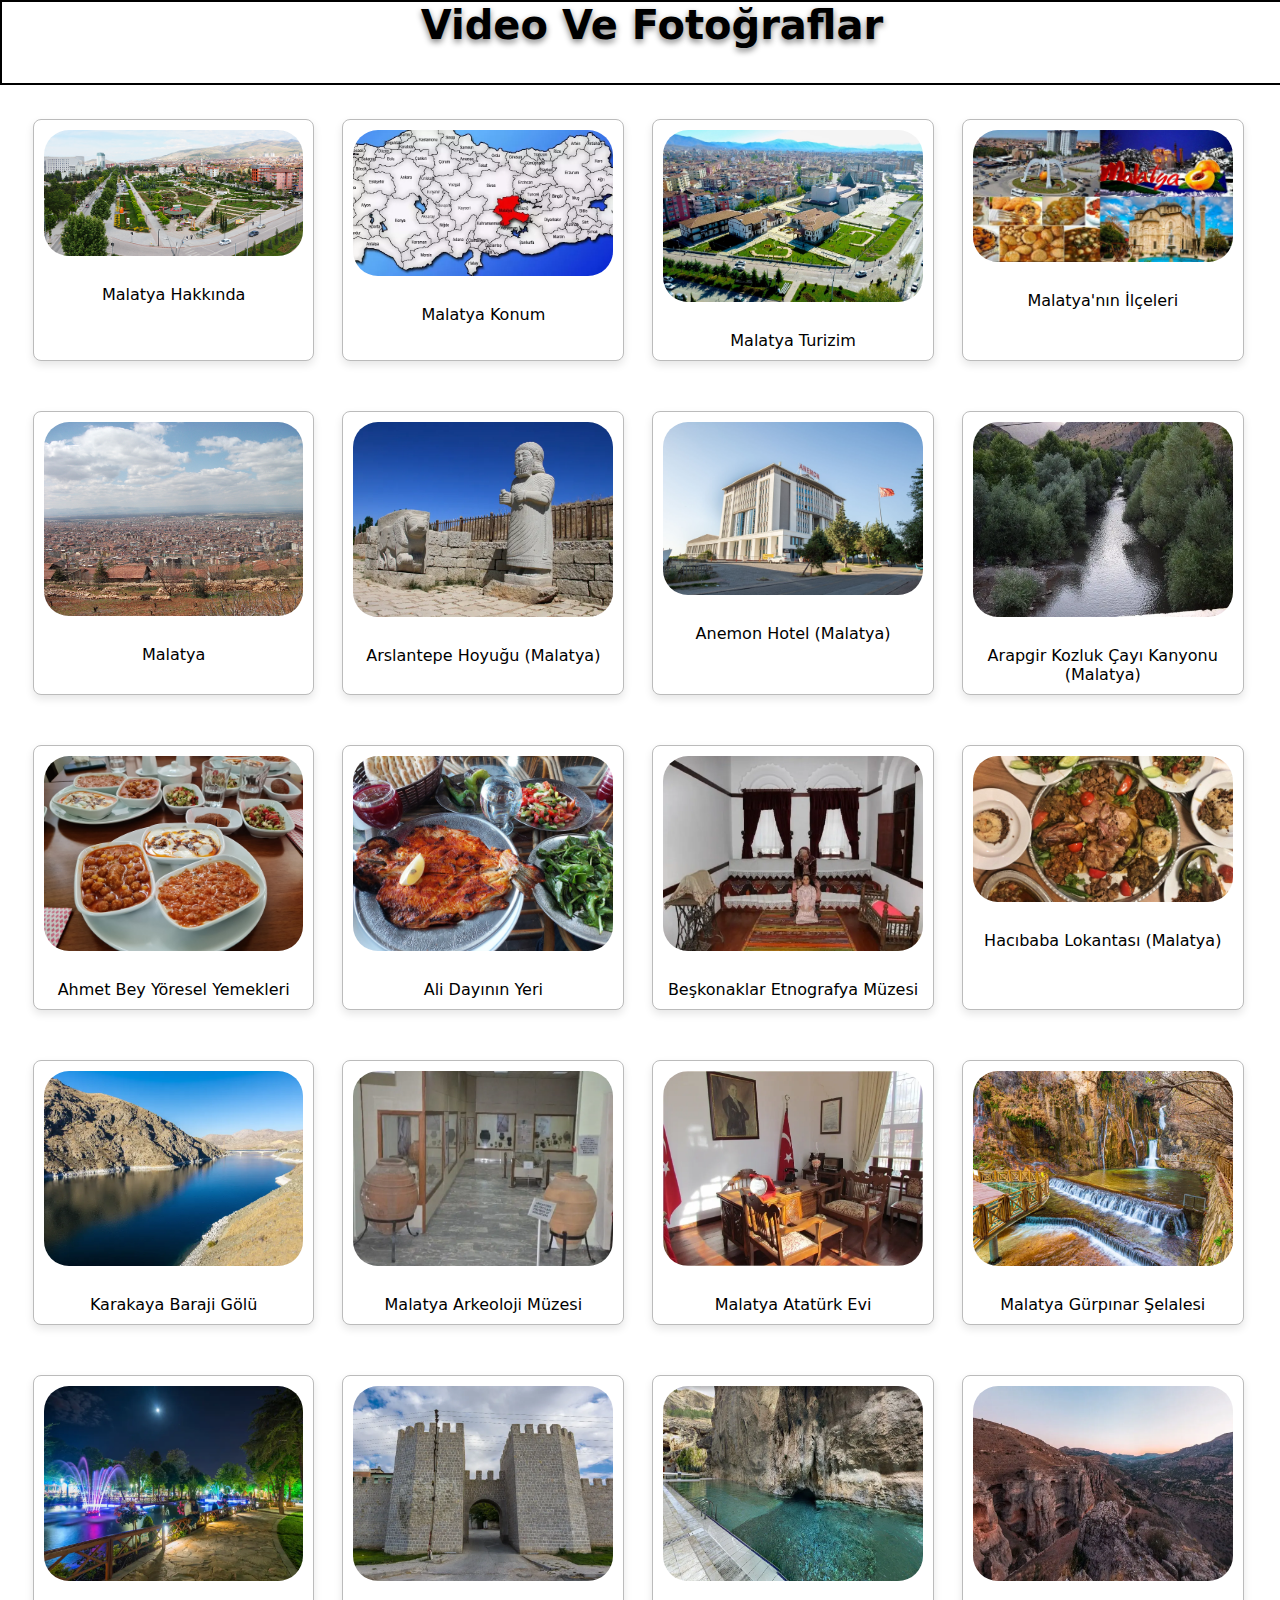
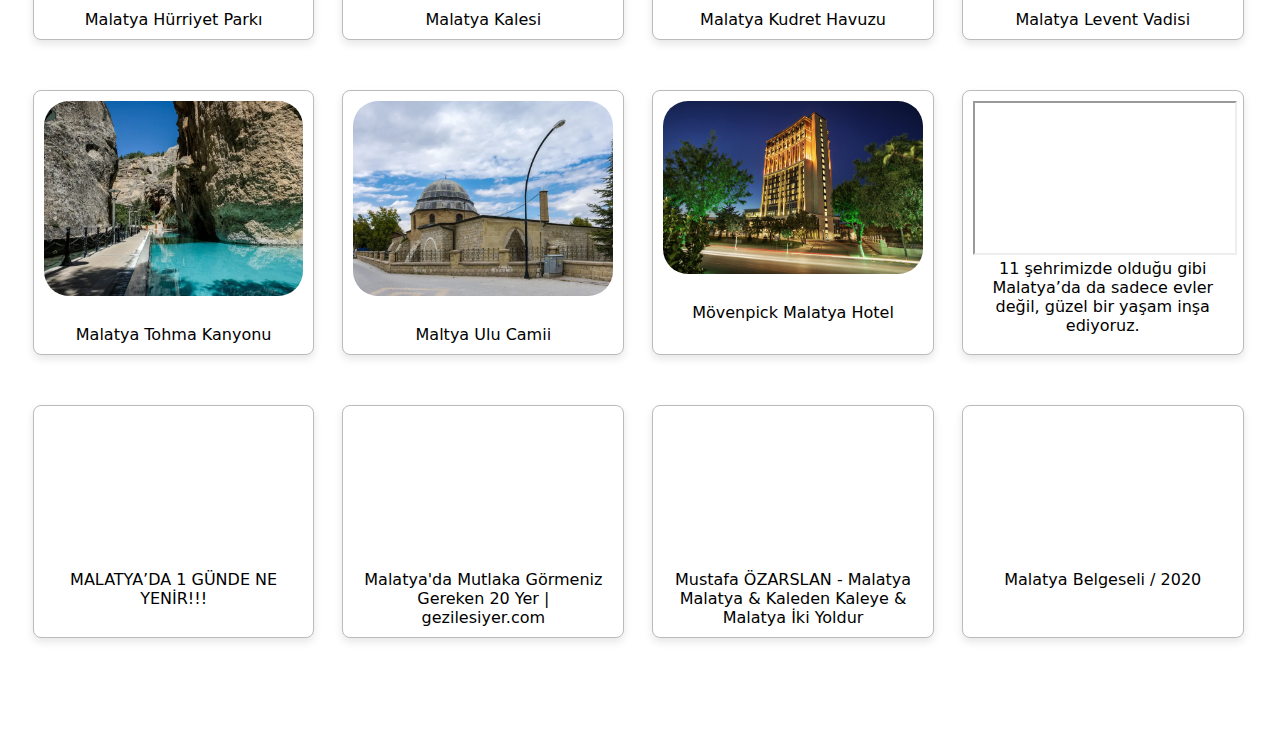
<file: malatya/fotovideo/index.html>
<!DOCTYPE html>
<html lang="en">

<head>
    <meta charset="UTF-8">
    <link rel="stylesheet" href="style.css">
    <title>Malatya Tarihçesi</title>
    <link rel="stylesheet" href="https://cdnjs.cloudflare.com/ajax/libs/font-awesome/6.6.0/css/all.min.css"
        integrity="sha512-Kc323vGBEqzTmouAECnVceyQqyqdsSiqLQISBL29aUW4U/M7pSPA/gEUZQqv1cwx4OnYxTxve5UMg5GT6L4JJg=="
        crossorigin="anonymous" referrerpolicy="no-referrer" />
</head>

<body>

    <div id="navbar">
        <span>Video Ve Fotoğraflar</span>
        <div class="dropdown" style="float:left;">
            <button class="dropbtn"><i class="fa-solid fa-bars"></i></button>
            <div class="dropdown-content" style="left:0;">
                <a href="../index.html">Ana Sayfa</a>
                <a href="../tarihce/index.html">Tarihçe</a>
                <a href="../Yer/index.html">Kalınacak Yerler ve Restorantlar</a>
                <a href="../Turist/index.html">Turistlik Gezilecek Yerler</a>
                
            </div>
        </div>

    </div>


    <div id="container">

        <div class="gallery-container">

            <div class="kutu">
                <img src="img/malatya-hakkında.jpg" alt="Malatya Hakkında" class="kutu-image" onclick="openModal(this)">
                <a href="https://malatya.tarimorman.gov.tr/Menu/18/Malatya-Hakkinda" target="_blank">
                    <p>Malatya Hakkında</p>
                </a>
            </div>
            <div id="imageModal" class="modal">
                <span class="close" onclick="closeModal()">&times;</span>
                <img id="modalImage" class="modal-content">
                <div id="caption"></div>
            </div>

            <div class="kutu">
                <img src="img/malatya-konum.webp" alt="Malatya Konum" class="kutu-image" onclick="openModal(this)">
                <a href="https://www.milliyet.com.tr/egitim/haritalar/malatya-haritasi-malatya-ilceleri-nelerdir-malatya-ilinin-nufusu-kactir-kac-ilcesi-vardir-6311205"
                    target="_blank">
                    <p>Malatya Konum</p>
                </a>
            </div>
            <div id="imageModal" class="modal">
                <span class="close" onclick="closeModal()">&times;</span>
                <img id="modalImage" class="modal-content">
                <div id="caption"></div>
            </div>

            <div class="kutu">
                <img src="img/malatya-turizim.jpg" alt="Malatya Turizim" class="kutu-image" onclick="openModal(this)">
                <a href="http://www.malatya.gov.tr/turizm" target="_blank">
                    <p>Malatya Turizim</p>
                </a>
            </div>
            <div id="imageModal" class="modal">
                <span class="close" onclick="closeModal()">&times;</span>
                <img id="modalImage" class="modal-content">
                <div id="caption"></div>
            </div>

            <div class="kutu">
                <img src="img/malatyanın-ilçeleri-battalgazi.jpeg" alt="Malatya İlçeleri " class="kutu-image"
                    onclick="openModal(this)">
                <a href="https://www.carliferentacar.com/blog/malatya%E2%80%99nin-ilceleri" target="_blank">
                    <p>Malatya'nın İlçeleri</p>
                </a>
            </div>
            <div id="imageModal" class="modal">
                <span class="close" onclick="closeModal()">&times;</span>
                <img id="modalImage" class="modal-content">
                <div id="caption"></div>
            </div>


            <div class="kutu">
                <img src="img/malatya-sehir.jpg" alt="Malatya" class="kutu-image" onclick="openModal(this)">
                <a href="https://tr.wikipedia.org/wiki/Malatya" target="_blank">
                    <p>Malatya</p>
                </a>
            </div>
            <div id="imageModal" class="modal">
                <span class="close" onclick="closeModal()">&times;</span>
                <img id="modalImage" class="modal-content">
                <div id="caption"></div>
            </div>

            <div class="kutu">
                <img src="img/arslantepe-hoyugu.webp" alt="Arslantepe Hoyuğu (Malatya)" class="kutu-image"
                    onclick="openModal(this)">
                <a href="https://kvmgm.ktb.gov.tr/TR-291002/arslantepe-hoyugu-malatya.html" target="_blank">
                    <p>Arslantepe Hoyuğu (Malatya)</p>
                </a>
            </div>
            <div id="imageModal" class="modal">
                <span class="close" onclick="closeModal()">&times;</span>
                <img id="modalImage" class="modal-content">
                <div id="caption"></div>
            </div>

            <div class="kutu">
                <img src="img/anemon-hotel-bina.jpg" alt="Anemon Hotel (Malatya)" class="kutu-image"
                    onclick="openModal(this)">
                <a href="https://anemonhotels.com/hotel/anemon-malatya/" target="_blank">
                    <p>Anemon Hotel (Malatya)</p>
                </a>
            </div>
            <div id="imageModal" class="modal">
                <span class="close" onclick="closeModal()">&times;</span>
                <img id="modalImage" class="modal-content">
                <div id="caption"></div>
            </div>

            <div class="kutu">
                <img src="img/arapgir-kozluk-cayi-kanyonu-51127.webp" alt="Arapgir Kozluk Çayı Kanyonu (Malatya)"
                    class="kutu-image" onclick="openModal(this)">
                <a href="https://www.kulturportali.gov.tr/turkiye/malatya/gezilecekyer/arapgir-kozluk-cayi-kanyonu"
                    target="_blank">
                    <p>Arapgir Kozluk Çayı Kanyonu (Malatya)</p>
                </a>
            </div>
            <div id="imageModal" class="modal">
                <span class="close" onclick="closeModal()">&times;</span>
                <img id="modalImage" class="modal-content">
                <div id="caption"></div>
            </div>

            <div class="kutu">
                <img src="img/Ahmet-bey-yöresel-yemekleri.jpg" alt="Ahmet Bey Yöresel Yemekleri" class="kutu-image"
                    onclick="openModal(this)">
                <a href="https://www.tripadvisor.com.tr/Restaurant_Review-g298018-d8525456-Reviews-Ahmet_Bey_Yoresel_Ev_Yemekleri-Malatya.html"
                    target="_blank">
                    <p>Ahmet Bey Yöresel Yemekleri</p>
                </a>
            </div>
            <div id="imageModal" class="modal">
                <span class="close" onclick="closeModal()">&times;</span>
                <img id="modalImage" class="modal-content">
                <div id="caption"></div>
            </div>

            <div class="kutu">
                <img src="img/ali-dayinin-yeri.jpg" alt="Ali Dayının Yeri" class="kutu-image" onclick="openModal(this)">
                <a href="https://www.tripadvisor.com.tr/Restaurant_Review-g298018-d2681275-Reviews-Ali_Dayi_Balik_Restaurant-Malatya.html"
                    target="_blank">
                    <p>Ali Dayının Yeri</p>
                </a>
            </div>
            <div id="imageModal" class="modal">
                <span class="close" onclick="closeModal()">&times;</span>
                <img id="modalImage" class="modal-content">
                <div id="caption"></div>
            </div>

            <div class="kutu">
                <img src="img/beskonaklar-etnografya-muzesi-51122.webp" alt="Beşkonaklar Etnografya Müzesi"
                    class="kutu-image" onclick="openModal(this)">
                <a href="https://www.kulturportali.gov.tr/turkiye/malatya/gezilecekyer/bes-konaklar" target="_blank">
                    <p>Beşkonaklar Etnografya Müzesi</p>
                </a>
            </div>
            <div id="imageModal" class="modal">
                <span class="close" onclick="closeModal()">&times;</span>
                <img id="modalImage" class="modal-content">
                <div id="caption"></div>
            </div>

            <div class="kutu">
                <img src="img/hacibaba-lokantasi-malatya.jpg" alt="Hacıbaba Lokantası (Malatya)" class="kutu-image"
                    onclick="openModal(this)">
                <a href="https://www.kulturportali.gov.tr/turkiye/malatya/gezilecekyer/bes-konaklar" target="_blank">
                    <p>Hacıbaba Lokantası (Malatya)</p>
                </a>
            </div>
            <div id="imageModal" class="modal">
                <span class="close" onclick="closeModal()">&times;</span>
                <img id="modalImage" class="modal-content">
                <div id="caption"></div>
            </div>

            <div class="kutu">
                <img src="img/karakaya-baraji-golu-51157.webp" alt="Karakaya Baraji Gölü" class="kutu-image"
                    onclick="openModal(this)">
                <a href="https://tr.wikipedia.org/wiki/Karakaya_Baraj%C4%B1_ve_Hidroelektrik_Santrali" target="_blank">
                    <p>Karakaya Baraji Gölü</p>
                </a>
            </div>
            <div id="imageModal" class="modal">
                <span class="close" onclick="closeModal()">&times;</span>
                <img id="modalImage" class="modal-content">
                <div id="caption"></div>
            </div>

            <div class="kutu">
                <img src="img/malatya-arkeoloji-muzesi-51121.webp" alt="Malatya Arkeoloji Müzesi" class="kutu-image"
                    onclick="openModal(this)">
                <a href="https://www.kulturportali.gov.tr/turkiye/malatya/gezilecekyer/malatya-muzesi" target="_blank">
                    <p>Malatya Arkeoloji Müzesi</p>
                </a>
            </div>
            <div id="imageModal" class="modal">
                <span class="close" onclick="closeModal()">&times;</span>
                <img id="modalImage" class="modal-content">
                <div id="caption"></div>
            </div>

            <div class="kutu">
                <img src="img/malatya-ataturk-evi-51123.webp" alt="Malatya Atatürk Evi" class="kutu-image"
                    onclick="openModal(this)">
                <a href="https://www.kulturportali.gov.tr/turkiye/malatya/gezilecekyer/ataturk-evi-muzesi642630"
                    target="_blank">
                    <p>Malatya Atatürk Evi</p>
                </a>
            </div>
            <div id="imageModal" class="modal">
                <span class="close" onclick="closeModal()">&times;</span>
                <img id="modalImage" class="modal-content">
                <div id="caption"></div>
            </div>

            <div class="kutu">
                <img src="img/malatya-gunpinar-selalesi-ve-kanyonu-51152.webp" alt="Malatya Gürpınar Şelalesi"
                    class="kutu-image" onclick="openModal(this)">
                <a href="https://www.kulturportali.gov.tr/turkiye/malatya/gezilecekyer/gunpinar-selalesi"
                    target="_blank">
                    <p>Malatya Gürpınar Şelalesi</p>
                </a>
            </div>
            <div id="imageModal" class="modal">
                <span class="close" onclick="closeModal()">&times;</span>
                <img id="modalImage" class="modal-content">
                <div id="caption"></div>
            </div>

            <div class="kutu">
                <img src="img/malatya-hurriyet-parki-51098.webp" alt="Malatya Hürriyet Parkı " class="kutu-image"
                    onclick="openModal(this)">
                <a href="https://www.tripadvisor.com.tr/Attraction_Review-g298018-d23064227-Reviews-Hurriyet_ParkI-Malatya.html"
                    target="_blank">
                    <p>Malatya Hürriyet Parkı</p>
                </a>
            </div>
            <div id="imageModal" class="modal">
                <span class="close" onclick="closeModal()">&times;</span>
                <img id="modalImage" class="modal-content">
                <div id="caption"></div>
            </div>

            <div class="kutu">
                <img src="img/malatya-kalesi-51125.webp" alt="Malatya Kalesi " class="kutu-image"
                    onclick="openModal(this)">
                <a href="https://www.battalgazi.bel.tr/2023/12/11/eski-malatya-surlari-ve-kalesi/" target="_blank">
                    <p>Malatya Kalesi</p>
                </a>
            </div>
            <div id="imageModal" class="modal">
                <span class="close" onclick="closeModal()">&times;</span>
                <img id="modalImage" class="modal-content">
                <div id="caption"></div>
            </div>

            <div class="kutu">
                <img src="img/malatya-kudret-havuzu-51101.webp" alt="Malatya Kudret Havuzu " class="kutu-image"
                    onclick="openModal(this)">
                <a href="https://somuncubabaturbesi.com/kudret-havuzu-darende-malatya/" target="_blank">
                    <p>Malatya Kudret Havuzu</p>
                </a>
            </div>
            <div id="imageModal" class="modal">
                <span class="close" onclick="closeModal()">&times;</span>
                <img id="modalImage" class="modal-content">
                <div id="caption"></div>
            </div>

            <div class="kutu">
                <img src="img/malatya-levent-vadisi-51102.webp" alt="Malatya Levent Vadisi" class="kutu-image"
                    onclick="openModal(this)">
                <a href="https://www.kulturportali.gov.tr/turkiye/malatya/gezilecekyer/levent-vadisi" target="_blank">
                    <p>Malatya Levent Vadisi</p>
                </a>
            </div>
            <div id="imageModal" class="modal">
                <span class="close" onclick="closeModal()">&times;</span>
                <img id="modalImage" class="modal-content">
                <div id="caption"></div>
            </div>

            <div class="kutu">
                <img src="img/malatya-tohma-kanyonu-51100.webp" alt="Malatya Tohma Kanyonu" class="kutu-image"
                    onclick="openModal(this)">
                <a href="https://www.tripadvisor.com.tr/Attraction_Review-g1818023-d3510011-Reviews-Tohma_Canyon-Darende.html"
                    target="_blank">
                    <p>Malatya Tohma Kanyonu</p>
                </a>
            </div>
            <div id="imageModal" class="modal">
                <span class="close" onclick="closeModal()">&times;</span>
                <img id="modalImage" class="modal-content">
                <div id="caption"></div>
            </div>

            <div class="kutu">
                <img src="img/malatya-ulu-camii-51120.webp" alt="Malatya Ulu Camii" class="kutu-image"
                    onclick="openModal(this)">
                <a href="https://www.kulturportali.gov.tr/turkiye/malatya/gezilecekyer/eski-malatya-battalgazi-ulu-cami"
                    target="_blank">
                    <p>Maltya Ulu Camii</p>
                </a>
            </div>
            <div id="imageModal" class="modal">
                <span class="close" onclick="closeModal()">&times;</span>
                <img id="modalImage" class="modal-content">
                <div id="caption"></div>
            </div>

            <div class="kutu">
                <img src="img/Mövenpick-Malatya-Hotel-bina.jpg" alt="Mövenpick Malatya Hotel" class="kutu-image"
                    onclick="openModal(this)">
                <a href="https://movenpick.accor.com/en/europe/turkey/malatya/hotel-malatya.html" target="_blank">
                    <p>Mövenpick Malatya Hotel</p>
                </a>
            </div>
            <div id="imageModal" class="modal">
                <span class="close" onclick="closeModal()">&times;</span>
                <img id="modalImage" class="modal-content">
                <div id="caption"></div>
            </div>

            <div class="kutu">
                <iframe width="100%" src="https://www.youtube.com/embed/cnoI_j6xzOA?si=IkzaAv-6iRen5GY-"
                    title="YouTube video player" frameborder="1"
                    allow="accelerometer; autoplay; clipboard-write; encrypted-media; gyroscope; picture-in-picture; web-share"
                    referrerpolicy="strict-origin-when-cross-origin" allowfullscreen></iframe>
                <p>
                    <a href="https://youtu.be/cnoI_j6xzOA?si=PqnMLDi-7whCgTOM"> 11 şehrimizde olduğu gibi Malatya’da da
                        sadece evler değil, güzel bir yaşam inşa ediyoruz. </a>
                </p>
            </div>

            <div class="kutu">
                <iframe width="100%" src="https://www.youtube.com/embed/4N5ODyPcDP8?si=NpoU_QCxgvY3QM01"
                    title="YouTube video player" frameborder="0"
                    allow="accelerometer; autoplay; clipboard-write; encrypted-media; gyroscope; picture-in-picture; web-share"
                    referrerpolicy="strict-origin-when-cross-origin" allowfullscreen></iframe>
                <p>
                    <a href="https://youtu.be/4N5ODyPcDP8?si=q4A3OAW36RXEfQ2c">
                        MALATYA’DA 1 GÜNDE NE YENİR!!!
                    </a>
                </p>

            </div>

            <div class="kutu">
                <iframe width="100%" src="https://www.youtube.com/embed/a-nVoBhyGwM?si=WBRdsmVQ2uFwX0FR"
                    title="YouTube video player" frameborder="0"
                    allow="accelerometer; autoplay; clipboard-write; encrypted-media; gyroscope; picture-in-picture; web-share"
                    referrerpolicy="strict-origin-when-cross-origin" allowfullscreen></iframe>
                <p>
                    <a href="https://youtu.be/a-nVoBhyGwM?si=yciiI52qIoCAYHj4">
                        Malatya'da Mutlaka Görmeniz Gereken 20 Yer | gezilesiyer.com
                    </a>
                </p>

            </div>

            <div class="kutu">
                <iframe width="100%" src="https://www.youtube.com/embed/Vf0L7btiyU0?si=FWjiMuzD128KhaqQ"
                    title="YouTube video player" frameborder="0"
                    allow="accelerometer; autoplay; clipboard-write; encrypted-media; gyroscope; picture-in-picture; web-share"
                    referrerpolicy="strict-origin-when-cross-origin" allowfullscreen></iframe>
                <p>
                    <a href="https://youtu.be/Vf0L7btiyU0?si=jgoOaSO4aidQamDW">
                        Mustafa ÖZARSLAN - Malatya Malatya & Kaleden Kaleye & Malatya İki Yoldur
                    </a>
                </p>

            </div>

            <div class="kutu">
                <iframe width="100%" src="https://www.youtube.com/embed/okG5QPqjWr4?si=rYz71IgPScTr_oN-"
                    title="YouTube video player" frameborder="0"
                    allow="accelerometer; autoplay; clipboard-write; encrypted-media; gyroscope; picture-in-picture; web-share"
                    referrerpolicy="strict-origin-when-cross-origin" allowfullscreen></iframe>
                <p>
                    <a href="https://youtu.be/okG5QPqjWr4?si=WDaY219TAvJzG-zh">
                        Malatya Belgeseli / 2020
                    </a>
                </p>

            </div>
        </div>

        <br><br><br><br>

        <div id="basa-don">

            <a href="index.html"><i class="fa-solid fa-arrow-up"></i></a>


        </div>

    </div>


    <script src="script.js"></script>
</body>

</html>
</file>
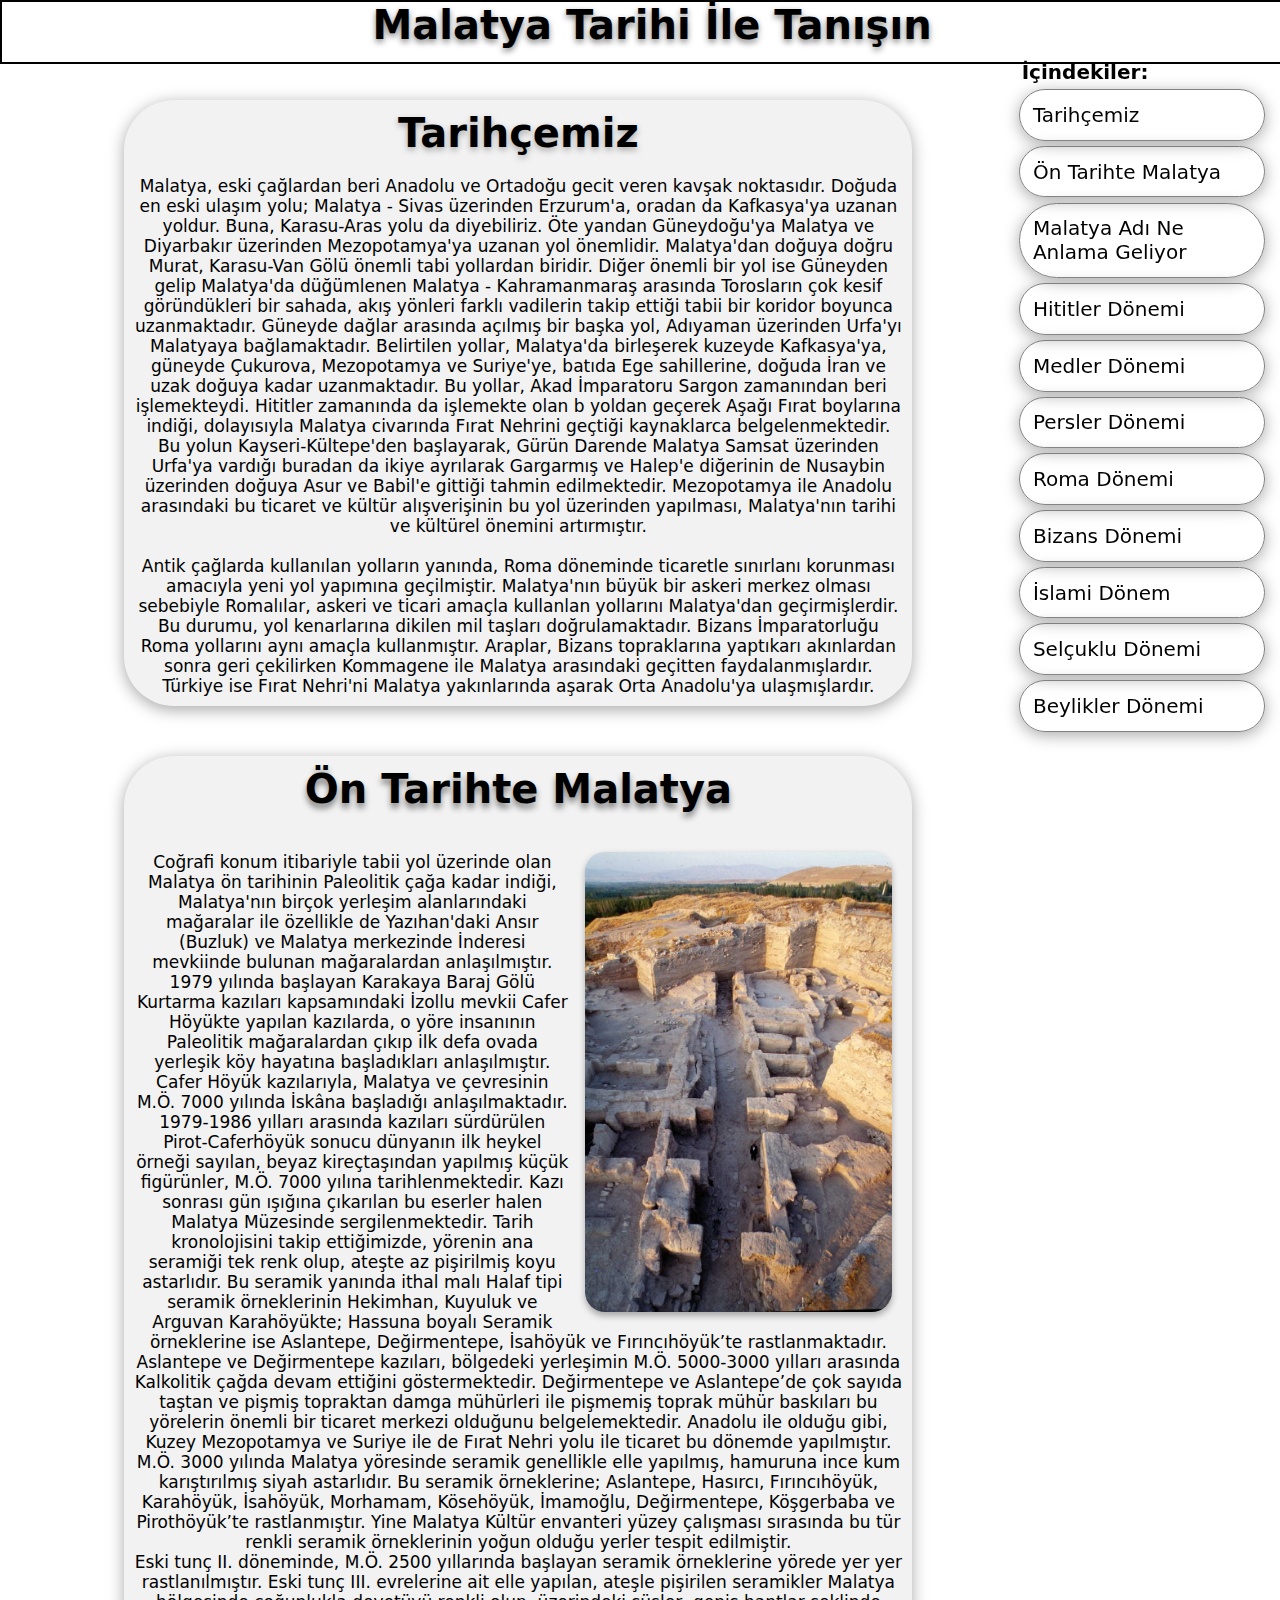
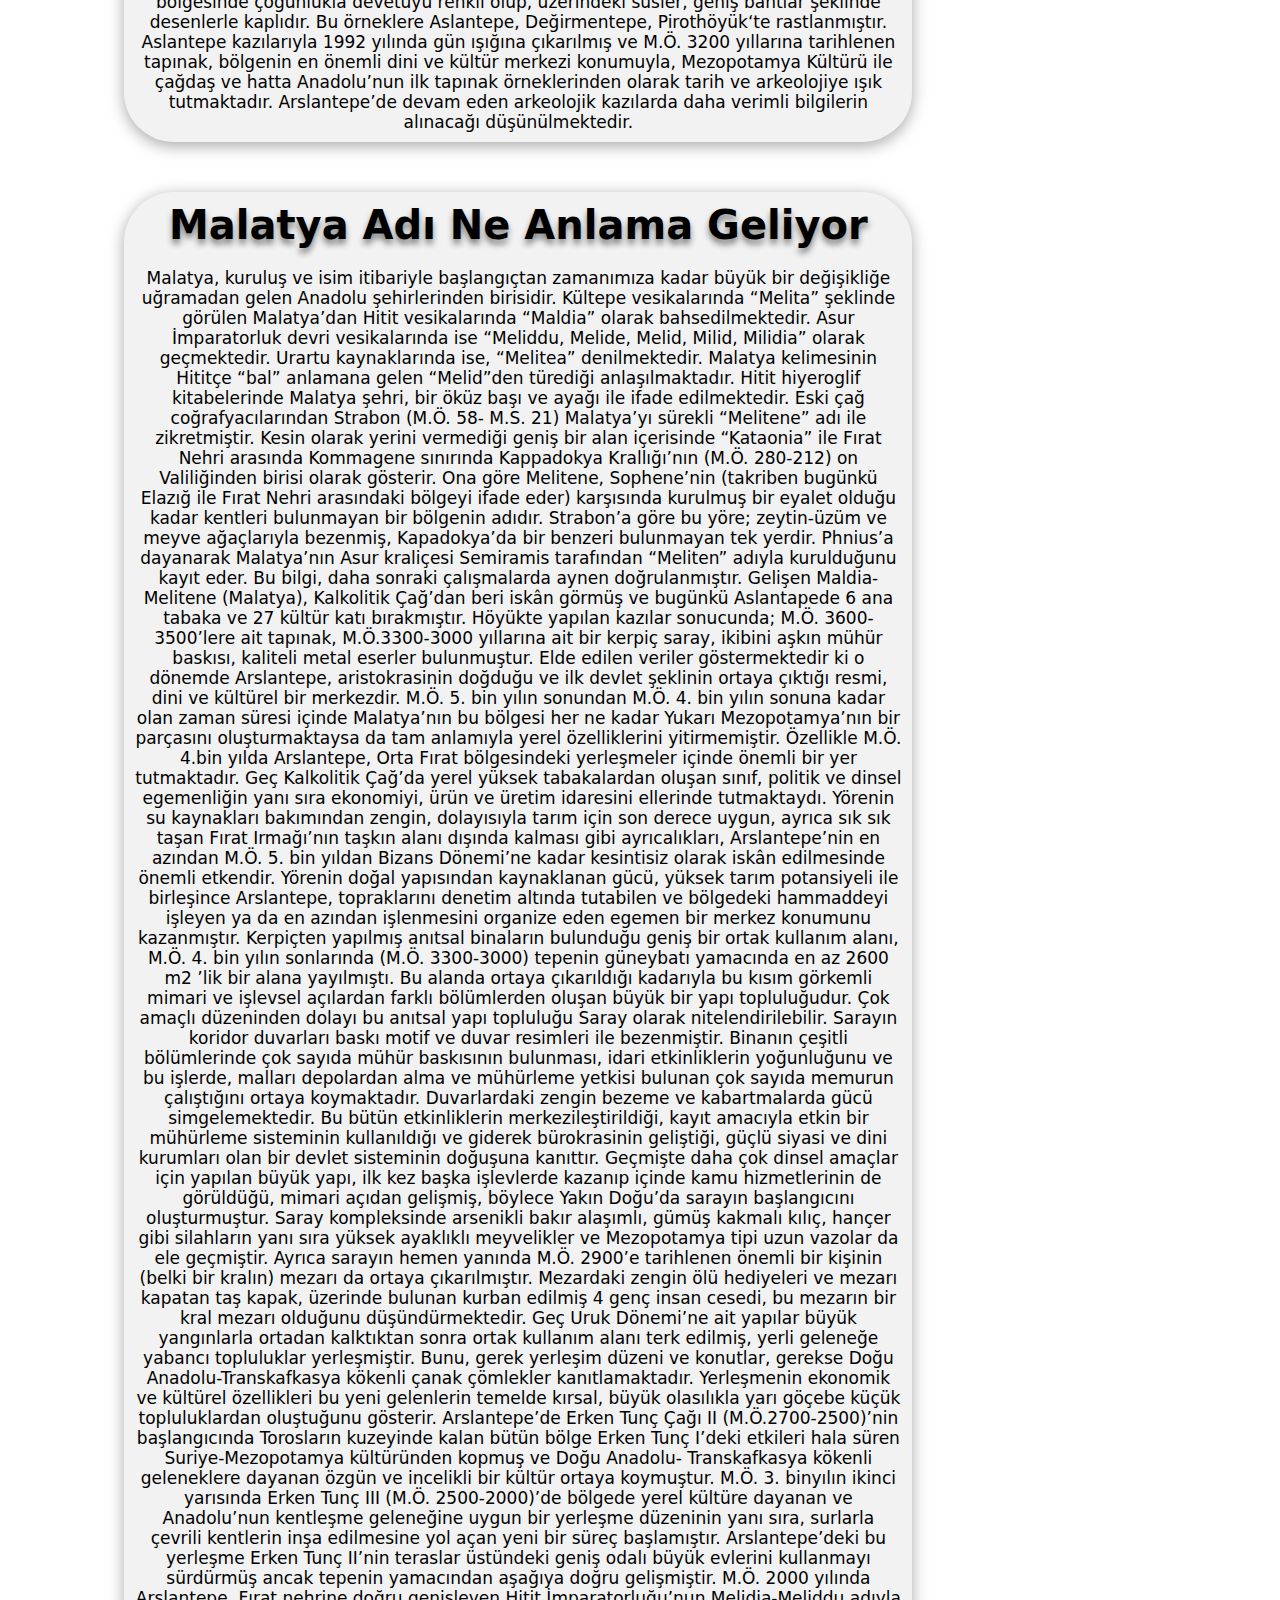
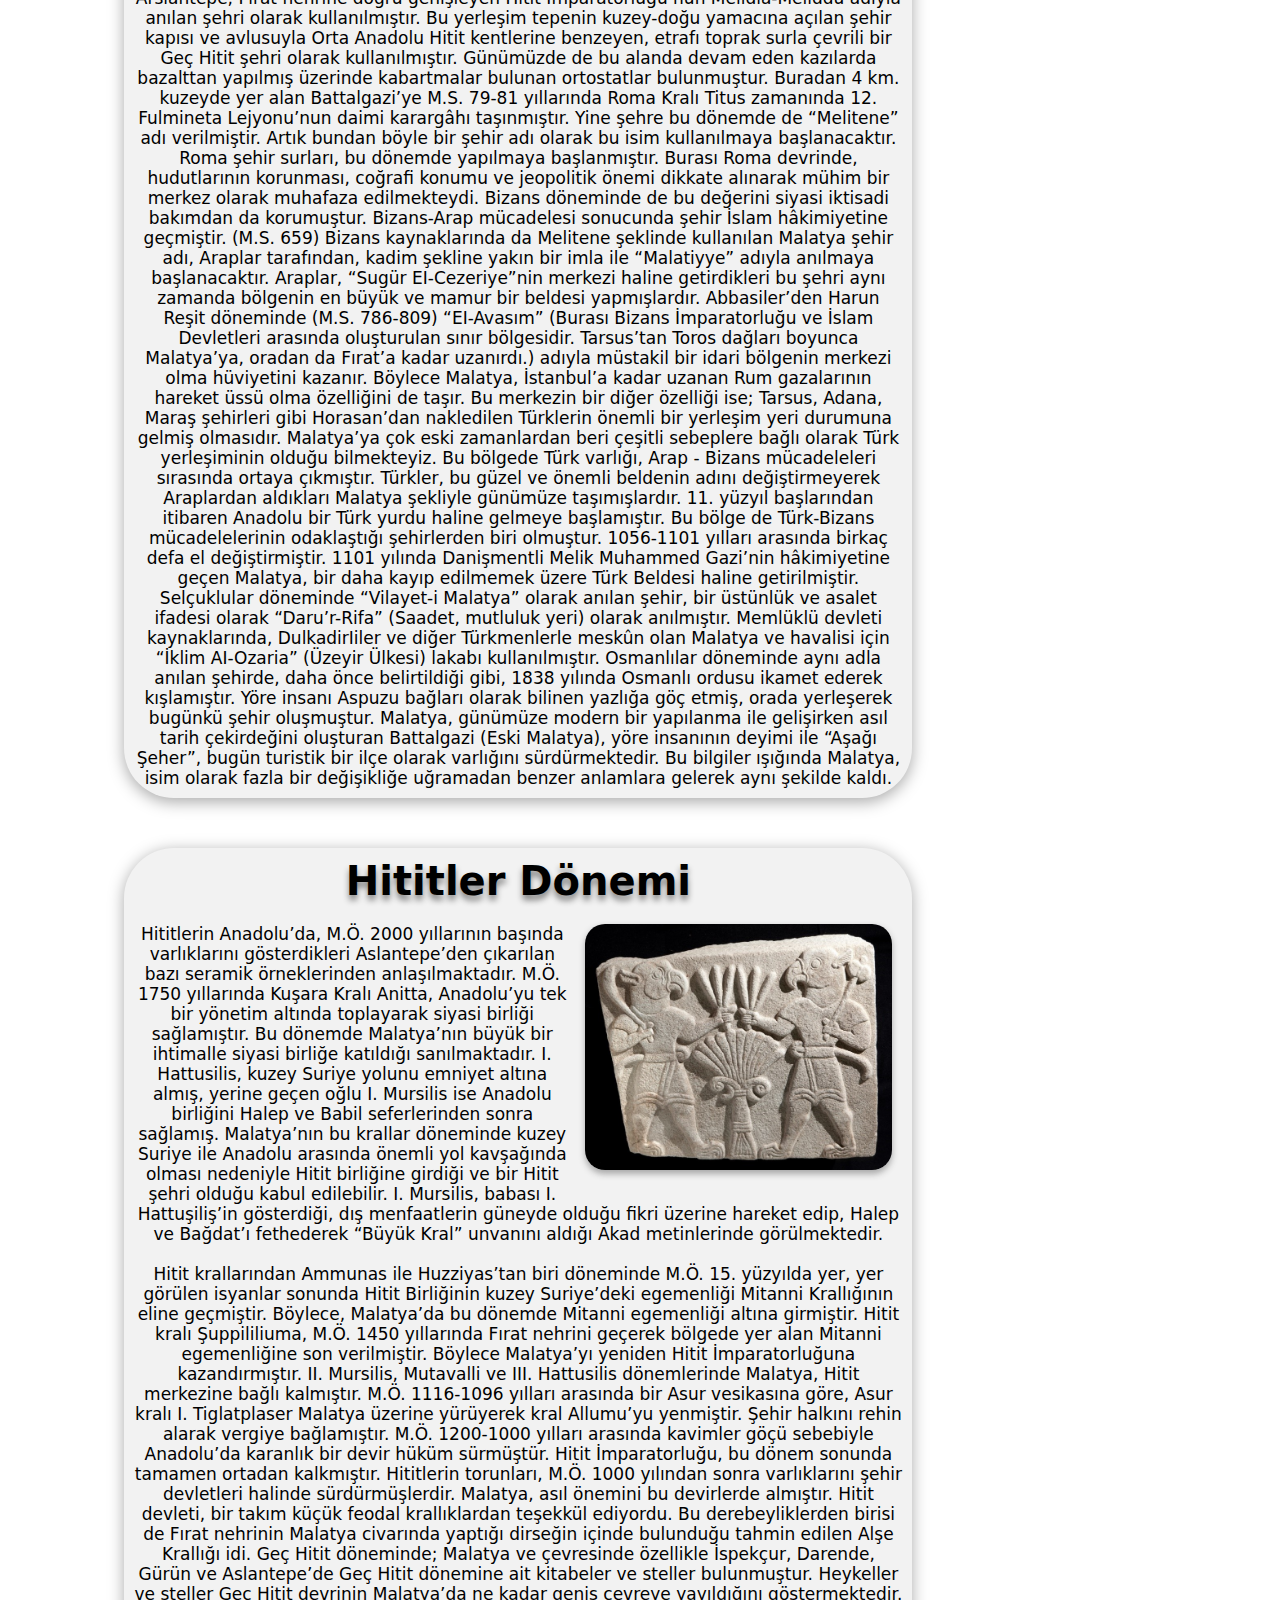
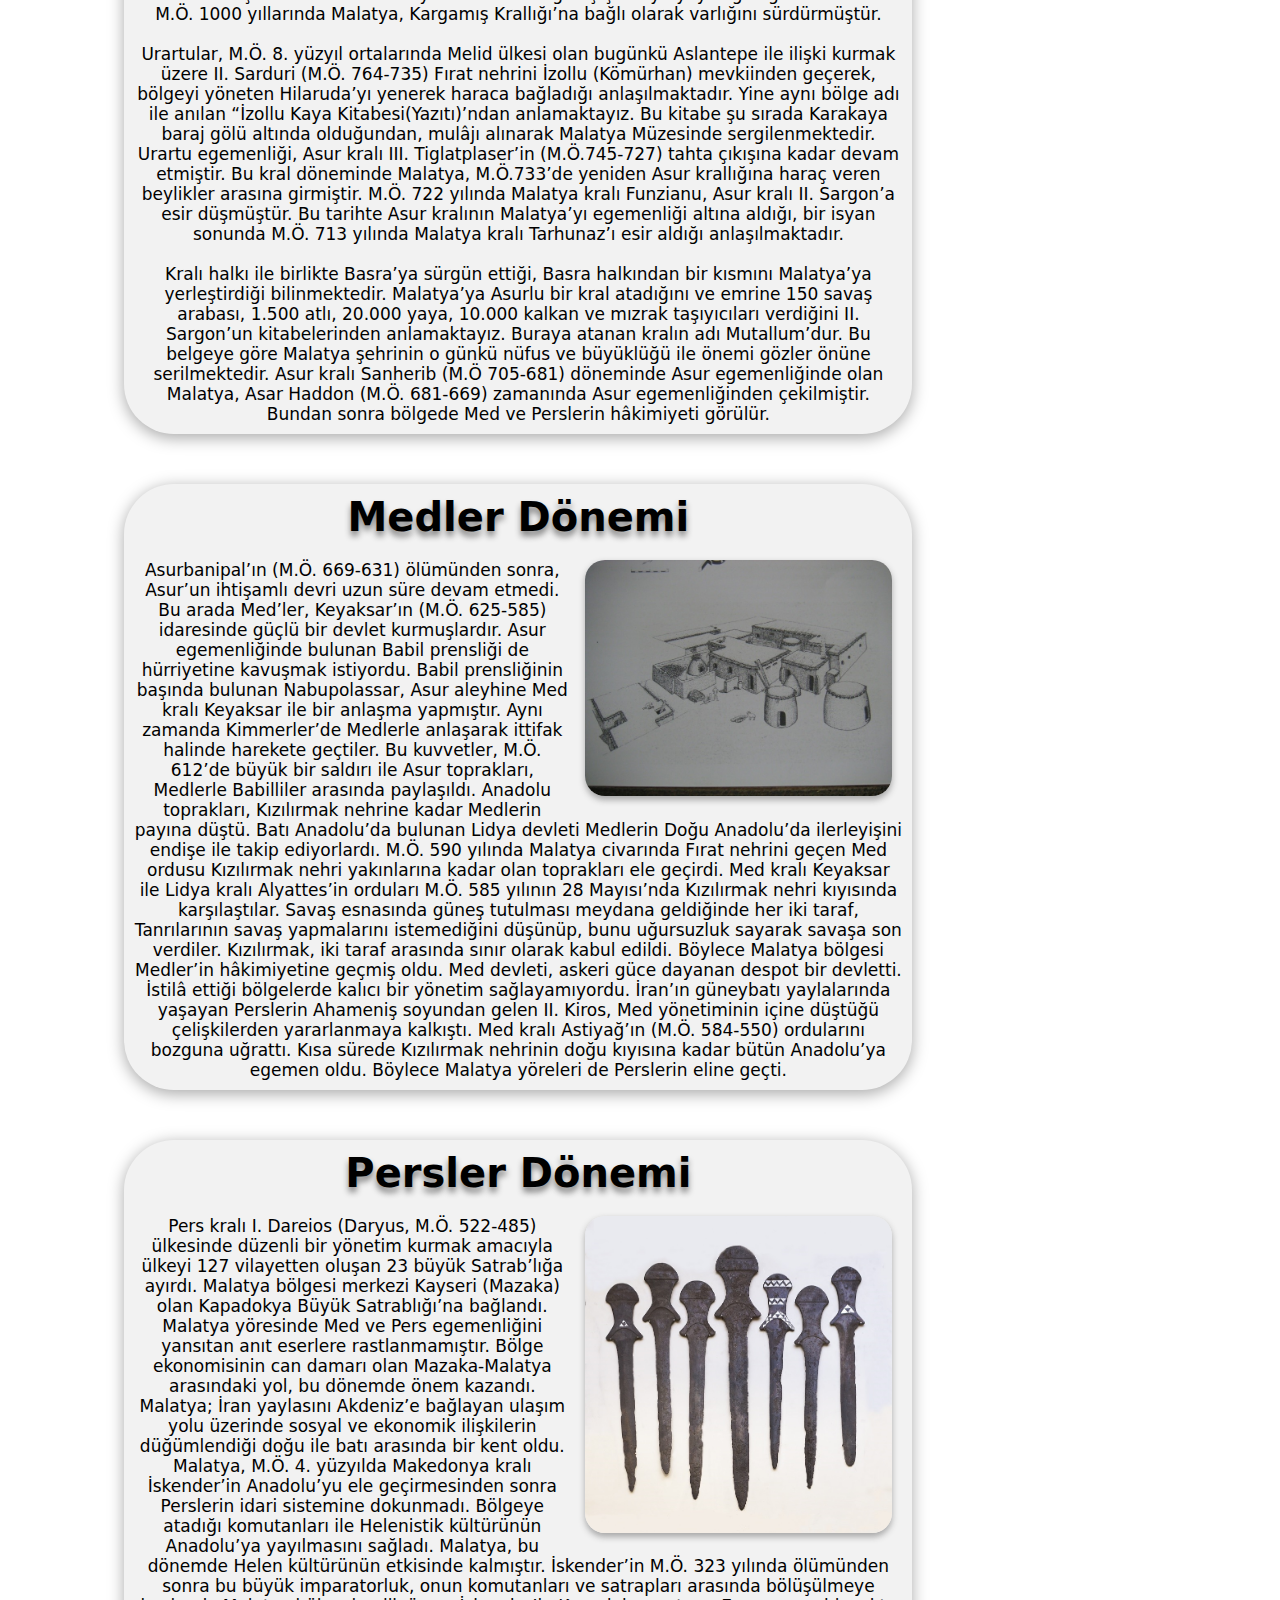
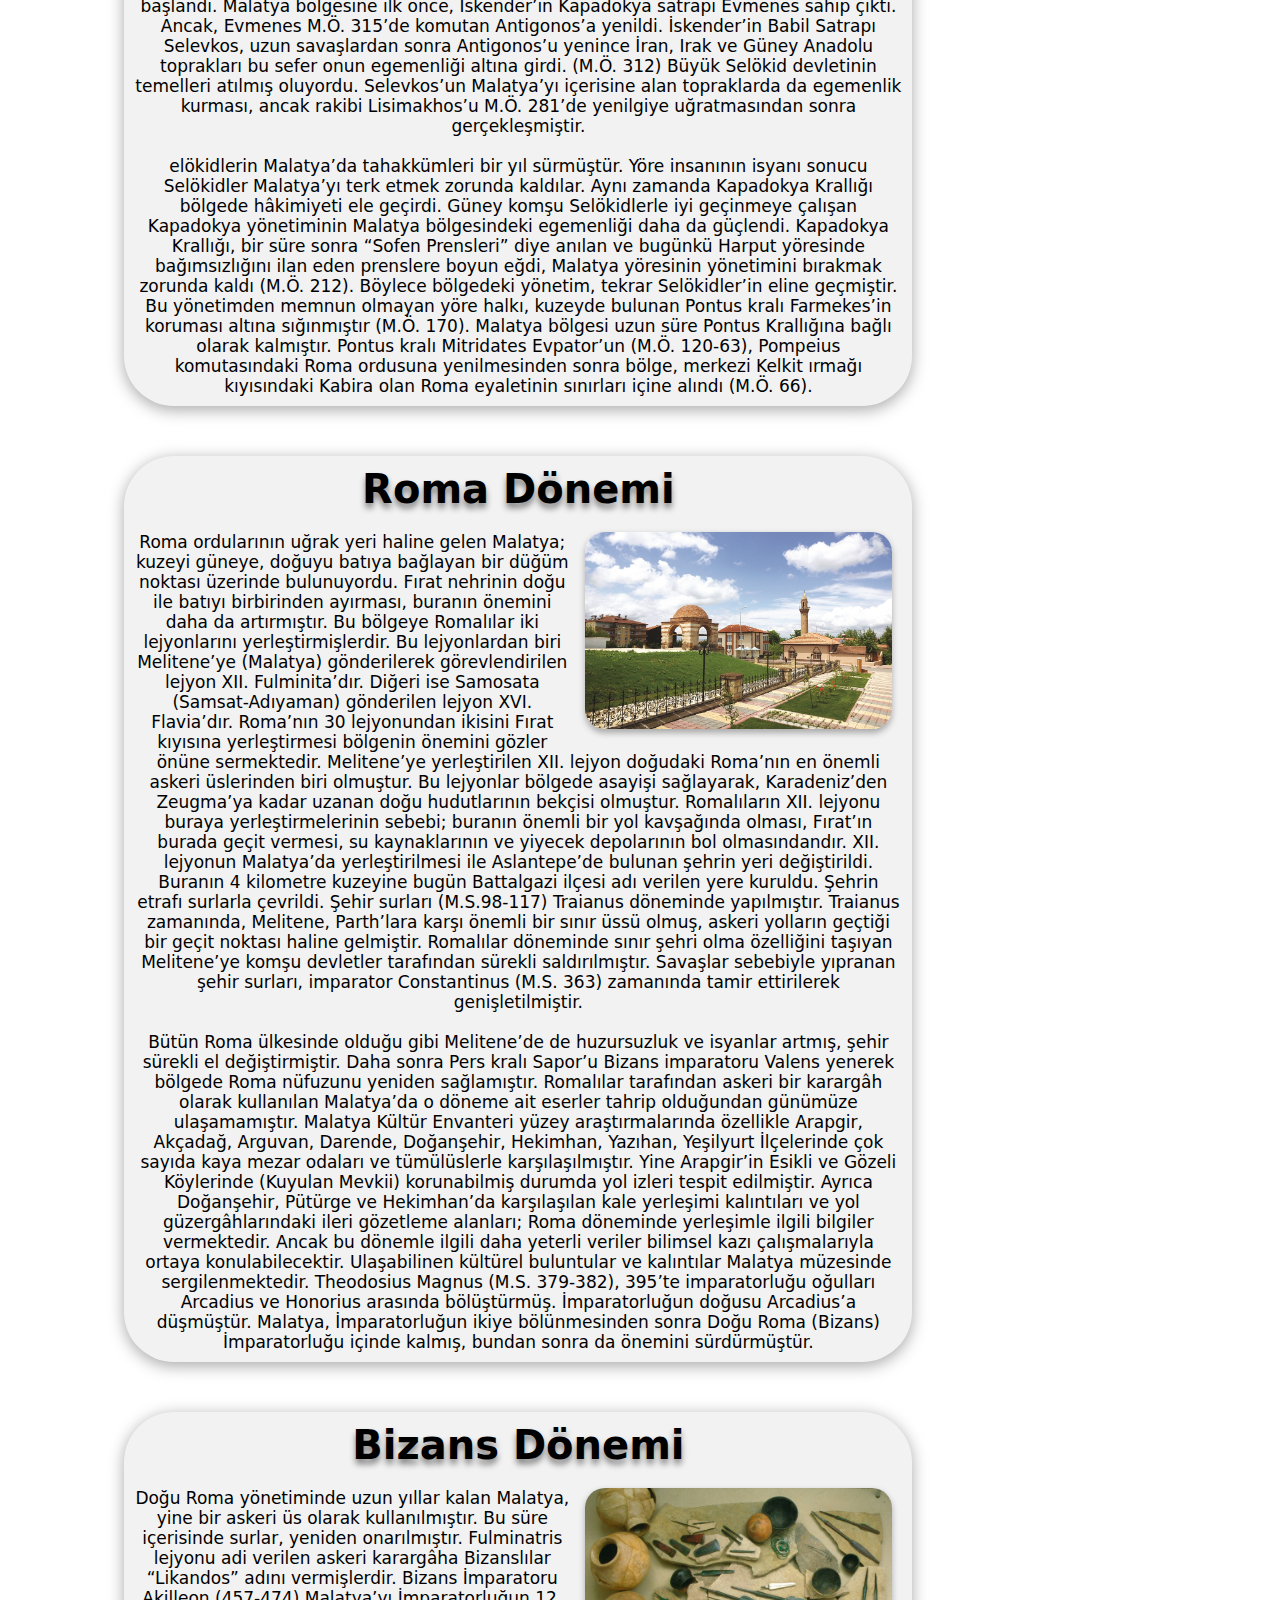
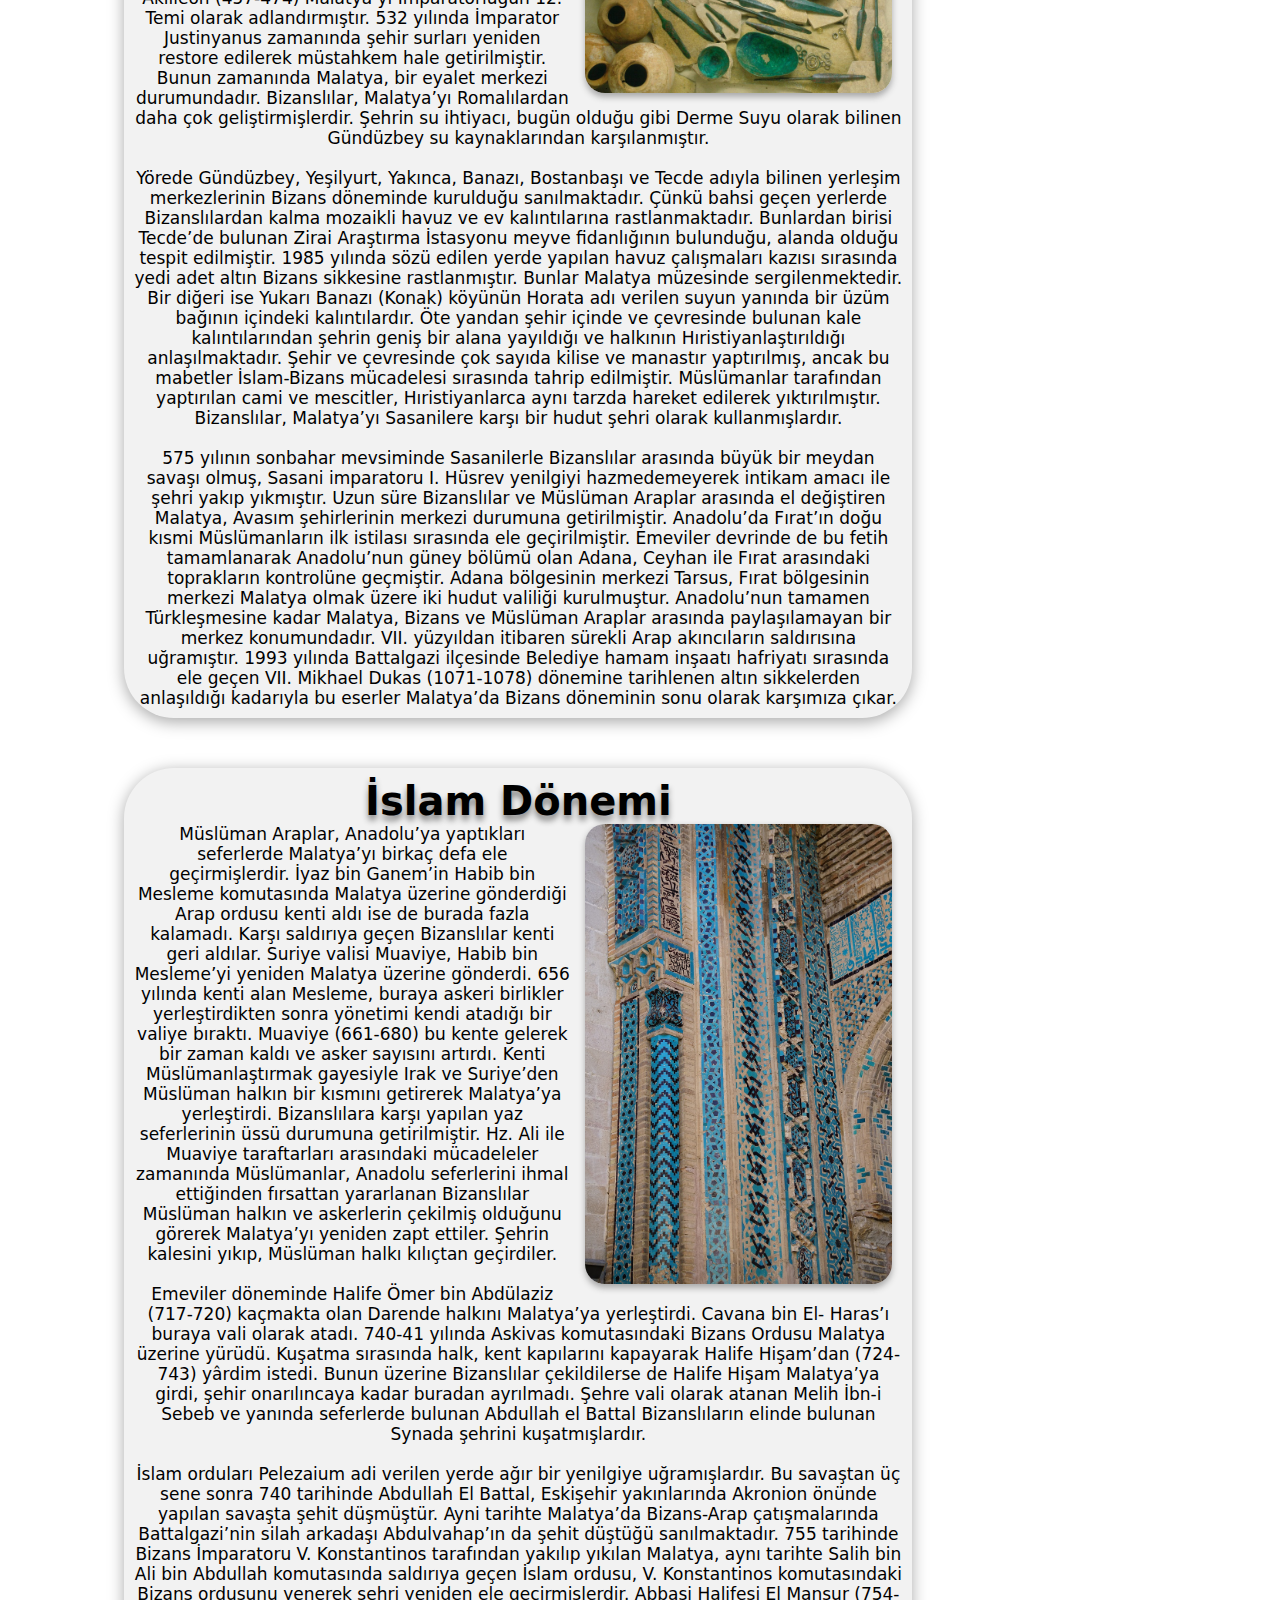
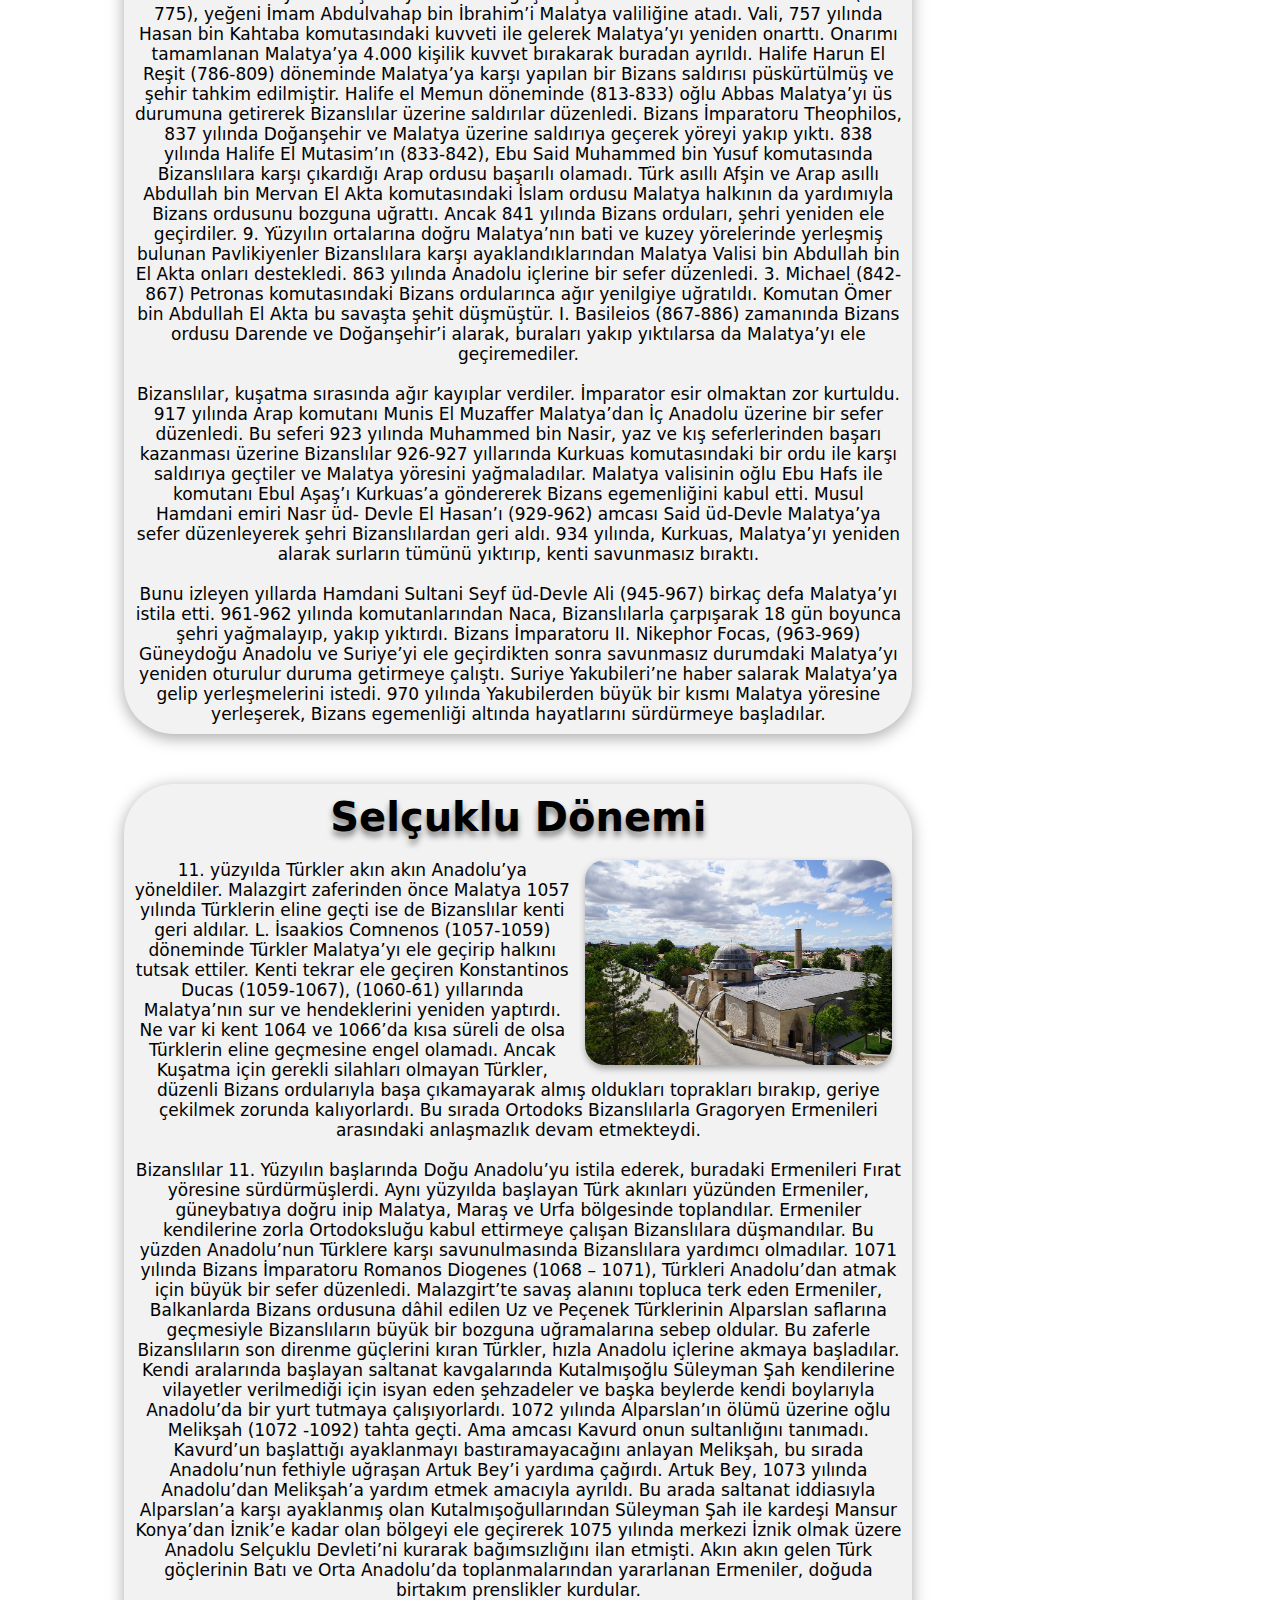
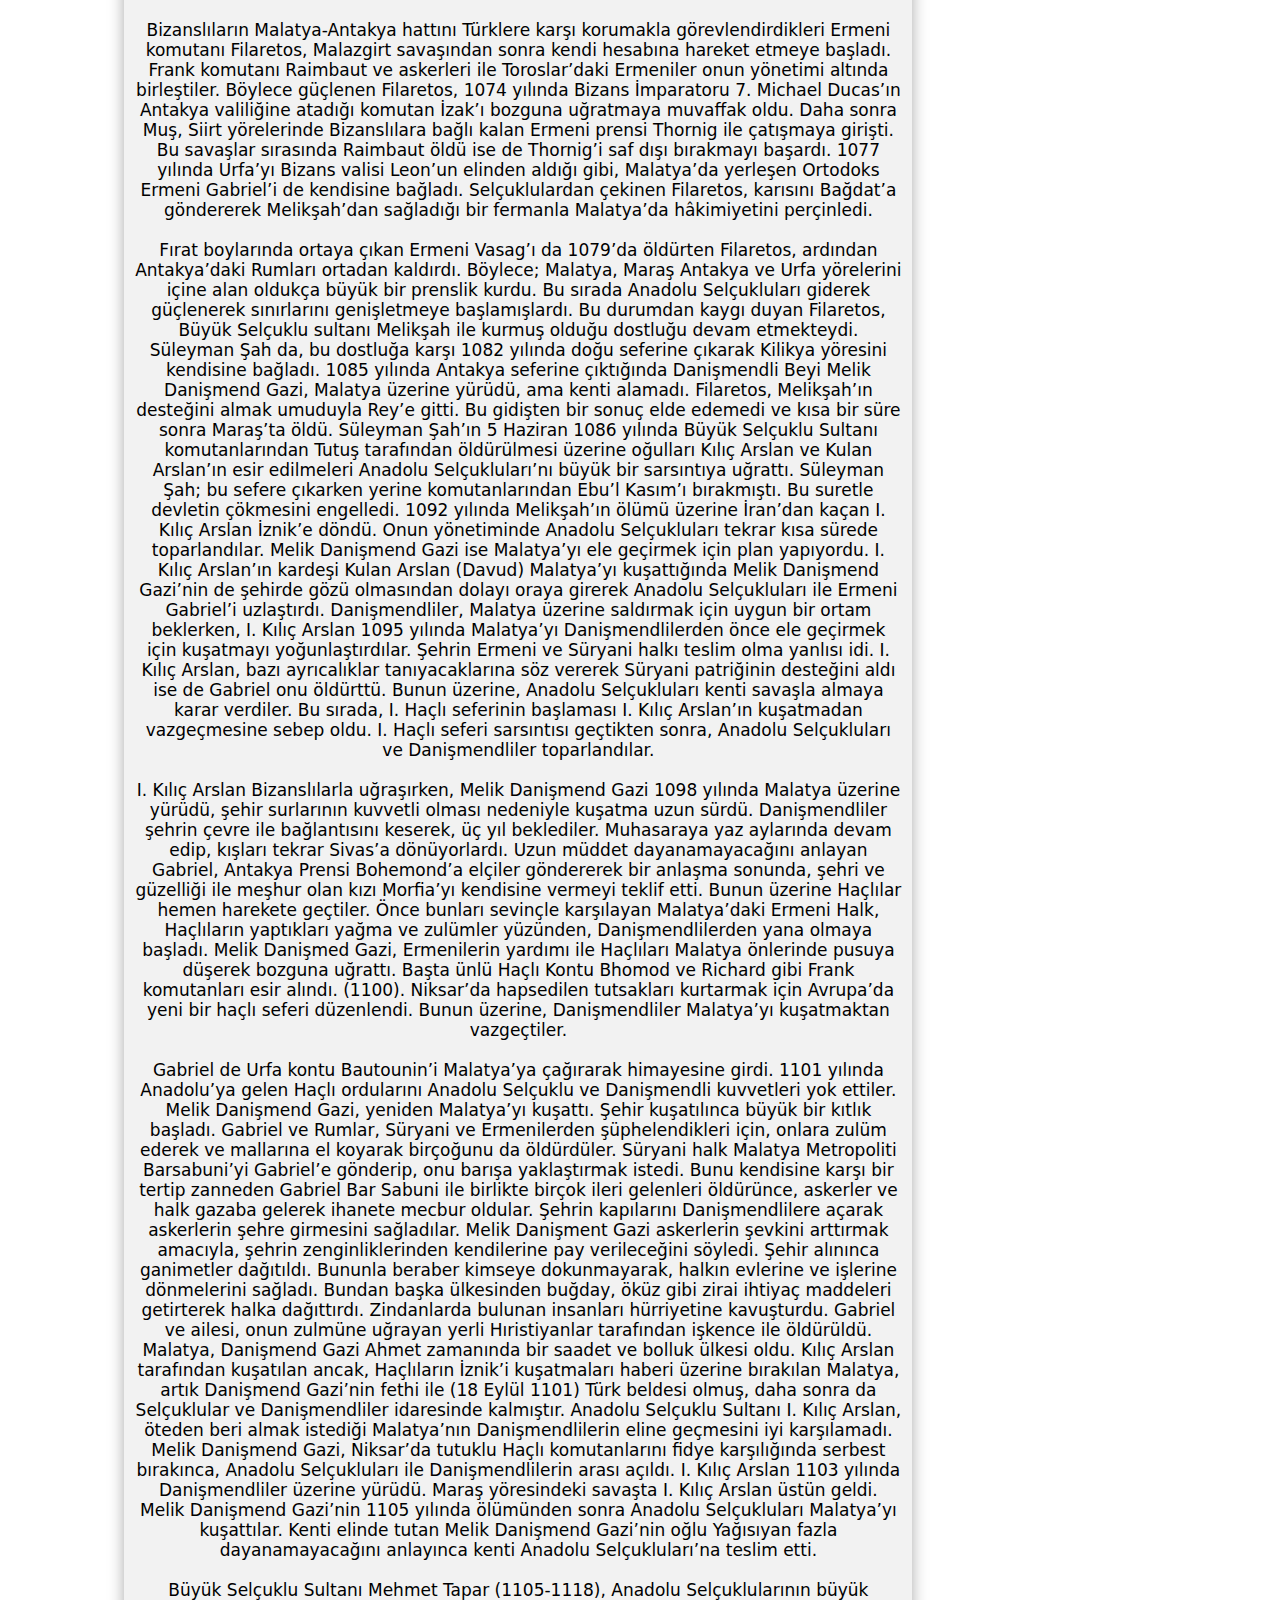
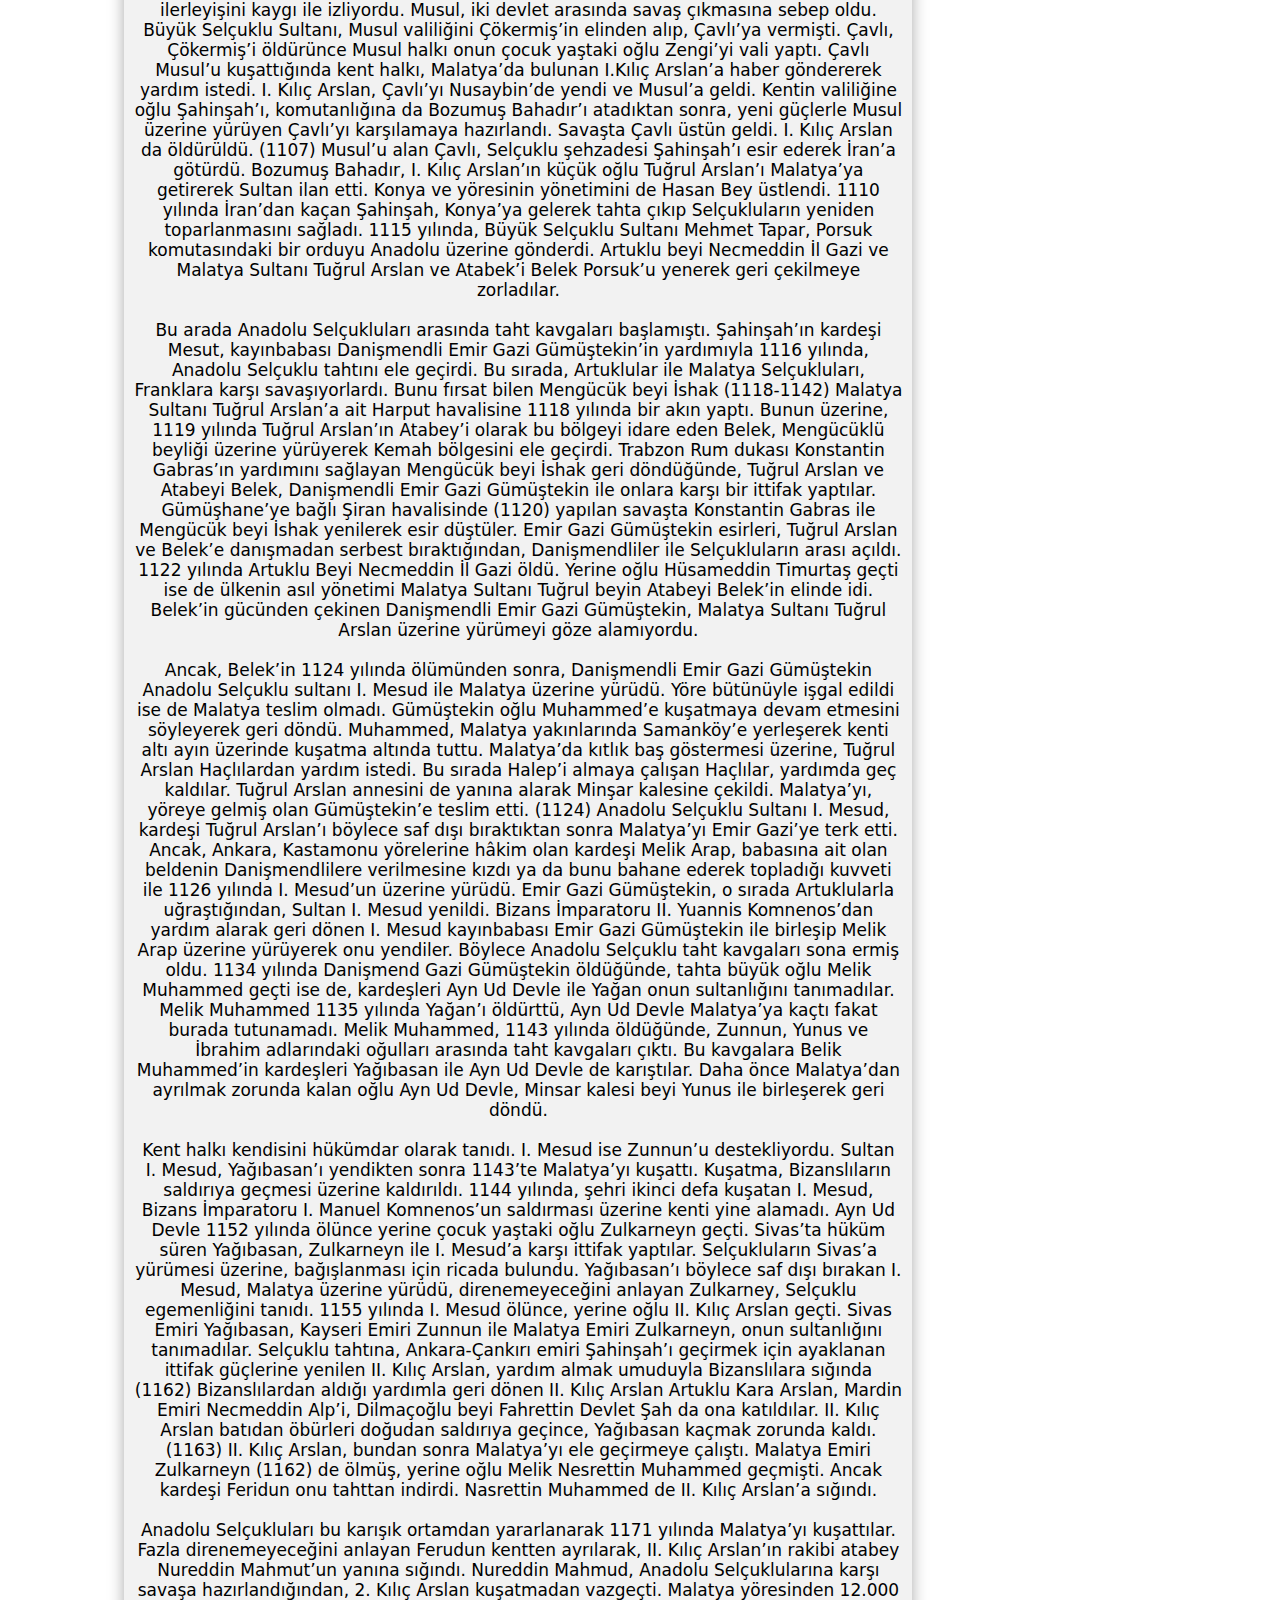
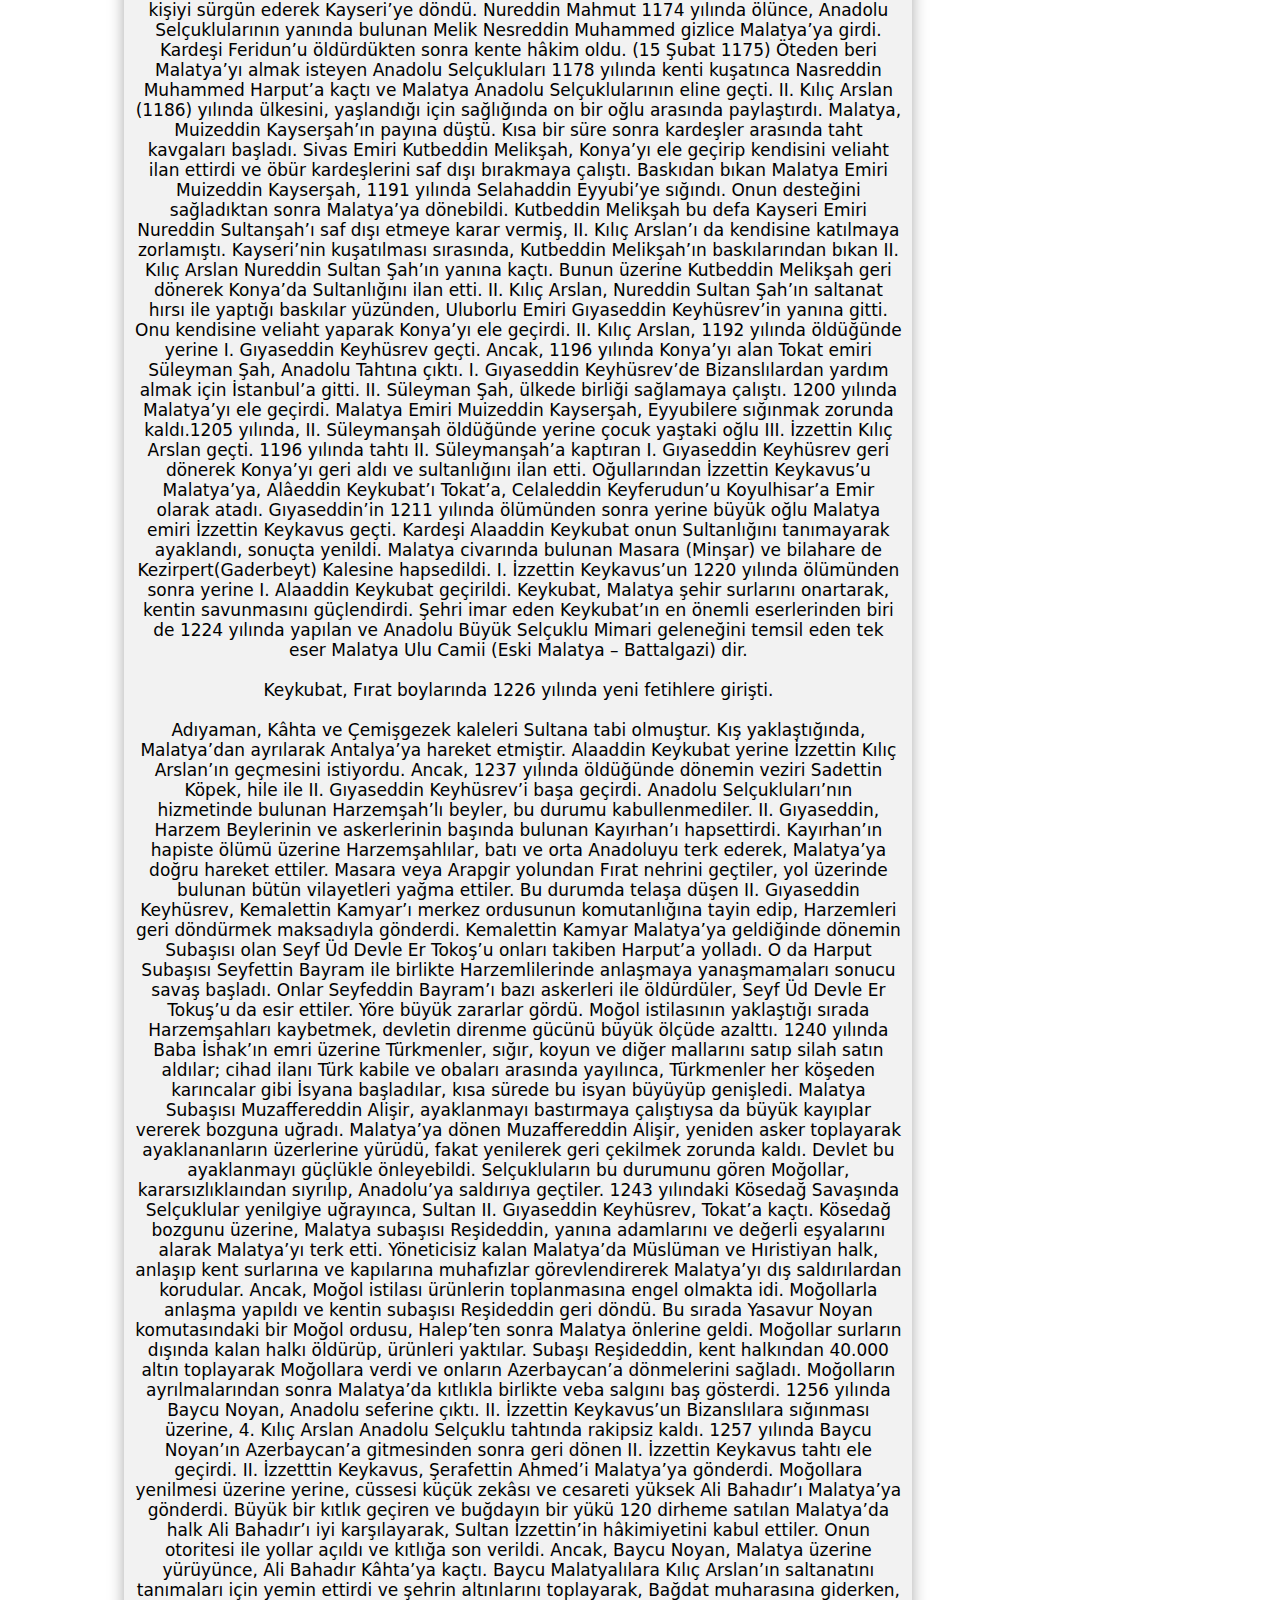
<file: malatya/tarihce/index.html>
<!DOCTYPE html>
<html lang="en">

<head>
    <meta charset="UTF-8">
    <link rel="stylesheet" href="style.css">
    <title>Malatya Tarihçesi</title>
    <link rel="stylesheet" href="https://cdnjs.cloudflare.com/ajax/libs/font-awesome/6.6.0/css/all.min.css"
        integrity="sha512-Kc323vGBEqzTmouAECnVceyQqyqdsSiqLQISBL29aUW4U/M7pSPA/gEUZQqv1cwx4OnYxTxve5UMg5GT6L4JJg=="
        crossorigin="anonymous" referrerpolicy="no-referrer" />
</head>

<body>
   
    <div id="navbar">
        <span>Malatya Tarihi İle Tanışın</span>
        <div class="dropdown" style="float:left;">
            <button class="dropbtn"><i class="fa-solid fa-bars"></i></button>
            <div class="dropdown-content" style="left:0;">
            <a href="../index.html" >Ana Sayfa</a>
            <a href="../Yer/index.html">Kalınacak Yerler ve Restorantlar</a>
            <a href="../Turist/index.html">Turistlik Gezilecek Yerler</a>
            <a href="../fotovideo/index.html">Fotoğraflar Ve Videolar</a>
            </div>
          </div>

    </div>
    <div id="icindekiler">
        <b>İçindekiler:</b>

        <ul id="tablo">
            <li><a href="#post-1"><i class="fa-solid fa-arrow-right"></i> Tarihçemiz</a></li>
            <li><a href="#post-2"><i class="fa-solid fa-arrow-right"></i> Ön Tarihte Malatya</a></li>
            <li><a href="#post-3"><i class="fa-solid fa-arrow-right"></i>Malatya Adı Ne Anlama Geliyor</a></li>
            <li><a href="#post-4"><i class="fa-solid fa-arrow-right"></i>Hititler Dönemi</a></li>
            <li><a href="#post-5"><i class="fa-solid fa-arrow-right"></i>Medler Dönemi</a></li>
            <li><a href="#post-6"><i class="fa-solid fa-arrow-right"></i>Persler Dönemi</a></li>
            <li><a href="#post-7"><i class="fa-solid fa-arrow-right"></i>Roma Dönemi</a></li>
            <li><a href="#post-8"><i class="fa-solid fa-arrow-right"></i>Bizans Dönemi</a></li>
            <li><a href="#post-9"><i class="fa-solid fa-arrow-right"></i>İslami Dönem</a></li>
            <li><a href="#post-10"><i class="fa-solid fa-arrow-right"></i>Selçuklu Dönemi</a></li>
            <li><a href="#post-11"><i class="fa-solid fa-arrow-right"></i>Beylikler Dönemi</a></li>
        </ul>
    </div>
    <div id="container">

        
        <div id="post-1">
            <h1>
                Tarihçemiz
            </h1>
            <br>
            <p>
                Malatya, eski çağlardan beri Anadolu ve Ortadoğu gecit veren kavşak noktasıdır. Doğuda en eski ulaşım
                yolu; Malatya - Sivas üzerinden Erzurum'a,
                oradan da Kafkasya'ya uzanan yoldur. Buna, Karasu-Aras yolu da diyebiliriz. Öte yandan Güneydoğu'ya
                Malatya ve Diyarbakır üzerinden Mezopotamya'ya
                uzanan yol önemlidir. Malatya'dan doğuya doğru Murat, Karasu-Van Gölü önemli tabi yollardan biridir.
                Diğer önemli bir yol ise Güneyden gelip Malatya'da
                düğümlenen Malatya - Kahramanmaraş arasında Torosların çok kesif göründükleri bir sahada, akış yönleri
                farklı vadilerin takip ettiği tabii bir koridor
                boyunca uzanmaktadır. Güneyde dağlar arasında açılmış bir başka yol, Adıyaman üzerinden Urfa'yı
                Malatyaya bağlamaktadır. Belirtilen yollar, Malatya'da
                birleşerek kuzeyde Kafkasya'ya, güneyde Çukurova, Mezopotamya ve Suriye'ye, batıda Ege sahillerine,
                doğuda İran ve uzak doğuya kadar uzanmaktadır. Bu yollar,
                Akad İmparatoru Sargon zamanından beri işlemekteydi. Hititler zamanında da işlemekte olan b yoldan
                geçerek Aşağı Fırat boylarına indiği, dolayısıyla Malatya
                civarında Fırat Nehrini geçtiği kaynaklarca belgelenmektedir. Bu yolun Kayseri-Kültepe'den başlayarak,
                Gürün Darende Malatya Samsat üzerinden Urfa'ya vardığı
                buradan da ikiye ayrılarak Gargarmış ve Halep'e diğerinin de Nusaybin üzerinden doğuya Asur ve Babil'e
                gittiği tahmin edilmektedir. Mezopotamya ile Anadolu
                arasındaki bu ticaret ve kültür alışverişinin bu yol üzerinden yapılması, Malatya'nın tarihi ve kültürel
                önemini artırmıştır.
            </p>
            <br>
            <p>
                Antik çağlarda kullanılan yolların yanında, Roma döneminde ticaretle sınırlanı korunması amacıyla yeni
                yol yapımına geçilmiştir. Malatya'nın büyük bir askeri
                merkez olması sebebiyle Romalılar, askeri ve ticari amaçla kullanlan yollarını Malatya'dan
                geçirmişlerdir. Bu durumu, yol kenarlarına dikilen mil taşları
                doğrulamaktadır. Bizans İmparatorluğu Roma yollarını aynı amaçla kullanmıştır. Araplar, Bizans
                topraklarına yaptıkarı akınlardan sonra geri çekilirken Kommagene
                ile Malatya arasındaki geçitten faydalanmışlardır. Türkiye ise Fırat Nehri'ni Malatya yakınlarında
                aşarak Orta Anadolu'ya ulaşmışlardır.
            </p>
        </div>
        <br>
        <div id="post-2">
            <h1>Ön Tarihte Malatya</h1>
            <br><br>
            <p>
                <img src="img/post2.jpg" alt="Taş evler">
                Coğrafi konum itibariyle tabii yol üzerinde olan Malatya ön tarihinin Paleolitik çağa kadar indiği,
                Malatya'nın birçok yerleşim alanlarındaki mağaralar ile
                özellikle de Yazıhan'daki Ansır (Buzluk) ve Malatya merkezinde İnderesi mevkiinde bulunan mağaralardan
                anlaşılmıştır. 1979 yılında başlayan Karakaya Baraj
                Gölü Kurtarma kazıları kapsamındaki İzollu mevkii Cafer Höyükte yapılan kazılarda, o yöre insanının
                Paleolitik mağaralardan çıkıp ilk defa ovada yerleşik
                köy hayatına başladıkları anlaşılmıştır.
                <br>
                Cafer Höyük kazılarıyla, Malatya ve çevresinin M.Ö. 7000 yılında İskâna başladığı anlaşılmaktadır.
                1979-1986 yılları arasında kazıları sürdürülen
                Pirot-Caferhöyük sonucu dünyanın ilk heykel örneği sayılan, beyaz kireçtaşından yapılmış küçük
                figürünler, M.Ö. 7000 yılına tarihlenmektedir. Kazı sonrası gün
                ışığına çıkarılan bu eserler halen Malatya Müzesinde sergilenmektedir. Tarih kronolojisini takip
                ettiğimizde, yörenin ana seramiği tek renk olup, ateşte az
                pişirilmiş koyu astarlıdır. Bu seramik yanında ithal malı Halaf tipi seramik örneklerinin Hekimhan,
                Kuyuluk ve Arguvan Karahöyükte; Hassuna boyalı Seramik
                örneklerine ise Aslantepe, Değirmentepe, İsahöyük ve Fırıncıhöyük’te rastlanmaktadır. Aslantepe ve
                Değirmentepe kazıları, bölgedeki yerleşimin M.Ö. 5000-3000
                yılları arasında Kalkolitik çağda devam ettiğini göstermektedir. Değirmentepe ve Aslantepe’de çok sayıda
                taştan ve pişmiş topraktan damga mühürleri ile pişmemiş
                toprak mühür baskıları bu yörelerin önemli bir ticaret merkezi olduğunu belgelemektedir. Anadolu ile
                olduğu gibi, Kuzey Mezopotamya ve Suriye ile de Fırat Nehri
                yolu ile ticaret bu dönemde yapılmıştır. M.Ö. 3000 yılında Malatya yöresinde seramik genellikle elle
                yapılmış, hamuruna ince kum karıştırılmış siyah astarlıdır.
                Bu seramik örneklerine; Aslantepe, Hasırcı, Fırıncıhöyük, Karahöyük, İsahöyük, Morhamam, Kösehöyük,
                İmamoğlu, Değirmentepe, Köşgerbaba ve Pirothöyük’te
                rastlanmıştır. Yine Malatya Kültür envanteri yüzey çalışması sırasında bu tür renkli seramik
                örneklerinin yoğun olduğu yerler tespit edilmiştir.
                <br>
                Eski tunç II. döneminde, M.Ö. 2500 yıllarında başlayan seramik örneklerine yörede yer yer
                rastlanılmıştır. Eski tunç III. evrelerine ait elle yapılan,
                ateşle pişirilen seramikler Malatya bölgesinde çoğunlukla devetüyü renkli olup, üzerindeki süsler, geniş
                bantlar şeklinde desenlerle kaplıdır. Bu örneklere
                Aslantepe, Değirmentepe, Pirothöyük‘te rastlanmıştır. Aslantepe kazılarıyla 1992 yılında gün ışığına
                çıkarılmış ve M.Ö. 3200 yıllarına tarihlenen tapınak,
                bölgenin en önemli dini ve kültür merkezi konumuyla, Mezopotamya Kültürü ile çağdaş ve hatta Anadolu’nun
                ilk tapınak örneklerinden olarak tarih ve arkeolojiye
                ışık tutmaktadır. Arslantepe’de devam eden arkeolojik kazılarda daha verimli bilgilerin alınacağı
                düşünülmektedir.

            </p>

        </div>

        <div id="post-3">
            <h1>Malatya Adı Ne Anlama Geliyor</h1>
            <br>

            <p>
                Malatya, kuruluş ve isim itibariyle başlangıçtan zamanımıza kadar büyük bir değişikliğe uğramadan gelen
                Anadolu
                şehirlerinden birisidir. Kültepe vesikalarında “Melita” şeklinde görülen Malatya’dan Hitit vesikalarında
                “Maldia”
                olarak bahsedilmektedir. Asur İmparatorluk devri vesikalarında ise “Meliddu, Melide, Melid, Milid,
                Milidia” olarak
                geçmektedir. Urartu kaynaklarında ise, “Melitea” denilmektedir. Malatya kelimesinin Hititçe “bal”
                anlamana gelen
                “Melid”den türediği anlaşılmaktadır. Hitit hiyeroglif kitabelerinde Malatya şehri, bir öküz başı ve
                ayağı ile ifade
                edilmektedir. Eski çağ coğrafyacılarından Strabon (M.Ö. 58- M.S. 21) Malatya’yı sürekli “Melitene” adı
                ile zikretmiştir.
                Kesin olarak yerini vermediği geniş bir alan içerisinde “Kataonia” ile Fırat Nehri arasında Kommagene
                sınırında Kappadokya
                Krallığı’nın (M.Ö. 280-212) on Valiliğinden birisi olarak gösterir. Ona göre Melitene, Sophene’nin
                (takriben bugünkü Elazığ
                ile Fırat Nehri arasındaki bölgeyi ifade eder) karşısında kurulmuş bir eyalet olduğu kadar kentleri
                bulunmayan bir bölgenin
                adıdır. Strabon’a göre bu yöre; zeytin-üzüm ve meyve ağaçlarıyla bezenmiş, Kapadokya’da bir benzeri
                bulunmayan tek yerdir.
                Phnius’a dayanarak Malatya’nın Asur kraliçesi Semiramis tarafından “Meliten” adıyla kurulduğunu kayıt
                eder. Bu bilgi, daha
                sonraki çalışmalarda aynen doğrulanmıştır. Gelişen Maldia-Melitene (Malatya), Kalkolitik Çağ’dan beri
                iskân görmüş ve bugünkü
                Aslantapede 6 ana tabaka ve 27 kültür katı bırakmıştır. Höyükte yapılan kazılar sonucunda; M.Ö.
                3600-3500’lere ait tapınak,
                M.Ö.3300-3000 yıllarına ait bir kerpiç saray, ikibini aşkın mühür baskısı, kaliteli metal eserler
                bulunmuştur. Elde edilen
                veriler göstermektedir ki o dönemde Arslantepe, aristokrasinin doğduğu ve ilk devlet şeklinin ortaya
                çıktığı resmi, dini ve
                kültürel bir merkezdir. M.Ö. 5. bin yılın sonundan M.Ö. 4. bin yılın sonuna kadar olan zaman süresi
                içinde Malatya’nın bu
                bölgesi her ne kadar Yukarı Mezopotamya’nın bir parçasını oluşturmaktaysa da tam anlamıyla yerel
                özelliklerini yitirmemiştir.
                Özellikle M.Ö. 4.bin yılda Arslantepe, Orta Fırat bölgesindeki yerleşmeler içinde önemli bir yer
                tutmaktadır. Geç Kalkolitik
                Çağ’da yerel yüksek tabakalardan oluşan sınıf, politik ve dinsel egemenliğin yanı sıra ekonomiyi, ürün
                ve üretim idaresini
                ellerinde tutmaktaydı. Yörenin su kaynakları bakımından zengin, dolayısıyla tarım için son derece uygun,
                ayrıca sık sık taşan
                Fırat Irmağı’nın taşkın alanı dışında kalması gibi ayrıcalıkları, Arslantepe’nin en azından M.Ö. 5. bin
                yıldan Bizans Dönemi’ne
                kadar kesintisiz olarak iskân edilmesinde önemli etkendir. Yörenin doğal yapısından kaynaklanan gücü,
                yüksek tarım potansiyeli
                ile birleşince Arslantepe, topraklarını denetim altında tutabilen ve bölgedeki hammaddeyi işleyen ya da
                en azından işlenmesini
                organize eden egemen bir merkez konumunu kazanmıştır. Kerpiçten yapılmış anıtsal binaların bulunduğu
                geniş bir ortak kullanım
                alanı, M.Ö. 4. bin yılın sonlarında (M.Ö. 3300-3000) tepenin güneybatı yamacında en az 2600 m2 ’lik bir
                alana yayılmıştı.
                Bu alanda ortaya çıkarıldığı kadarıyla bu kısım görkemli mimari ve işlevsel açılardan farklı bölümlerden
                oluşan büyük bir
                yapı topluluğudur. Çok amaçlı düzeninden dolayı bu anıtsal yapı topluluğu Saray olarak
                nitelendirilebilir. Sarayın koridor
                duvarları baskı motif ve duvar resimleri ile bezenmiştir. Binanın çeşitli bölümlerinde çok sayıda mühür
                baskısının bulunması,
                idari etkinliklerin yoğunluğunu ve bu işlerde, malları depolardan alma ve mühürleme yetkisi bulunan çok
                sayıda memurun
                çalıştığını ortaya koymaktadır. Duvarlardaki zengin bezeme ve kabartmalarda gücü simgelemektedir. Bu
                bütün etkinliklerin
                merkezileştirildiği, kayıt amacıyla etkin bir mühürleme sisteminin kullanıldığı ve giderek bürokrasinin
                geliştiği, güçlü siyasi
                ve dini kurumları olan bir devlet sisteminin doğuşuna kanıttır. Geçmişte daha çok dinsel amaçlar için
                yapılan büyük yapı, ilk
                kez başka işlevlerde kazanıp içinde kamu hizmetlerinin de görüldüğü, mimari açıdan gelişmiş, böylece
                Yakın Doğu’da sarayın
                başlangıcını oluşturmuştur. Saray kompleksinde arsenikli bakır alaşımlı, gümüş kakmalı kılıç, hançer
                gibi silahların yanı
                sıra yüksek ayaklıklı meyvelikler ve Mezopotamya tipi uzun vazolar da ele geçmiştir. Ayrıca sarayın
                hemen yanında M.Ö. 2900’e
                tarihlenen önemli bir kişinin (belki bir kralın) mezarı da ortaya çıkarılmıştır. Mezardaki zengin ölü
                hediyeleri ve mezarı
                kapatan taş kapak, üzerinde bulunan kurban edilmiş 4 genç insan cesedi, bu mezarın bir kral mezarı
                olduğunu düşündürmektedir.
                Geç Uruk Dönemi’ne ait yapılar büyük yangınlarla ortadan kalktıktan sonra ortak kullanım alanı terk
                edilmiş, yerli geleneğe yabancı
                topluluklar yerleşmiştir. Bunu, gerek yerleşim düzeni ve konutlar, gerekse Doğu Anadolu-Transkafkasya
                kökenli çanak çömlekler
                kanıtlamaktadır. Yerleşmenin ekonomik ve kültürel özellikleri bu yeni gelenlerin temelde kırsal, büyük
                olasılıkla yarı göçebe
                küçük topluluklardan oluştuğunu gösterir. Arslantepe’de Erken Tunç Çağı II (M.Ö.2700-2500)’nin
                başlangıcında Torosların kuzeyinde
                kalan bütün bölge Erken Tunç I’deki etkileri hala süren Suriye-Mezopotamya kültüründen kopmuş ve Doğu
                Anadolu- Transkafkasya
                kökenli geleneklere dayanan özgün ve incelikli bir kültür ortaya koymuştur. M.Ö. 3. binyılın ikinci
                yarısında Erken Tunç
                III (M.Ö. 2500-2000)’de bölgede yerel kültüre dayanan ve Anadolu’nun kentleşme geleneğine uygun bir
                yerleşme düzeninin yanı
                sıra, surlarla çevrili kentlerin inşa edilmesine yol açan yeni bir süreç başlamıştır. Arslantepe’deki bu
                yerleşme Erken Tunç
                II’nin teraslar üstündeki geniş odalı büyük evlerini kullanmayı sürdürmüş ancak tepenin yamacından
                aşağıya doğru gelişmiştir.
                M.Ö. 2000 yılında Arslantepe, Fırat nehrine doğru genişleyen Hitit İmparatorluğu’nun Melidia-Meliddu
                adıyla anılan şehri olarak
                kullanılmıştır. Bu yerleşim tepenin kuzey-doğu yamacına açılan şehir kapısı ve avlusuyla Orta Anadolu
                Hitit kentlerine benzeyen,
                etrafı toprak surla çevrili bir Geç Hitit şehri olarak kullanılmıştır. Günümüzde de bu alanda devam eden
                kazılarda bazalttan yapılmış
                üzerinde kabartmalar bulunan ortostatlar bulunmuştur. Buradan 4 km. kuzeyde yer alan Battalgazi’ye M.S.
                79-81 yıllarında Roma Kralı
                Titus zamanında 12. Fulmineta Lejyonu’nun daimi karargâhı taşınmıştır. Yine şehre bu dönemde de
                “Melitene” adı verilmiştir. Artık
                bundan böyle bir şehir adı olarak bu isim kullanılmaya başlanacaktır. Roma şehir surları, bu dönemde
                yapılmaya başlanmıştır. Burası
                Roma devrinde, hudutlarının korunması, coğrafi konumu ve jeopolitik önemi dikkate alınarak mühim bir
                merkez olarak muhafaza
                edilmekteydi. Bizans döneminde de bu değerini siyasi iktisadi bakımdan da korumuştur. Bizans-Arap
                mücadelesi sonucunda şehir İslam
                hâkimiyetine geçmiştir. (M.S. 659) Bizans kaynaklarında da Melitene şeklinde kullanılan Malatya şehir
                adı, Araplar tarafından,
                kadim şekline yakın bir imla ile “Malatiyye” adıyla anılmaya başlanacaktır. Araplar, “Sugür
                EI-Cezeriye”nin merkezi haline
                getirdikleri bu şehri aynı zamanda bölgenin en büyük ve mamur bir beldesi yapmışlardır. Abbasiler’den
                Harun Reşit döneminde
                (M.S. 786-809) “EI-Avasım” (Burası Bizans İmparatorluğu ve İslam Devletleri arasında oluşturulan sınır
                bölgesidir. Tarsus’tan
                Toros dağları boyunca Malatya’ya, oradan da Fırat’a kadar uzanırdı.) adıyla müstakil bir idari bölgenin
                merkezi olma hüviyetini
                kazanır. Böylece Malatya, İstanbul’a kadar uzanan Rum gazalarının hareket üssü olma özelliğini de taşır.
                Bu merkezin bir diğer
                özelliği ise; Tarsus, Adana, Maraş şehirleri gibi Horasan’dan nakledilen Türklerin önemli bir yerleşim
                yeri durumuna gelmiş
                olmasıdır. Malatya’ya çok eski zamanlardan beri çeşitli sebeplere bağlı olarak Türk yerleşiminin olduğu
                bilmekteyiz. Bu bölgede
                Türk varlığı, Arap - Bizans mücadeleleri sırasında ortaya çıkmıştır. Türkler, bu güzel ve önemli
                beldenin adını değiştirmeyerek
                Araplardan aldıkları Malatya şekliyle günümüze taşımışlardır. 11. yüzyıl başlarından itibaren Anadolu
                bir Türk yurdu haline
                gelmeye başlamıştır. Bu bölge de Türk-Bizans mücadelelerinin odaklaştığı şehirlerden biri olmuştur.
                1056-1101 yılları arasında
                birkaç defa el değiştirmiştir. 1101 yılında Danişmentli Melik Muhammed Gazi’nin hâkimiyetine geçen
                Malatya, bir daha kayıp
                edilmemek üzere Türk Beldesi haline getirilmiştir. Selçuklular döneminde “Vilayet-i Malatya” olarak
                anılan şehir, bir üstünlük
                ve asalet ifadesi olarak “Daru’r-Rifa” (Saadet, mutluluk yeri) olarak anılmıştır. Memlüklü devleti
                kaynaklarında, DulkadirIiler
                ve diğer Türkmenlerle meskûn olan Malatya ve havalisi için “İklim AI-Ozaria” (Üzeyir Ülkesi) lakabı
                kullanılmıştır. Osmanlılar
                döneminde aynı adla anılan şehirde, daha önce belirtildiği gibi, 1838 yılında Osmanlı ordusu ikamet
                ederek kışlamıştır. Yöre
                insanı Aspuzu bağları olarak bilinen yazlığa göç etmiş, orada yerleşerek bugünkü şehir oluşmuştur.
                Malatya, günümüze modern bir
                yapılanma ile gelişirken asıl tarih çekirdeğini oluşturan Battalgazi (Eski Malatya), yöre insanının
                deyimi ile “Aşağı Şeher”,
                bugün turistik bir ilçe olarak varlığını sürdürmektedir. Bu bilgiler ışığında Malatya, isim olarak fazla
                bir değişikliğe uğramadan
                benzer anlamlara gelerek aynı şekilde kaldı.









            </p>
        </div>

        <div id="post-4">
            <h1>Hititler Dönemi</h1>
            <br>
            <p>
                <img src="img/post4.jpg" alt="Malatya arkeoloji">
                Hititlerin Anadolu’da, M.Ö. 2000 yıllarının başında varlıklarını gösterdikleri Aslantepe’den çıkarılan
                bazı seramik
                örneklerinden anlaşılmaktadır. M.Ö. 1750 yıllarında Kuşara Kralı Anitta, Anadolu’yu tek bir yönetim
                altında toplayarak
                siyasi birliği sağlamıştır. Bu dönemde Malatya’nın büyük bir ihtimalle siyasi birliğe katıldığı
                sanılmaktadır.
                I. Hattusilis, kuzey Suriye yolunu emniyet altına almış, yerine geçen oğlu I. Mursilis ise Anadolu
                birliğini Halep ve
                Babil seferlerinden sonra sağlamış. Malatya’nın bu krallar döneminde kuzey Suriye ile Anadolu arasında
                önemli yol kavşağında
                olması nedeniyle Hitit birliğine girdiği ve bir Hitit şehri olduğu kabul edilebilir. I. Mursilis, babası
                I. Hattuşiliş’in
                gösterdiği, dış menfaatlerin güneyde olduğu fikri üzerine hareket edip, Halep ve Bağdat’ı fethederek
                “Büyük Kral” unvanını
                aldığı Akad metinlerinde görülmektedir.
                <br>
                <br>
                Hitit krallarından Ammunas ile Huzziyas’tan biri döneminde M.Ö. 15. yüzyılda yer, yer görülen isyanlar
                sonunda Hitit Birliğinin
                kuzey Suriye’deki egemenliği Mitanni Krallığının eline geçmiştir. Böylece, Malatya’da bu dönemde Mitanni
                egemenliği altına girmiştir.
                Hitit kralı Şuppililiuma, M.Ö. 1450 yıllarında Fırat nehrini geçerek bölgede yer alan Mitanni
                egemenliğine son verilmiştir.
                Böylece Malatya’yı yeniden Hitit İmparatorluğuna kazandırmıştır. II. Mursilis, Mutavalli ve III.
                Hattusilis dönemlerinde Malatya,
                Hitit merkezine bağlı kalmıştır. M.Ö. 1116-1096 yılları arasında bir Asur vesikasına göre, Asur kralı I.
                Tiglatplaser Malatya
                üzerine yürüyerek kral Allumu’yu yenmiştir. Şehir halkını rehin alarak vergiye bağlamıştır. M.Ö.
                1200-1000 yılları arasında kavimler
                göçü sebebiyle Anadolu’da karanlık bir devir hüküm sürmüştür. Hitit İmparatorluğu, bu dönem sonunda
                tamamen ortadan kalkmıştır.
                Hititlerin torunları, M.Ö. 1000 yılından sonra varlıklarını şehir devletleri halinde sürdürmüşlerdir.
                Malatya, asıl önemini bu
                devirlerde almıştır. Hitit devleti, bir takım küçük feodal krallıklardan teşekkül ediyordu. Bu
                derebeyliklerden birisi de Fırat
                nehrinin Malatya civarında yaptığı dirseğin içinde bulunduğu tahmin edilen Alşe Krallığı idi. Geç Hitit
                döneminde; Malatya ve
                çevresinde özellikle İspekçur, Darende, Gürün ve Aslantepe’de Geç Hitit dönemine ait kitabeler ve
                steller bulunmuştur. Heykeller
                ve steller Geç Hitit devrinin Malatya’da ne kadar geniş çevreye yayıldığını göstermektedir. M.Ö. 1000
                yıllarında Malatya, Kargamış
                Krallığı’na bağlı olarak varlığını sürdürmüştür.
                <br>
                <br>

                Urartular, M.Ö. 8. yüzyıl ortalarında Melid ülkesi olan bugünkü Aslantepe ile ilişki kurmak üzere II.
                Sarduri (M.Ö. 764-735)
                Fırat nehrini İzollu (Kömürhan) mevkiinden geçerek, bölgeyi yöneten Hilaruda’yı yenerek haraca bağladığı
                anlaşılmaktadır. Yine aynı
                bölge adı ile anılan “İzollu Kaya Kitabesi(Yazıtı)’ndan anlamaktayız. Bu kitabe şu sırada Karakaya baraj
                gölü altında olduğundan,
                mulâjı alınarak Malatya Müzesinde sergilenmektedir. Urartu egemenliği, Asur kralı III. Tiglatplaser’in
                (M.Ö.745-727) tahta çıkışına
                kadar devam etmiştir. Bu kral döneminde Malatya, M.Ö.733’de yeniden Asur krallığına haraç veren
                beylikler arasına girmiştir. M.Ö. 722
                yılında Malatya kralı Funzianu, Asur kralı II. Sargon’a esir düşmüştür. Bu tarihte Asur kralının
                Malatya’yı egemenliği altına aldığı,
                bir isyan sonunda M.Ö. 713 yılında Malatya kralı Tarhunaz’ı esir aldığı anlaşılmaktadır.
                <br>
                <br>

                Kralı halkı ile birlikte Basra’ya sürgün ettiği, Basra halkından bir kısmını Malatya’ya yerleştirdiği
                bilinmektedir. Malatya’ya Asurlu
                bir kral atadığını ve emrine 150 savaş arabası, 1.500 atlı, 20.000 yaya, 10.000 kalkan ve mızrak
                taşıyıcıları verdiğini II. Sargon’un
                kitabelerinden anlamaktayız. Buraya atanan kralın adı Mutallum’dur. Bu belgeye göre Malatya şehrinin o
                günkü nüfus ve büyüklüğü ile
                önemi gözler önüne serilmektedir. Asur kralı Sanherib (M.Ö 705-681) döneminde Asur egemenliğinde olan
                Malatya, Asar Haddon (M.Ö. 681-669)
                zamanında Asur egemenliğinden çekilmiştir. Bundan sonra bölgede Med ve Perslerin hâkimiyeti görülür.


            </p>
        </div>

        <div id="post-5">
            <h1>Medler Dönemi</h1>
            <br>
            <p>
                <img src="img/post5.jpg" alt="Arkeoloji Malatya">
                Asurbanipal’ın (M.Ö. 669-631) ölümünden sonra, Asur’un ihtişamlı devri uzun süre devam etmedi.
                Bu arada Med’ler, Keyaksar’ın (M.Ö. 625-585) idaresinde güçlü bir devlet kurmuşlardır. Asur
                egemenliğinde bulunan Babil prensliği de hürriyetine kavuşmak istiyordu. Babil prensliğinin başında
                bulunan Nabupolassar, Asur aleyhine Med kralı Keyaksar ile bir anlaşma yapmıştır. Aynı zamanda
                Kimmerler’de Medlerle anlaşarak ittifak halinde harekete geçtiler. Bu kuvvetler, M.Ö. 612’de büyük
                bir saldırı ile Asur toprakları, Medlerle Babilliler arasında paylaşıldı. Anadolu toprakları,
                Kızılırmak nehrine kadar Medlerin payına düştü. Batı Anadolu’da bulunan Lidya devleti Medlerin
                Doğu Anadolu’da ilerleyişini endişe ile takip ediyorlardı. M.Ö. 590 yılında Malatya civarında
                Fırat nehrini geçen Med ordusu Kızılırmak nehri yakınlarına kadar olan toprakları ele geçirdi.
                Med kralı Keyaksar ile Lidya kralı Alyattes’in orduları M.Ö. 585 yılının 28 Mayısı’nda Kızılırmak
                nehri kıyısında karşılaştılar. Savaş esnasında güneş tutulması meydana geldiğinde her iki taraf,
                Tanrılarının savaş yapmalarını istemediğini düşünüp, bunu uğursuzluk sayarak savaşa son verdiler.
                Kızılırmak, iki taraf arasında sınır olarak kabul edildi. Böylece Malatya bölgesi Medler’in hâkimiyetine
                geçmiş oldu. Med devleti, askeri güce dayanan despot bir devletti. İstilâ ettiği bölgelerde kalıcı bir
                yönetim sağlayamıyordu. İran’ın güneybatı yaylalarında yaşayan Perslerin Ahameniş soyundan gelen II.
                Kiros, Med yönetiminin içine düştüğü çelişkilerden yararlanmaya kalkıştı. Med kralı Astiyağ’ın
                (M.Ö. 584-550) ordularını bozguna uğrattı. Kısa sürede Kızılırmak nehrinin doğu kıyısına kadar bütün
                Anadolu’ya egemen oldu. Böylece Malatya yöreleri de Perslerin eline geçti.
            </p>
        </div>

        <div id="post-6">
            <h1>Persler Dönemi</h1>
            <br>
            <p>
                <img src="img/post6.JPG" alt="Aslantepe Kılıçları">
                Pers kralı I. Dareios (Daryus, M.Ö. 522-485) ülkesinde düzenli bir yönetim kurmak amacıyla ülkeyi 127
                vilayetten oluşan 23 büyük Satrab’lığa ayırdı. Malatya bölgesi merkezi Kayseri (Mazaka) olan Kapadokya
                Büyük Satrablığı’na bağlandı. Malatya yöresinde Med ve Pers egemenliğini yansıtan anıt eserlere
                rastlanmamıştır.
                Bölge ekonomisinin can damarı olan Mazaka-Malatya arasındaki yol, bu dönemde önem kazandı. Malatya; İran
                yaylasını Akdeniz’e bağlayan ulaşım yolu üzerinde sosyal ve ekonomik ilişkilerin düğümlendiği doğu ile
                batı
                arasında bir kent oldu. Malatya, M.Ö. 4. yüzyılda Makedonya kralı İskender’in Anadolu’yu ele
                geçirmesinden sonra
                Perslerin idari sistemine dokunmadı. Bölgeye atadığı komutanları ile Helenistik kültürünün Anadolu’ya
                yayılmasını
                sağladı. Malatya, bu dönemde Helen kültürünün etkisinde kalmıştır. İskender’in M.Ö. 323 yılında
                ölümünden sonra bu
                büyük imparatorluk, onun komutanları ve satrapları arasında bölüşülmeye başlandı. Malatya bölgesine ilk
                önce,
                İskender’in Kapadokya satrapı Evmenes sahip çıktı. Ancak, Evmenes M.Ö. 315’de komutan Antigonos’a
                yenildi. İskender’in
                Babil Satrapı Selevkos, uzun savaşlardan sonra Antigonos’u yenince İran, Irak ve Güney Anadolu
                toprakları bu sefer
                onun egemenliği altına girdi. (M.Ö. 312) Büyük Selökid devletinin temelleri atılmış oluyordu.
                Selevkos’un Malatya’yı
                içerisine alan topraklarda da egemenlik kurması, ancak rakibi Lisimakhos’u M.Ö. 281’de yenilgiye
                uğratmasından sonra
                gerçekleşmiştir.
                <br>
                <br>

                elökidlerin Malatya’da tahakkümleri bir yıl sürmüştür. Yöre insanının isyanı sonucu Selökidler
                Malatya’yı terk etmek
                zorunda kaldılar. Aynı zamanda Kapadokya Krallığı bölgede hâkimiyeti ele geçirdi. Güney komşu
                Selökidlerle iyi geçinmeye
                çalışan Kapadokya yönetiminin Malatya bölgesindeki egemenliği daha da güçlendi. Kapadokya Krallığı, bir
                süre sonra
                “Sofen Prensleri” diye anılan ve bugünkü Harput yöresinde bağımsızlığını ilan eden prenslere boyun eğdi,
                Malatya
                yöresinin yönetimini bırakmak zorunda kaldı (M.Ö. 212). Böylece bölgedeki yönetim, tekrar Selökidler’in
                eline geçmiştir.
                Bu yönetimden memnun olmayan yöre halkı, kuzeyde bulunan Pontus kralı Farmekes’in koruması altına
                sığınmıştır
                (M.Ö. 170). Malatya bölgesi uzun süre Pontus Krallığına bağlı olarak kalmıştır. Pontus kralı Mitridates
                Evpator’un
                (M.Ö. 120-63), Pompeius komutasındaki Roma ordusuna yenilmesinden sonra bölge, merkezi Kelkit ırmağı
                kıyısındaki
                Kabira olan Roma eyaletinin sınırları içine alındı (M.Ö. 66).
            </p>
        </div>

        <div id="post-7">
            <h1>Roma Dönemi</h1>
            <br>
            <p>
                <img src="img/post7.jpg" alt="Kanlı Kumbet Battalgazi">
                Roma ordularının uğrak yeri haline gelen Malatya; kuzeyi güneye, doğuyu batıya bağlayan
                bir düğüm noktası üzerinde bulunuyordu. Fırat nehrinin doğu ile batıyı birbirinden
                ayırması, buranın önemini daha da artırmıştır. Bu bölgeye Romalılar iki lejyonlarını
                yerleştirmişlerdir. Bu lejyonlardan biri Melitene’ye (Malatya) gönderilerek görevlendirilen
                lejyon XII. Fulminita’dır. Diğeri ise Samosata (Samsat-Adıyaman) gönderilen lejyon XVI.
                Flavia’dır. Roma’nın 30 lejyonundan ikisini Fırat kıyısına yerleştirmesi bölgenin önemini
                gözler önüne sermektedir. Melitene’ye yerleştirilen XII. lejyon doğudaki Roma’nın en önemli
                askeri üslerinden biri olmuştur. Bu lejyonlar bölgede asayişi sağlayarak, Karadeniz’den
                Zeugma’ya kadar uzanan doğu hudutlarının bekçisi olmuştur. Romalıların XII. lejyonu buraya
                yerleştirmelerinin sebebi; buranın önemli bir yol kavşağında olması, Fırat’ın burada geçit
                vermesi, su kaynaklarının ve yiyecek depolarının bol olmasındandır. XII. lejyonun Malatya’da
                yerleştirilmesi ile Aslantepe’de bulunan şehrin yeri değiştirildi. Buranın 4 kilometre
                kuzeyine bugün Battalgazi ilçesi adı verilen yere kuruldu. Şehrin etrafı surlarla çevrildi.
                Şehir surları (M.S.98-117) Traianus döneminde yapılmıştır. Traianus zamanında, Melitene,
                Parth’lara karşı önemli bir sınır üssü olmuş, askeri yolların geçtiği bir geçit noktası
                haline gelmiştir. Romalılar döneminde sınır şehri olma özelliğini taşıyan Melitene’ye
                komşu devletler tarafından sürekli saldırılmıştır. Savaşlar sebebiyle yıpranan şehir
                surları, imparator Constantinus (M.S. 363) zamanında tamir ettirilerek genişletilmiştir.
                <br>
                <br>

                Bütün Roma ülkesinde olduğu gibi Melitene’de de huzursuzluk ve isyanlar artmış, şehir sürekli el
                değiştirmiştir.
                Daha sonra Pers kralı Sapor’u Bizans imparatoru Valens yenerek bölgede Roma nüfuzunu yeniden
                sağlamıştır. Romalılar
                tarafından askeri bir karargâh olarak kullanılan Malatya’da o döneme ait eserler tahrip olduğundan
                günümüze ulaşamamıştır.
                Malatya Kültür Envanteri yüzey araştırmalarında özellikle Arapgir, Akçadağ, Arguvan, Darende,
                Doğanşehir, Hekimhan, Yazıhan,
                Yeşilyurt İlçelerinde çok sayıda kaya mezar odaları ve tümülüslerle karşılaşılmıştır. Yine Arapgir’in
                Esikli ve Gözeli
                Köylerinde (Kuyulan Mevkii) korunabilmiş durumda yol izleri tespit edilmiştir. Ayrıca Doğanşehir,
                Pütürge ve Hekimhan’da
                karşılaşılan kale yerleşimi kalıntıları ve yol güzergâhlarındaki ileri gözetleme alanları; Roma
                döneminde yerleşimle ilgili
                bilgiler vermektedir. Ancak bu dönemle ilgili daha yeterli veriler bilimsel kazı çalışmalarıyla ortaya
                konulabilecektir.
                Ulaşabilinen kültürel buluntular ve kalıntılar Malatya müzesinde sergilenmektedir. Theodosius Magnus
                (M.S. 379-382), 395’te
                imparatorluğu oğulları Arcadius ve Honorius arasında bölüştürmüş. İmparatorluğun doğusu Arcadius’a
                düşmüştür. Malatya,
                İmparatorluğun ikiye bölünmesinden sonra Doğu Roma (Bizans) İmparatorluğu içinde kalmış, bundan sonra da
                önemini sürdürmüştür.
            </p>
        </div>

        <div id="post-8">
            <h1>Bizans Dönemi</h1>
            <br>
            <p>
                <img src="img/post8.jpg" alt="Arkeoloji Malatya">
                Doğu Roma yönetiminde uzun yıllar kalan Malatya, yine bir askeri üs olarak kullanılmıştır.
                Bu süre içerisinde surlar, yeniden onarılmıştır. Fulminatris lejyonu adi verilen askeri karargâha
                Bizanslılar “Likandos” adını vermişlerdir. Bizans İmparatoru Akilleon (457-474) Malatya’yı
                İmparatorluğun
                12. Temi olarak adlandırmıştır. 532 yılında İmparator Justinyanus zamanında şehir surları yeniden
                restore
                edilerek müstahkem hale getirilmiştir. Bunun zamanında Malatya, bir eyalet merkezi durumundadır.
                Bizanslılar,
                Malatya’yı Romalılardan daha çok geliştirmişlerdir. Şehrin su ihtiyacı, bugün olduğu gibi Derme Suyu
                olarak bilinen
                Gündüzbey su kaynaklarından karşılanmıştır.
                <br>
                <br>
                Yörede Gündüzbey, Yeşilyurt, Yakınca, Banazı, Bostanbaşı ve Tecde adıyla bilinen yerleşim merkezlerinin
                Bizans
                döneminde kurulduğu sanılmaktadır. Çünkü bahsi geçen yerlerde Bizanslılardan kalma mozaikli havuz ve ev
                kalıntılarına rastlanmaktadır. Bunlardan birisi Tecde’de bulunan Zirai Araştırma İstasyonu meyve
                fidanlığının
                bulunduğu, alanda olduğu tespit edilmiştir. 1985 yılında sözü edilen yerde yapılan havuz çalışmaları
                kazısı
                sırasında yedi adet altın Bizans sikkesine rastlanmıştır. Bunlar Malatya müzesinde sergilenmektedir. Bir
                diğeri
                ise Yukarı Banazı (Konak) köyünün Horata adı verilen suyun yanında bir üzüm bağının içindeki
                kalıntılardır.
                Öte yandan şehir içinde ve çevresinde bulunan kale kalıntılarından şehrin geniş bir alana yayıldığı ve
                halkının
                Hıristiyanlaştırıldığı anlaşılmaktadır. Şehir ve çevresinde çok sayıda kilise ve manastır yaptırılmış,
                ancak
                bu mabetler İslam-Bizans mücadelesi sırasında tahrip edilmiştir. Müslümanlar tarafından yaptırılan cami
                ve
                mescitler, Hıristiyanlarca aynı tarzda hareket edilerek yıktırılmıştır. Bizanslılar, Malatya’yı
                Sasanilere karşı
                bir hudut şehri olarak kullanmışlardır.
                <br>
                <br>
                575 yılının sonbahar mevsiminde Sasanilerle Bizanslılar arasında büyük bir meydan savaşı olmuş, Sasani
                imparatoru
                I. Hüsrev yenilgiyi hazmedemeyerek intikam amacı ile şehri yakıp yıkmıştır. Uzun süre Bizanslılar ve
                Müslüman
                Araplar arasında el değiştiren Malatya, Avasım şehirlerinin merkezi durumuna getirilmiştir. Anadolu’da
                Fırat’ın
                doğu kısmi Müslümanların ilk istilası sırasında ele geçirilmiştir. Emeviler devrinde de bu fetih
                tamamlanarak
                Anadolu’nun güney bölümü olan Adana, Ceyhan ile Fırat arasındaki toprakların kontrolüne geçmiştir. Adana
                bölgesinin
                merkezi Tarsus, Fırat bölgesinin merkezi Malatya olmak üzere iki hudut valiliği kurulmuştur. Anadolu’nun
                tamamen
                Türkleşmesine kadar Malatya, Bizans ve Müslüman Araplar arasında paylaşılamayan bir merkez konumundadır.
                VII.
                yüzyıldan itibaren sürekli Arap akıncıların saldırısına uğramıştır. 1993 yılında Battalgazi ilçesinde
                Belediye
                hamam inşaatı hafriyatı sırasında ele geçen VII. Mikhael Dukas (1071-1078) dönemine tarihlenen altın
                sikkelerden
                anlaşıldığı kadarıyla bu eserler Malatya’da Bizans döneminin sonu olarak karşımıza çıkar.






            </p>





        </div>

        <div id="post-9">
            <h1>İslam Dönemi</h1>

            <p>
                <img src="img/post9.jpg" alt="Ulu Camii Battalgazi">
                Müslüman Araplar, Anadolu’ya yaptıkları seferlerde Malatya’yı birkaç defa ele geçirmişlerdir. İyaz bin
                Ganem’in Habib bin Mesleme komutasında Malatya üzerine gönderdiği Arap ordusu kenti aldı ise de burada
                fazla kalamadı.
                Karşı saldırıya geçen Bizanslılar kenti geri aldılar. Suriye valisi Muaviye, Habib bin Mesleme’yi
                yeniden Malatya üzerine
                gönderdi. 656 yılında kenti alan Mesleme, buraya askeri birlikler yerleştirdikten sonra yönetimi kendi
                atadığı bir valiye
                bıraktı. Muaviye (661-680) bu kente gelerek bir zaman kaldı ve asker sayısını artırdı. Kenti
                Müslümanlaştırmak gayesiyle
                Irak ve Suriye’den Müslüman halkın bir kısmını getirerek Malatya’ya yerleştirdi. Bizanslılara karşı
                yapılan yaz seferlerinin
                üssü durumuna getirilmiştir. Hz. Ali ile Muaviye taraftarları arasındaki mücadeleler zamanında
                Müslümanlar, Anadolu seferlerini
                ihmal ettiğinden fırsattan yararlanan Bizanslılar Müslüman halkın ve askerlerin çekilmiş olduğunu
                görerek Malatya’yı yeniden
                zapt ettiler. Şehrin kalesini yıkıp, Müslüman halkı kılıçtan geçirdiler.
                <br>
                <br>
                Emeviler döneminde Halife Ömer bin Abdülaziz (717-720) kaçmakta olan Darende halkını Malatya’ya
                yerleştirdi.
                Cavana bin El- Haras’ı buraya vali olarak atadı. 740-41 yılında Askivas komutasındaki Bizans Ordusu
                Malatya üzerine yürüdü.
                Kuşatma sırasında halk, kent kapılarını kapayarak Halife Hişam’dan (724-743) yârdim istedi. Bunun
                üzerine Bizanslılar çekildilerse
                de Halife Hişam Malatya’ya girdi, şehir onarılıncaya kadar buradan ayrılmadı. Şehre vali olarak atanan
                Melih İbn-i Sebeb ve yanında
                seferlerde bulunan Abdullah el Battal Bizanslıların elinde bulunan Synada şehrini kuşatmışlardır.
                <br>
                <br>

                İslam orduları Pelezaium adi verilen yerde ağır bir yenilgiye uğramışlardır. Bu savaştan üç sene sonra
                740 tarihinde Abdullah El Battal,
                Eskişehir yakınlarında Akronion önünde yapılan savaşta şehit düşmüştür. Ayni tarihte Malatya’da
                Bizans-Arap çatışmalarında Battalgazi’nin
                silah arkadaşı Abdulvahap’ın da şehit düştüğü sanılmaktadır. 755 tarihinde Bizans İmparatoru V.
                Konstantinos tarafından yakılıp yıkılan
                Malatya, aynı tarihte Salih bin Ali bin Abdullah komutasında saldırıya geçen İslam ordusu, V.
                Konstantinos komutasındaki Bizans ordusunu
                yenerek şehri yeniden ele geçirmişlerdir. Abbasi Halifesi El Mansur (754-775), yeğeni İmam Abdulvahap
                bin İbrahim’i Malatya valiliğine
                atadı. Vali, 757 yılında Hasan bin Kahtaba komutasındaki kuvveti ile gelerek Malatya’yı yeniden onarttı.
                Onarımı tamamlanan Malatya’ya
                4.000 kişilik kuvvet bırakarak buradan ayrıldı. Halife Harun El Reşit (786-809) döneminde Malatya’ya
                karşı yapılan bir Bizans saldırısı
                püskürtülmüş ve şehir tahkim edilmiştir. Halife el Memun döneminde (813-833) oğlu Abbas Malatya’yı üs
                durumuna getirerek Bizanslılar
                üzerine saldırılar düzenledi. Bizans İmparatoru Theophilos, 837 yılında Doğanşehir ve Malatya üzerine
                saldırıya geçerek yöreyi yakıp
                yıktı. 838 yılında Halife El Mutasim’ın (833-842), Ebu Said Muhammed bin Yusuf komutasında Bizanslılara
                karşı çıkardığı Arap ordusu
                başarılı olamadı. Türk asıllı Afşin ve Arap asıllı Abdullah bin Mervan El Akta komutasındaki İslam
                ordusu Malatya halkının da
                yardımıyla Bizans ordusunu bozguna uğrattı. Ancak 841 yılında Bizans orduları, şehri yeniden ele
                geçirdiler. 9. Yüzyılın ortalarına
                doğru Malatya’nın bati ve kuzey yörelerinde yerleşmiş bulunan Pavlikiyenler Bizanslılara karşı
                ayaklandıklarından Malatya Valisi bin
                Abdullah bin El Akta onları destekledi. 863 yılında Anadolu içlerine bir sefer düzenledi. 3. Michael
                (842-867) Petronas komutasındaki
                Bizans ordularınca ağır yenilgiye uğratıldı. Komutan Ömer bin Abdullah El Akta bu savaşta şehit
                düşmüştür. I. Basileios (867-886)
                zamanında Bizans ordusu Darende ve Doğanşehir’i alarak, buraları yakıp yıktılarsa da Malatya’yı ele
                geçiremediler.
                <br>
                <br>

                Bizanslılar, kuşatma sırasında ağır kayıplar verdiler. İmparator esir olmaktan zor kurtuldu. 917 yılında
                Arap komutanı Munis
                El Muzaffer Malatya’dan İç Anadolu üzerine bir sefer düzenledi. Bu seferi 923 yılında Muhammed bin
                Nasir, yaz ve kış seferlerinden
                başarı kazanması üzerine Bizanslılar 926-927 yıllarında Kurkuas komutasındaki bir ordu ile karşı
                saldırıya geçtiler ve Malatya
                yöresini yağmaladılar. Malatya valisinin oğlu Ebu Hafs ile komutanı Ebul Aşaş’ı Kurkuas’a göndererek
                Bizans egemenliğini kabul etti.
                Musul Hamdani emiri Nasr üd- Devle El Hasan’ı (929-962) amcası Said üd-Devle Malatya’ya sefer
                düzenleyerek şehri Bizanslılardan geri
                aldı. 934 yılında, Kurkuas, Malatya’yı yeniden alarak surların tümünü yıktırıp, kenti savunmasız
                bıraktı.
                <br>
                <br>

                Bunu izleyen yıllarda Hamdani Sultani Seyf üd-Devle Ali (945-967) birkaç defa Malatya’yı istila etti.
                961-962 yılında komutanlarından
                Naca, Bizanslılarla çarpışarak 18 gün boyunca şehri yağmalayıp, yakıp yıktırdı. Bizans İmparatoru II.
                Nikephor Focas, (963-969)
                Güneydoğu Anadolu ve Suriye’yi ele geçirdikten sonra savunmasız durumdaki Malatya’yı yeniden oturulur
                duruma getirmeye çalıştı.
                Suriye Yakubileri’ne haber salarak Malatya’ya gelip yerleşmelerini istedi. 970 yılında Yakubilerden
                büyük bir kısmı Malatya yöresine
                yerleşerek, Bizans egemenliği altında hayatlarını sürdürmeye başladılar.
            </p>

        </div>

        <div id="post-10">
            <h1>Selçuklu Dönemi</h1>
            <br>
            <p>
                <img src="img/post10.jpg" alt="Ulu Camii Battalgazi">
                11. yüzyılda Türkler akın akın Anadolu’ya yöneldiler. Malazgirt zaferinden önce Malatya 1057 yılında
                Türklerin
                eline geçti ise de Bizanslılar kenti geri aldılar. L. İsaakios Comnenos (1057-1059) döneminde Türkler
                Malatya’yı
                ele geçirip halkını tutsak ettiler. Kenti tekrar ele geçiren Konstantinos Ducas (1059-1067), (1060-61)
                yıllarında
                Malatya’nın sur ve hendeklerini yeniden yaptırdı. Ne var ki kent 1064 ve 1066’da kısa süreli de olsa
                Türklerin eline
                geçmesine engel olamadı. Ancak Kuşatma için gerekli silahları olmayan Türkler, düzenli Bizans
                ordularıyla başa
                çıkamayarak almış oldukları toprakları bırakıp, geriye çekilmek zorunda kalıyorlardı. Bu sırada Ortodoks
                Bizanslılarla
                Gragoryen Ermenileri arasındaki anlaşmazlık devam etmekteydi.
                <br>
                <br>
                Bizanslılar 11. Yüzyılın başlarında Doğu Anadolu’yu istila ederek, buradaki Ermenileri Fırat yöresine
                sürdürmüşlerdi.
                Aynı yüzyılda başlayan Türk akınları yüzünden Ermeniler, güneybatıya doğru inip Malatya, Maraş ve Urfa
                bölgesinde
                toplandılar. Ermeniler kendilerine zorla Ortodoksluğu kabul ettirmeye çalışan Bizanslılara düşmandılar.
                Bu yüzden
                Anadolu’nun Türklere karşı savunulmasında Bizanslılara yardımcı olmadılar. 1071 yılında Bizans
                İmparatoru Romanos
                Diogenes (1068 – 1071), Türkleri Anadolu’dan atmak için büyük bir sefer düzenledi. Malazgirt’te savaş
                alanını topluca
                terk eden Ermeniler, Balkanlarda Bizans ordusuna dâhil edilen Uz ve Peçenek Türklerinin Alparslan
                saflarına geçmesiyle
                Bizanslıların büyük bir bozguna uğramalarına sebep oldular. Bu zaferle Bizanslıların son direnme
                güçlerini kıran
                Türkler, hızla Anadolu içlerine akmaya başladılar. Kendi aralarında başlayan saltanat kavgalarında
                Kutalmışoğlu
                Süleyman Şah kendilerine vilayetler verilmediği için isyan eden şehzadeler ve başka beylerde kendi
                boylarıyla
                Anadolu’da bir yurt tutmaya çalışıyorlardı. 1072 yılında Alparslan’ın ölümü üzerine oğlu Melikşah (1072
                -1092)
                tahta geçti. Ama amcası Kavurd onun sultanlığını tanımadı. Kavurd’un başlattığı ayaklanmayı
                bastıramayacağını anlayan
                Melikşah, bu sırada Anadolu’nun fethiyle uğraşan Artuk Bey’i yardıma çağırdı. Artuk Bey, 1073 yılında
                Anadolu’dan
                Melikşah’a yardım etmek amacıyla ayrıldı. Bu arada saltanat iddiasıyla Alparslan’a karşı ayaklanmış olan
                Kutalmışoğullarından Süleyman Şah ile kardeşi Mansur Konya’dan İznik’e kadar olan bölgeyi ele geçirerek
                1075 yılında
                merkezi İznik olmak üzere Anadolu Selçuklu Devleti’ni kurarak bağımsızlığını ilan etmişti. Akın akın
                gelen Türk
                göçlerinin Batı ve Orta Anadolu’da toplanmalarından yararlanan Ermeniler, doğuda birtakım prenslikler
                kurdular.
                <br>
                <br>
                Bizanslıların Malatya-Antakya hattını Türklere karşı korumakla görevlendirdikleri Ermeni komutanı
                Filaretos, Malazgirt
                savaşından sonra kendi hesabına hareket etmeye başladı. Frank komutanı Raimbaut ve askerleri ile
                Toroslar’daki
                Ermeniler onun yönetimi altında birleştiler. Böylece güçlenen Filaretos, 1074 yılında Bizans İmparatoru
                7. Michael
                Ducas’ın Antakya valiliğine atadığı komutan İzak’ı bozguna uğratmaya muvaffak oldu. Daha sonra Muş,
                Siirt yörelerinde
                Bizanslılara bağlı kalan Ermeni prensi Thornig ile çatışmaya girişti. Bu savaşlar sırasında Raimbaut
                öldü ise de
                Thornig’i saf dışı bırakmayı başardı. 1077 yılında Urfa’yı Bizans valisi Leon’un elinden aldığı gibi,
                Malatya’da
                yerleşen Ortodoks Ermeni Gabriel’i de kendisine bağladı. Selçuklulardan çekinen Filaretos, karısını
                Bağdat’a
                göndererek Melikşah’dan sağladığı bir fermanla Malatya’da hâkimiyetini perçinledi.
                <br>
                <br>
                Fırat boylarında ortaya çıkan Ermeni Vasag’ı da 1079’da öldürten Filaretos, ardından Antakya’daki
                Rumları ortadan
                kaldırdı. Böylece; Malatya, Maraş Antakya ve Urfa yörelerini içine alan oldukça büyük bir prenslik
                kurdu. Bu sırada
                Anadolu Selçukluları giderek güçlenerek sınırlarını genişletmeye başlamışlardı. Bu durumdan kaygı duyan
                Filaretos,
                Büyük Selçuklu sultanı Melikşah ile kurmuş olduğu dostluğu devam etmekteydi. Süleyman Şah da, bu
                dostluğa karşı 1082
                yılında doğu seferine çıkarak Kilikya yöresini kendisine bağladı. 1085 yılında Antakya seferine
                çıktığında Danişmendli
                Beyi Melik Danişmend Gazi, Malatya üzerine yürüdü, ama kenti alamadı. Filaretos, Melikşah’ın desteğini
                almak umuduyla
                Rey’e gitti. Bu gidişten bir sonuç elde edemedi ve kısa bir süre sonra Maraş’ta öldü. Süleyman Şah’ın 5
                Haziran 1086
                yılında Büyük Selçuklu Sultanı komutanlarından Tutuş tarafından öldürülmesi üzerine oğulları Kılıç
                Arslan ve Kulan
                Arslan’ın esir edilmeleri Anadolu Selçukluları’nı büyük bir sarsıntıya uğrattı. Süleyman Şah; bu sefere
                çıkarken yerine
                komutanlarından Ebu’l Kasım’ı bırakmıştı. Bu suretle devletin çökmesini engelledi. 1092 yılında
                Melikşah’ın ölümü
                üzerine İran’dan kaçan I. Kılıç Arslan İznik’e döndü. Onun yönetiminde Anadolu Selçukluları tekrar kısa
                sürede
                toparlandılar. Melik Danişmend Gazi ise Malatya’yı ele geçirmek için plan yapıyordu. I. Kılıç Arslan’ın
                kardeşi Kulan
                Arslan (Davud) Malatya’yı kuşattığında Melik Danişmend Gazi’nin de şehirde gözü olmasından dolayı oraya
                girerek
                Anadolu Selçukluları ile Ermeni Gabriel’i uzlaştırdı. Danişmendliler, Malatya üzerine saldırmak için
                uygun bir ortam
                beklerken, I. Kılıç Arslan 1095 yılında Malatya’yı Danişmendlilerden önce ele geçirmek için kuşatmayı
                yoğunlaştırdılar. Şehrin Ermeni ve Süryani halkı teslim olma yanlısı idi. I. Kılıç Arslan, bazı
                ayrıcalıklar
                tanıyacaklarına söz vererek Süryani patriğinin desteğini aldı ise de Gabriel onu öldürttü. Bunun
                üzerine,
                Anadolu Selçukluları kenti savaşla almaya karar verdiler. Bu sırada, I. Haçlı seferinin başlaması I.
                Kılıç
                Arslan’ın kuşatmadan vazgeçmesine sebep oldu. I. Haçlı seferi sarsıntısı geçtikten sonra, Anadolu
                Selçukluları ve
                Danişmendliler toparlandılar.
                <br>
                <br>
                I. Kılıç Arslan Bizanslılarla uğraşırken, Melik Danişmend Gazi 1098 yılında Malatya üzerine yürüdü,
                şehir surlarının kuvvetli olması nedeniyle kuşatma uzun sürdü. Danişmendliler şehrin çevre ile
                bağlantısını keserek, üç yıl beklediler. Muhasaraya yaz aylarında devam edip, kışları tekrar Sivas’a
                dönüyorlardı. Uzun müddet dayanamayacağını anlayan Gabriel, Antakya Prensi Bohemond’a elçiler göndererek
                bir anlaşma sonunda, şehri ve güzelliği ile meşhur olan kızı Morfia’yı kendisine vermeyi teklif etti.
                Bunun üzerine Haçlılar hemen harekete geçtiler. Önce bunları sevinçle karşılayan Malatya’daki Ermeni
                Halk, Haçlıların yaptıkları yağma ve zulümler yüzünden, Danişmendlilerden yana olmaya başladı. Melik
                Danişmed Gazi, Ermenilerin yardımı ile Haçlıları Malatya önlerinde pusuya düşerek bozguna uğrattı. Başta
                ünlü Haçlı Kontu Bhomod ve Richard gibi Frank komutanları esir alındı. (1100). Niksar’da hapsedilen
                tutsakları kurtarmak için Avrupa’da yeni bir haçlı seferi düzenlendi. Bunun üzerine, Danişmendliler
                Malatya’yı kuşatmaktan vazgeçtiler.
                <br>
                <br>
                Gabriel de Urfa kontu Bautounin’i Malatya’ya çağırarak himayesine girdi. 1101 yılında Anadolu’ya gelen
                Haçlı ordularını Anadolu Selçuklu ve Danişmendli kuvvetleri yok ettiler. Melik Danişmend Gazi, yeniden
                Malatya’yı kuşattı. Şehir kuşatılınca büyük bir kıtlık başladı. Gabriel ve Rumlar, Süryani ve
                Ermenilerden şüphelendikleri için, onlara zulüm ederek ve mallarına el koyarak birçoğunu da öldürdüler.
                Süryani halk Malatya Metropoliti Barsabuni’yi Gabriel’e gönderip, onu barışa yaklaştırmak istedi. Bunu
                kendisine karşı bir tertip zanneden Gabriel Bar Sabuni ile birlikte birçok ileri gelenleri öldürünce,
                askerler ve halk gazaba gelerek ihanete mecbur oldular. Şehrin kapılarını Danişmendlilere açarak
                askerlerin şehre girmesini sağladılar. Melik Danişment Gazi askerlerin şevkini arttırmak amacıyla,
                şehrin zenginliklerinden kendilerine pay verileceğini söyledi. Şehir alınınca ganimetler dağıtıldı.
                Bununla beraber kimseye dokunmayarak, halkın evlerine ve işlerine dönmelerini sağladı. Bundan başka
                ülkesinden buğday, öküz gibi zirai ihtiyaç maddeleri getirterek halka dağıttırdı. Zindanlarda bulunan
                insanları hürriyetine kavuşturdu. Gabriel ve ailesi, onun zulmüne uğrayan yerli Hıristiyanlar tarafından
                işkence ile öldürüldü. Malatya, Danişmend Gazi Ahmet zamanında bir saadet ve bolluk ülkesi oldu. Kılıç
                Arslan tarafından kuşatılan ancak, Haçlıların İznik’i kuşatmaları haberi üzerine bırakılan Malatya,
                artık Danişmend Gazi’nin fethi ile (18 Eylül 1101) Türk beldesi olmuş, daha sonra da Selçuklular ve
                Danişmendliler idaresinde kalmıştır. Anadolu Selçuklu Sultanı I. Kılıç Arslan, öteden beri almak
                istediği Malatya’nın Danişmendlilerin eline geçmesini iyi karşılamadı. Melik Danişmend Gazi, Niksar’da
                tutuklu Haçlı komutanlarını fidye karşılığında serbest bırakınca, Anadolu Selçukluları ile
                Danişmendlilerin arası açıldı. I. Kılıç Arslan 1103 yılında Danişmendliler üzerine yürüdü. Maraş
                yöresindeki savaşta I. Kılıç Arslan üstün geldi. Melik Danişmend Gazi’nin 1105 yılında ölümünden sonra
                Anadolu Selçukluları Malatya’yı kuşattılar. Kenti elinde tutan Melik Danişmend Gazi’nin oğlu Yağısıyan
                fazla dayanamayacağını anlayınca kenti Anadolu Selçukluları’na teslim etti.
                <br>
                <br>
                Büyük Selçuklu Sultanı Mehmet Tapar (1105-1118), Anadolu Selçuklularının büyük ilerleyişini kaygı ile
                izliyordu. Musul, iki devlet arasında savaş çıkmasına sebep oldu. Büyük Selçuklu Sultanı, Musul
                valiliğini Çökermiş’in elinden alıp, Çavlı’ya vermişti. Çavlı, Çökermiş’i öldürünce Musul halkı onun
                çocuk yaştaki oğlu Zengi’yi vali yaptı. Çavlı Musul’u kuşattığında kent halkı, Malatya’da bulunan
                I.Kılıç Arslan’a haber göndererek yardım istedi. I. Kılıç Arslan, Çavlı’yı Nusaybin’de yendi ve Musul’a
                geldi. Kentin valiliğine oğlu Şahinşah’ı, komutanlığına da Bozumuş Bahadır’ı atadıktan sonra, yeni
                güçlerle Musul üzerine yürüyen Çavlı’yı karşılamaya hazırlandı. Savaşta Çavlı üstün geldi. I. Kılıç
                Arslan da öldürüldü. (1107) Musul’u alan Çavlı, Selçuklu şehzadesi Şahinşah’ı esir ederek İran’a
                götürdü. Bozumuş Bahadır, I. Kılıç Arslan’ın küçük oğlu Tuğrul Arslan’ı Malatya’ya getirerek Sultan ilan
                etti. Konya ve yöresinin yönetimini de Hasan Bey üstlendi. 1110 yılında İran’dan kaçan Şahinşah,
                Konya’ya gelerek tahta çıkıp Selçukluların yeniden toparlanmasını sağladı. 1115 yılında, Büyük Selçuklu
                Sultanı Mehmet Tapar, Porsuk komutasındaki bir orduyu Anadolu üzerine gönderdi. Artuklu beyi Necmeddin
                İl Gazi ve Malatya Sultanı Tuğrul Arslan ve Atabek’i Belek Porsuk’u yenerek geri çekilmeye zorladılar.
                <br>
                <br>
                Bu arada Anadolu Selçukluları arasında taht kavgaları başlamıştı. Şahinşah’ın kardeşi Mesut, kayınbabası
                Danişmendli Emir Gazi Gümüştekin’in yardımıyla 1116 yılında, Anadolu Selçuklu tahtını ele geçirdi. Bu
                sırada, Artuklular ile Malatya Selçukluları, Franklara karşı savaşıyorlardı. Bunu fırsat bilen Mengücük
                beyi İshak (1118-1142) Malatya Sultanı Tuğrul Arslan’a ait Harput havalisine 1118 yılında bir akın
                yaptı. Bunun üzerine, 1119 yılında Tuğrul Arslan’ın Atabey’i olarak bu bölgeyi idare eden Belek,
                Mengücüklü beyliği üzerine yürüyerek Kemah bölgesini ele geçirdi. Trabzon Rum dukası Konstantin
                Gabras’ın yardımını sağlayan Mengücük beyi İshak geri döndüğünde, Tuğrul Arslan ve Atabeyi Belek,
                Danişmendli Emir Gazi Gümüştekin ile onlara karşı bir ittifak yaptılar. Gümüşhane’ye bağlı Şiran
                havalisinde (1120) yapılan savaşta Konstantin Gabras ile Mengücük beyi İshak yenilerek esir düştüler.
                Emir Gazi Gümüştekin esirleri, Tuğrul Arslan ve Belek’e danışmadan serbest bıraktığından, Danişmendliler
                ile Selçukluların arası açıldı. 1122 yılında Artuklu Beyi Necmeddin İl Gazi öldü. Yerine oğlu Hüsameddin
                Timurtaş geçti ise de ülkenin asıl yönetimi Malatya Sultanı Tuğrul beyin Atabeyi Belek’in elinde idi.
                Belek’in gücünden çekinen Danişmendli Emir Gazi Gümüştekin, Malatya Sultanı Tuğrul Arslan üzerine
                yürümeyi göze alamıyordu.
                <br>
                <br>
                Ancak, Belek’in 1124 yılında ölümünden sonra, Danişmendli Emir Gazi Gümüştekin Anadolu Selçuklu sultanı
                I. Mesud ile Malatya üzerine yürüdü. Yöre bütünüyle işgal edildi ise de Malatya teslim olmadı.
                Gümüştekin oğlu Muhammed’e kuşatmaya devam etmesini söyleyerek geri döndü. Muhammed, Malatya
                yakınlarında Samanköy’e yerleşerek kenti altı ayın üzerinde kuşatma altında tuttu. Malatya’da kıtlık baş
                göstermesi üzerine, Tuğrul Arslan Haçlılardan yardım istedi. Bu sırada Halep’i almaya çalışan Haçlılar,
                yardımda geç kaldılar. Tuğrul Arslan annesini de yanına alarak Minşar kalesine çekildi. Malatya’yı,
                yöreye gelmiş olan Gümüştekin’e teslim etti. (1124) Anadolu Selçuklu Sultanı I. Mesud, kardeşi Tuğrul
                Arslan’ı böylece saf dışı bıraktıktan sonra Malatya’yı Emir Gazi’ye terk etti. Ancak, Ankara, Kastamonu
                yörelerine hâkim olan kardeşi Melik Arap, babasına ait olan beldenin Danişmendlilere verilmesine kızdı
                ya da bunu bahane ederek topladığı kuvveti ile 1126 yılında I. Mesud’un üzerine yürüdü. Emir Gazi
                Gümüştekin, o sırada Artuklularla uğraştığından, Sultan I. Mesud yenildi. Bizans İmparatoru II. Yuannis
                Komnenos’dan yardım alarak geri dönen I. Mesud kayınbabası Emir Gazi Gümüştekin ile birleşip Melik Arap
                üzerine yürüyerek onu yendiler. Böylece Anadolu Selçuklu taht kavgaları sona ermiş oldu. 1134 yılında
                Danişmend Gazi Gümüştekin öldüğünde, tahta büyük oğlu Melik Muhammed geçti ise de, kardeşleri Ayn Ud
                Devle ile Yağan onun sultanlığını tanımadılar. Melik Muhammed 1135 yılında Yağan’ı öldürttü, Ayn Ud
                Devle Malatya’ya kaçtı fakat burada tutunamadı. Melik Muhammed, 1143 yılında öldüğünde, Zunnun, Yunus ve
                İbrahim adlarındaki oğulları arasında taht kavgaları çıktı. Bu kavgalara Belik Muhammed’in kardeşleri
                Yağıbasan ile Ayn Ud Devle de karıştılar. Daha önce Malatya’dan ayrılmak zorunda kalan oğlu Ayn Ud
                Devle, Minsar kalesi beyi Yunus ile birleşerek geri döndü.
                <br>
                <br>
                Kent halkı kendisini hükümdar olarak tanıdı. I. Mesud ise Zunnun’u destekliyordu. Sultan I. Mesud,
                Yağıbasan’ı yendikten sonra 1143’te Malatya’yı kuşattı. Kuşatma, Bizanslıların saldırıya geçmesi üzerine
                kaldırıldı. 1144 yılında, şehri ikinci defa kuşatan I. Mesud, Bizans İmparatoru I. Manuel Komnenos’un
                saldırması üzerine kenti yine alamadı. Ayn Ud Devle 1152 yılında ölünce yerine çocuk yaştaki oğlu
                Zulkarneyn geçti. Sivas’ta hüküm süren Yağıbasan, Zulkarneyn ile I. Mesud’a karşı ittifak yaptılar.
                Selçukluların Sivas’a yürümesi üzerine, bağışlanması için ricada bulundu. Yağıbasan’ı böylece saf dışı
                bırakan I. Mesud, Malatya üzerine yürüdü, direnemeyeceğini anlayan Zulkarney, Selçuklu egemenliğini
                tanıdı. 1155 yılında I. Mesud ölünce, yerine oğlu II. Kılıç Arslan geçti. Sivas Emiri Yağıbasan, Kayseri
                Emiri Zunnun ile Malatya Emiri Zulkarneyn, onun sultanlığını tanımadılar. Selçuklu tahtına,
                Ankara-Çankırı emiri Şahinşah’ı geçirmek için ayaklanan ittifak güçlerine yenilen II. Kılıç Arslan,
                yardım almak umuduyla Bizanslılara sığında (1162) Bizanslılardan aldığı yardımla geri dönen II. Kılıç
                Arslan Artuklu Kara Arslan, Mardin Emiri Necmeddin Alp’i, Dilmaçoğlu beyi Fahrettin Devlet Şah da ona
                katıldılar. II. Kılıç Arslan batıdan öbürleri doğudan saldırıya geçince, Yağıbasan kaçmak zorunda kaldı.
                (1163) II. Kılıç Arslan, bundan sonra Malatya’yı ele geçirmeye çalıştı. Malatya Emiri Zulkarneyn (1162)
                de ölmüş, yerine oğlu Melik Nesrettin Muhammed geçmişti. Ancak kardeşi Feridun onu tahttan indirdi.
                Nasrettin Muhammed de II. Kılıç Arslan’a sığındı.
                <br>
                <br>
                Anadolu Selçukluları bu karışık ortamdan yararlanarak 1171 yılında Malatya’yı kuşattılar. Fazla
                direnemeyeceğini anlayan Ferudun kentten ayrılarak, II. Kılıç Arslan’ın rakibi atabey Nureddin Mahmut’un
                yanına sığındı. Nureddin Mahmud, Anadolu Selçuklularına karşı savaşa hazırlandığından, 2. Kılıç Arslan
                kuşatmadan vazgeçti. Malatya yöresinden 12.000 kişiyi sürgün ederek Kayseri’ye döndü. Nureddin Mahmut
                1174 yılında ölünce, Anadolu Selçuklularının yanında bulunan Melik Nesreddin Muhammed gizlice Malatya’ya
                girdi. Kardeşi Feridun’u öldürdükten sonra kente hâkim oldu. (15 Şubat 1175) Öteden beri Malatya’yı
                almak isteyen Anadolu Selçukluları 1178 yılında kenti kuşatınca Nasreddin Muhammed Harput’a kaçtı ve
                Malatya Anadolu Selçuklularının eline geçti. II. Kılıç Arslan (1186) yılında ülkesini, yaşlandığı için
                sağlığında on bir oğlu arasında paylaştırdı. Malatya, Muizeddin Kayserşah’ın payına düştü. Kısa bir süre
                sonra kardeşler arasında taht kavgaları başladı. Sivas Emiri Kutbeddin Melikşah, Konya’yı ele geçirip
                kendisini veliaht ilan ettirdi ve öbür kardeşlerini saf dışı bırakmaya çalıştı. Baskıdan bıkan Malatya
                Emiri Muizeddin Kayserşah, 1191 yılında Selahaddin Eyyubi’ye sığındı. Onun desteğini sağladıktan sonra
                Malatya’ya dönebildi. Kutbeddin Melikşah bu defa Kayseri Emiri Nureddin Sultanşah’ı saf dışı etmeye
                karar vermiş, II. Kılıç Arslan’ı da kendisine katılmaya zorlamıştı. Kayseri’nin kuşatılması sırasında,
                Kutbeddin Melikşah’ın baskılarından bıkan II. Kılıç Arslan Nureddin Sultan Şah’ın yanına kaçtı. Bunun
                üzerine Kutbeddin Melikşah geri dönerek Konya’da Sultanlığını ilan etti. II. Kılıç Arslan, Nureddin
                Sultan Şah’ın saltanat hırsı ile yaptığı baskılar yüzünden, Uluborlu Emiri Gıyaseddin Keyhüsrev’in
                yanına gitti. Onu kendisine veliaht yaparak Konya’yı ele geçirdi. II. Kılıç Arslan, 1192 yılında
                öldüğünde yerine I. Gıyaseddin Keyhüsrev geçti. Ancak, 1196 yılında Konya’yı alan Tokat emiri Süleyman
                Şah, Anadolu Tahtına çıktı. I. Gıyaseddin Keyhüsrev’de Bizanslılardan yardım almak için İstanbul’a
                gitti. II. Süleyman Şah, ülkede birliği sağlamaya çalıştı. 1200 yılında Malatya’yı ele geçirdi. Malatya
                Emiri Muizeddin Kayserşah, Eyyubilere sığınmak zorunda kaldı.1205 yılında, II. Süleymanşah öldüğünde
                yerine çocuk yaştaki oğlu III. İzzettin Kılıç Arslan geçti. 1196 yılında tahtı II. Süleymanşah’a
                kaptıran I. Gıyaseddin Keyhüsrev geri dönerek Konya’yı geri aldı ve sultanlığını ilan etti. Oğullarından
                İzzettin Keykavus’u Malatya’ya, Alâeddin Keykubat’ı Tokat’a, Celaleddin Keyferudun’u Koyulhisar’a Emir
                olarak atadı. Gıyaseddin’in 1211 yılında ölümünden sonra yerine büyük oğlu Malatya emiri İzzettin
                Keykavus geçti. Kardeşi Alaaddin Keykubat onun Sultanlığını tanımayarak ayaklandı, sonuçta yenildi.
                Malatya civarında bulunan Masara (Minşar) ve bilahare de Kezirpert(Gaderbeyt) Kalesine hapsedildi. I.
                İzzettin Keykavus’un 1220 yılında ölümünden sonra yerine I. Alaaddin Keykubat geçirildi. Keykubat,
                Malatya şehir surlarını onartarak, kentin savunmasını güçlendirdi. Şehri imar eden Keykubat’ın en önemli
                eserlerinden biri de 1224 yılında yapılan ve Anadolu Büyük Selçuklu Mimari geleneğini temsil eden tek
                eser Malatya Ulu Camii (Eski Malatya – Battalgazi) dir.
                <br>
                <br>
                Keykubat, Fırat boylarında 1226 yılında yeni fetihlere girişti.
                <br>
                <br>
                Adıyaman, Kâhta ve Çemişgezek kaleleri Sultana tabi olmuştur. Kış yaklaştığında, Malatya’dan ayrılarak
                Antalya’ya hareket etmiştir. Alaaddin Keykubat yerine İzzettin Kılıç Arslan’ın geçmesini istiyordu.
                Ancak, 1237 yılında öldüğünde dönemin veziri Sadettin Köpek, hile ile II. Gıyaseddin Keyhüsrev’i başa
                geçirdi. Anadolu Selçukluları’nın hizmetinde bulunan Harzemşah’lı beyler, bu durumu kabullenmediler. II.
                Gıyaseddin, Harzem Beylerinin ve askerlerinin başında bulunan Kayırhan’ı hapsettirdi. Kayırhan’ın
                hapiste ölümü üzerine Harzemşahlılar, batı ve orta Anadoluyu terk ederek, Malatya’ya doğru hareket
                ettiler. Masara veya Arapgir yolundan Fırat nehrini geçtiler, yol üzerinde bulunan bütün vilayetleri
                yağma ettiler. Bu durumda telaşa düşen II. Gıyaseddin Keyhüsrev, Kemalettin Kamyar’ı merkez ordusunun
                komutanlığına tayin edip, Harzemleri geri döndürmek maksadıyla gönderdi. Kemalettin Kamyar Malatya’ya
                geldiğinde dönemin Subaşısı olan Seyf Üd Devle Er Tokoş’u onları takiben Harput’a yolladı. O da Harput
                Subaşısı Seyfettin Bayram ile birlikte Harzemlilerinde anlaşmaya yanaşmamaları sonucu savaş başladı.
                Onlar Seyfeddin Bayram’ı bazı askerleri ile öldürdüler, Seyf Üd Devle Er Tokuş’u da esir ettiler. Yöre
                büyük zararlar gördü. Moğol istilasının yaklaştığı sırada Harzemşahları kaybetmek, devletin direnme
                gücünü büyük ölçüde azalttı. 1240 yılında Baba İshak’ın emri üzerine Türkmenler, sığır, koyun ve diğer
                mallarını satıp silah satın aldılar; cihad ilanı Türk kabile ve obaları arasında yayılınca, Türkmenler
                her köşeden karıncalar gibi İsyana başladılar, kısa sürede bu isyan büyüyüp genişledi. Malatya Subaşısı
                Muzaffereddin Alişir, ayaklanmayı bastırmaya çalıştıysa da büyük kayıplar vererek bozguna uğradı.
                Malatya’ya dönen Muzaffereddin Alişir, yeniden asker toplayarak ayaklananların üzerlerine yürüdü, fakat
                yenilerek geri çekilmek zorunda kaldı. Devlet bu ayaklanmayı güçlükle önleyebildi. Selçukluların bu
                durumunu gören Moğollar, kararsızlıklaından sıyrılıp, Anadolu’ya saldırıya geçtiler. 1243 yılındaki
                Kösedağ Savaşında Selçuklular yenilgiye uğrayınca, Sultan II. Gıyaseddin Keyhüsrev, Tokat’a kaçtı.
                Kösedağ bozgunu üzerine, Malatya subaşısı Reşideddin, yanına adamlarını ve değerli eşyalarını alarak
                Malatya’yı terk etti. Yöneticisiz kalan Malatya’da Müslüman ve Hıristiyan halk, anlaşıp kent surlarına
                ve kapılarına muhafızlar görevlendirerek Malatya’yı dış saldırılardan korudular. Ancak, Moğol istilası
                ürünlerin toplanmasına engel olmakta idi. Moğollarla anlaşma yapıldı ve kentin subaşısı Reşideddin geri
                döndü. Bu sırada Yasavur Noyan komutasındaki bir Moğol ordusu, Halep’ten sonra Malatya önlerine geldi.
                Moğollar surların dışında kalan halkı öldürüp, ürünleri yaktılar. Subaşı Reşideddin, kent halkından
                40.000 altın toplayarak Moğollara verdi ve onların Azerbaycan’a dönmelerini sağladı. Moğolların
                ayrılmalarından sonra Malatya’da kıtlıkla birlikte veba salgını baş gösterdi. 1256 yılında Baycu Noyan,
                Anadolu seferine çıktı. II. İzzettin Keykavus’un Bizanslılara sığınması üzerine, 4. Kılıç Arslan Anadolu
                Selçuklu tahtında rakipsiz kaldı. 1257 yılında Baycu Noyan’ın Azerbaycan’a gitmesinden sonra geri dönen
                II. İzzettin Keykavus tahtı ele geçirdi. II. İzzetttin Keykavus, Şerafettin Ahmed’i Malatya’ya gönderdi.
                Moğollara yenilmesi üzerine yerine, cüssesi küçük zekâsı ve cesareti yüksek Ali Bahadır’ı Malatya’ya
                gönderdi. Büyük bir kıtlık geçiren ve buğdayın bir yükü 120 dirheme satılan Malatya’da halk Ali
                Bahadır’ı iyi karşılayarak, Sultan İzzettin’in hâkimiyetini kabul ettiler. Onun otoritesi ile yollar
                açıldı ve kıtlığa son verildi. Ancak, Baycu Noyan, Malatya üzerine yürüyünce, Ali Bahadır Kâhta’ya
                kaçtı. Baycu Malatyalılara Kılıç Arslan’ın saltanatını tanımaları için yemin ettirdi ve şehrin
                altınlarını toplayarak, Bağdat muharasına giderken, Kılıç Arslan’ın emirlerinden Fahrettin Ayaz’ı
                Malatya valiliğine tayin etti.
                <br>
                <br>
                Baycu, 1258 yılında Anadolu’dan ayrılınca, Ali Bahadır Malatya önlerine geldi. Ettikleri yemine bağlı
                kalan Malatya halkı, Moğol istilasından da korktuğu için kentin kapılarını kapalı tuttular. Ancak, baş
                gösteren açlık yüzünden açmak zorunda kaldılar. Ali Bahadır, Kılıç Arslan yanlısı Fahrettin Ayaz ile
                iğdiş başı Muin’i öldürttü. Ali Bahadır Moğollar’ın ilerlediğini öğrenince Malatya’yı terk edip, Sultan
                İzzettin’in yanına döndü. Ülke karışıklıklar içinde bunalmıştı. Moğol baskısı giderek artıyor,
                Anadolu’daki Türkmen boyları da fırsat buldukça ayaklanıyorlardı. İlhanlı hanı, Olcayto, Anadolu
                üzerindeki İlhanlı egemenliğinin çökmekte olduğunu görünce 1314 yılında Emir Çoban’ı Naib tayin
                eylemişti. Olcayto için Haraç toplayan Mardu ve Cemaleddin, Malatya halkına sürekli baskı uyguladılar.
                Tecavüze uğrayan Malatyalılar bu mülkün 170 yıldan beri kendilerine ait olduğunu, Selçuklu sultanlarının
                verdiği beratların ellerinde bulunduğunu söyleyerek acı acı yakınıyorlardı.
                <br>
                <br>
                Halep Memlük Emiri Seyfettin Tengiz, ordu ile Malatya’ya varınca Cemalettin Hızır, kentin ileri
                gelenleri ile birlikte onu karşıladı ve bağışlanmaları dileğinde bulundular. Seyfettin Tengiz tarafından
                affedilen Malatya halkı askerlerin şehri yağmalamalarına müsaade etmemek kapıya bırakılan muhafızları
                dinlemeyerek şehre girdiler. Selçuklular devrinde Malatya, sanayi ve ticareti ileri, zengin bir şehirdi.
                Burada kumaş dokuyan tezgâh miktarı 12.000 ile 19.000 arasındaydı. İşte Memlük askerleri bu zengin şehri
                yağmalamaya başladılar. Müslüman- Hıristiyan farkı gözetmeksizin kıymetli eşyalarını alarak, halkını
                esir ettiler. Bununla beraber dönüşte Müslüman esirleri serbest bıraktılar. Memlükler kentten
                ayrıldıktan sonra Emir Çoban, Malatya’ya gelip düzeni sağladı. Yakılıp yıkılan yapıların onarılmasını
                emretti. Malatya’nın müdafaası için de 2000 süvari bıraktıktan sonra, 1315’te Tebriz’e döndü. 1318
                tarihinde sonra da Anadolu Selçuklu Devleti tarihe karıştı.
            </p>

        </div>

        <div id="post-11">
            <h1>Beylikler Dönemi</h1>
            <br>
            <p>
                <img src="img/post11.jpg" alt="Silahtar Mustafa Paşa Kervansarayı">


            <p>
                1317 yılında, İlhanlı hükümdarı Ebu Said Bahadır döneminde, Emir Çoban büyük güç kazandı. Oğlu
                Timurtaş’ı Anadolu valiliğine atadı. 1327’de Emir Çoban’ın ölümü ile Timurtaş yerine vekil olarak
                Alaaddin Eratna Beyi bırakarak Memlüklere sığındı. Eratna Bey, 1338 yılında Memlüklerin egemenliğini
                tanıdıysa da 1340 yılında bağımsızlığını ilan etti. Bu sırada, Elbistan ve Maraş yöresinde büyük
                kitleler halinde toplanmış olan Oğuzların Bozok kolondan olan Dulkadir Türkmenleri, 1339 yılında
                Memlüklere bağlı olarak Dulkadir Beyliğini kurdular. Zeynettin Karaca Bey 1340 yılında Memlüklü Sultanı
                Melik Nasriddin Muhammed tarafından, Türkmen beyliğine ve Elbistan Valiliğine atandı. 1348 yılında
                Memlüklere isyan eden Zeyneddin, Melik Zahir ünvanını alarak bağımsızlığını ilan etti. Memlüklerin
                üzerine yürümesiyle Karacabey, Eratna Beyi Mehmet Beye sığındı, Mehmet Bey’de onu Memlüklere teslim
                etti. Karaca Bey’in yerine Elbistan valiliğine atanan Halil Bey kısa sürede Malatya, Maraş ve Harput’u
                ele geçirdi. Dulkadiroğullarının güçlenmesinden kaygı duyan Memlük sultanı Seyfettin Berkuk, 1386
                yılında beyliğin başına Sülibeyi geçirdi. Kadı Burhanettin’in 1398 yılında Akkoyunlu Karayülük Osman Bey
                tarafından öldürülmesinden sonra Yıldırım Beyazıd, Malatya ve Elbistan’ı ele geçirmeyi planladı. Memlük
                Sultanı Berkuk’un ölümü ile yerine geçen Ferec’in küçük yaşta olması ve devlet adamları arasında çıkan
                anlaşmazlıklar Yıldırım Beyazıd’a aradığı fırsatı verdi. Memlüklerden Malatya’nın kendisine verilmesini
                isteyen Beyazıd, isteği reddedilince 1399 yılında şehri kuşatarak Malatya’yı ele geçirdi. Darende de bu
                tarihte Osmanlılar tarafından alındı. Beyliğin başına Nasıreddin Mehmet Bey geçirildi.
                <br>
                <br>
                Bu sırada Anadolu’da Timur istilası başlamıştı. Timur’a karşı bazı düşmanca tavırlarda bulunan
                Nasıreddin Mehmet, Memlüklere bağlılığını gösterdi. Ancak, 1401 yılında Timur’un Malatya’yı yakıp
                yıkması üzerine Timur’un egemenliğini kabul etti. Memlüklerle anlaşarak Timur’a karşı birlikte hareket
                etmek istedilerse de Malatya’yı ele geçiren Osmanlılara kızgın olan Memlükler teklifi kabul etmediler.
                1402 Ankara savaşında Osmanlıların yenilmesi üzerine Anadolu’da beylikler yeniden canlanmaya başladı.
                Daha sonra Dulkadiroğulları beyliği yüzünden Memüklerle Osmanlılar arasında sürekli çatışmalar oldu.
                Hersek Zade Ahmet Paşa ile Hadım Ali Paşa’nın komutasındaki Osmanlı ordusunun Memlüklere yenilmesi
                üzerine, Dulkadiroğlu Ala Üd-Devle Osmanlılara karşı düşmanca bir tutum içerisine girdi. Çaldıran
                savaşından sonra (1515) Yavuz Sultan Selim, Sadrazam Hadım Sinan Paşa’yı Dulkadir Beyliği üzerine
                gönderdi. Dulkadir Beyi Ala Üd-Devle, Turna Dağı savaşında yenilerek dört oğlu ile birlikte öldürüldü.
                Beyliğin başına Şahsuvar Bey’in oğlu Ali Bey, Osmanlı Hükümdarı adına hutbe okutmak ve para bastırmak
                şartıyla geçirildi. Böylelikle 1515 yılından itibaren Malatya, Osmanlı hâkimiyetine geçmiş oldu.
                Şahsuvar Oğlu Ali Bey’in 1521 yılında ölümünden sonra Dulkadiroğullarının toprakları Beylerbeyliği
                olarak Osmanlı topraklarına katıldı.
            </p>

            </p>

        </div>
        <br><br>

        <div id="basa-don">
            
            <a href="index.html"><i class="fa-solid fa-arrow-up"></i></a>
            
           
        </div>

    </div>


</body>

</html>
</file>
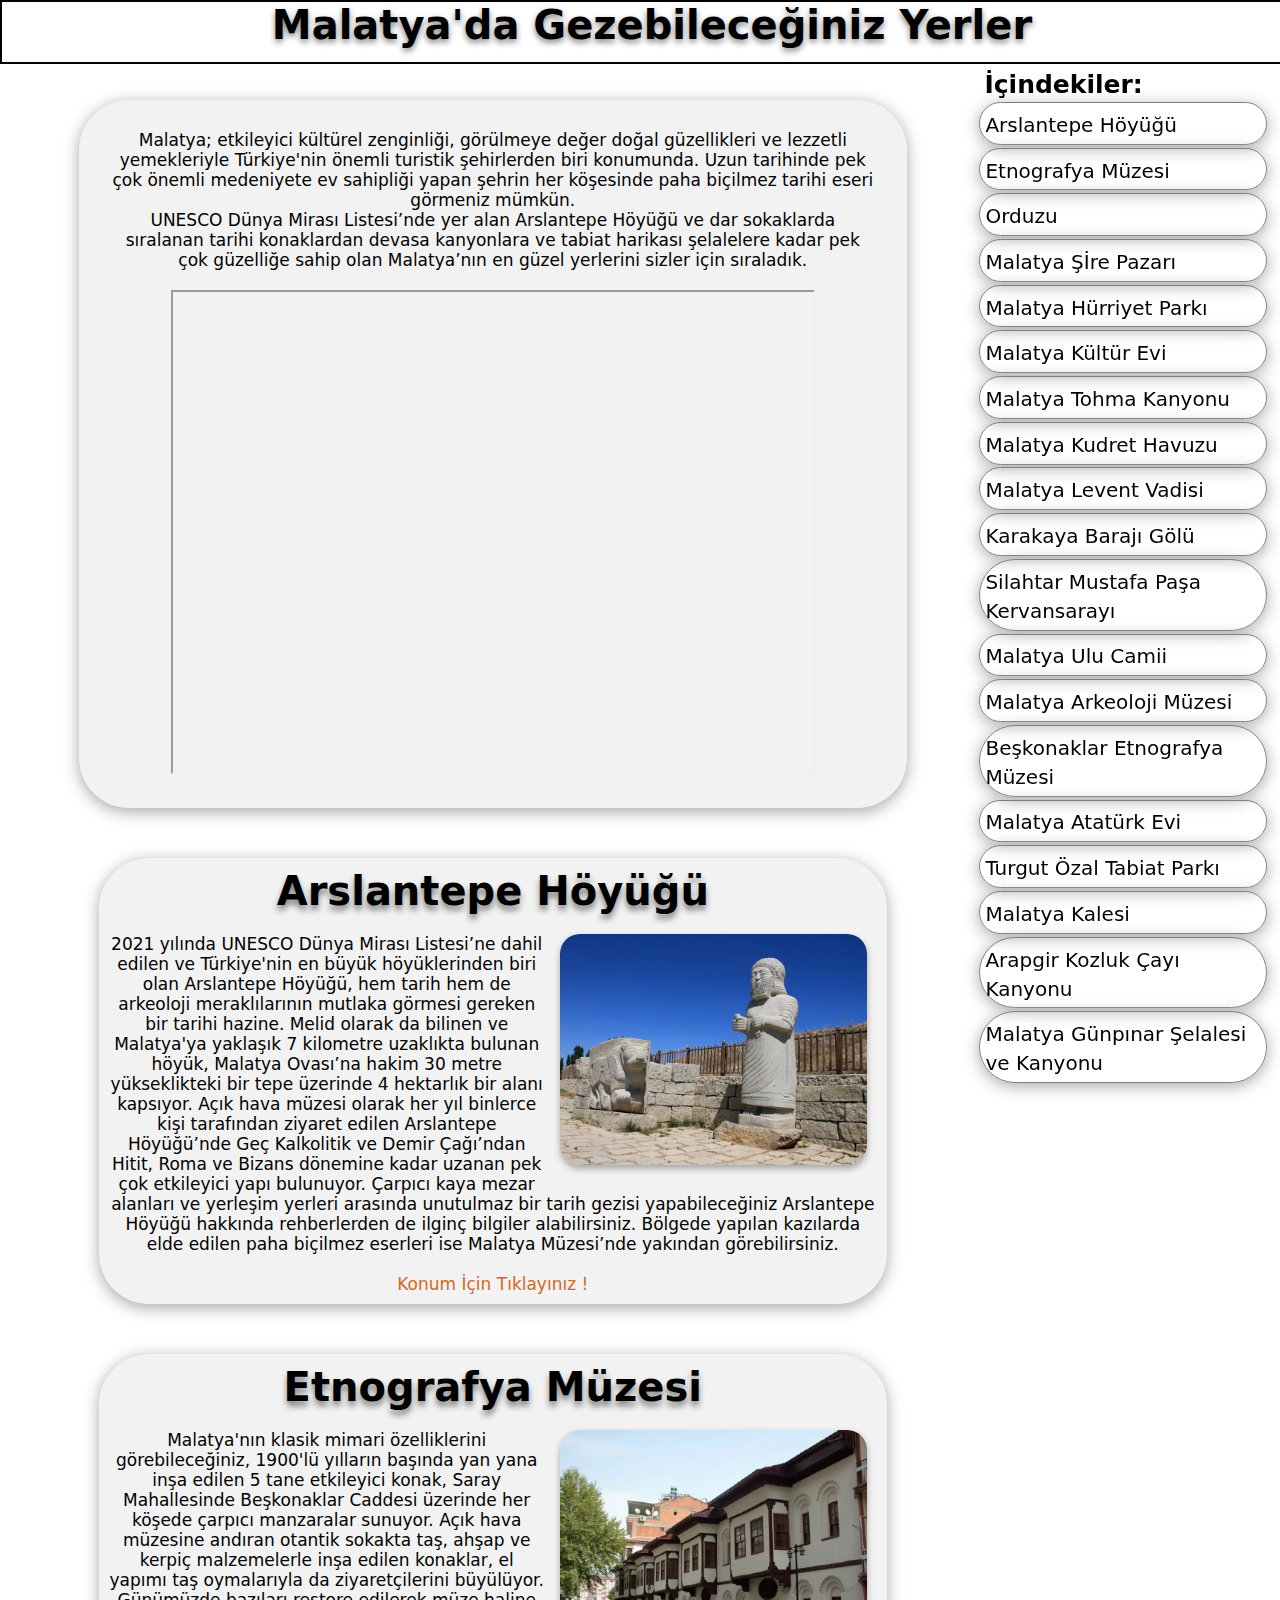
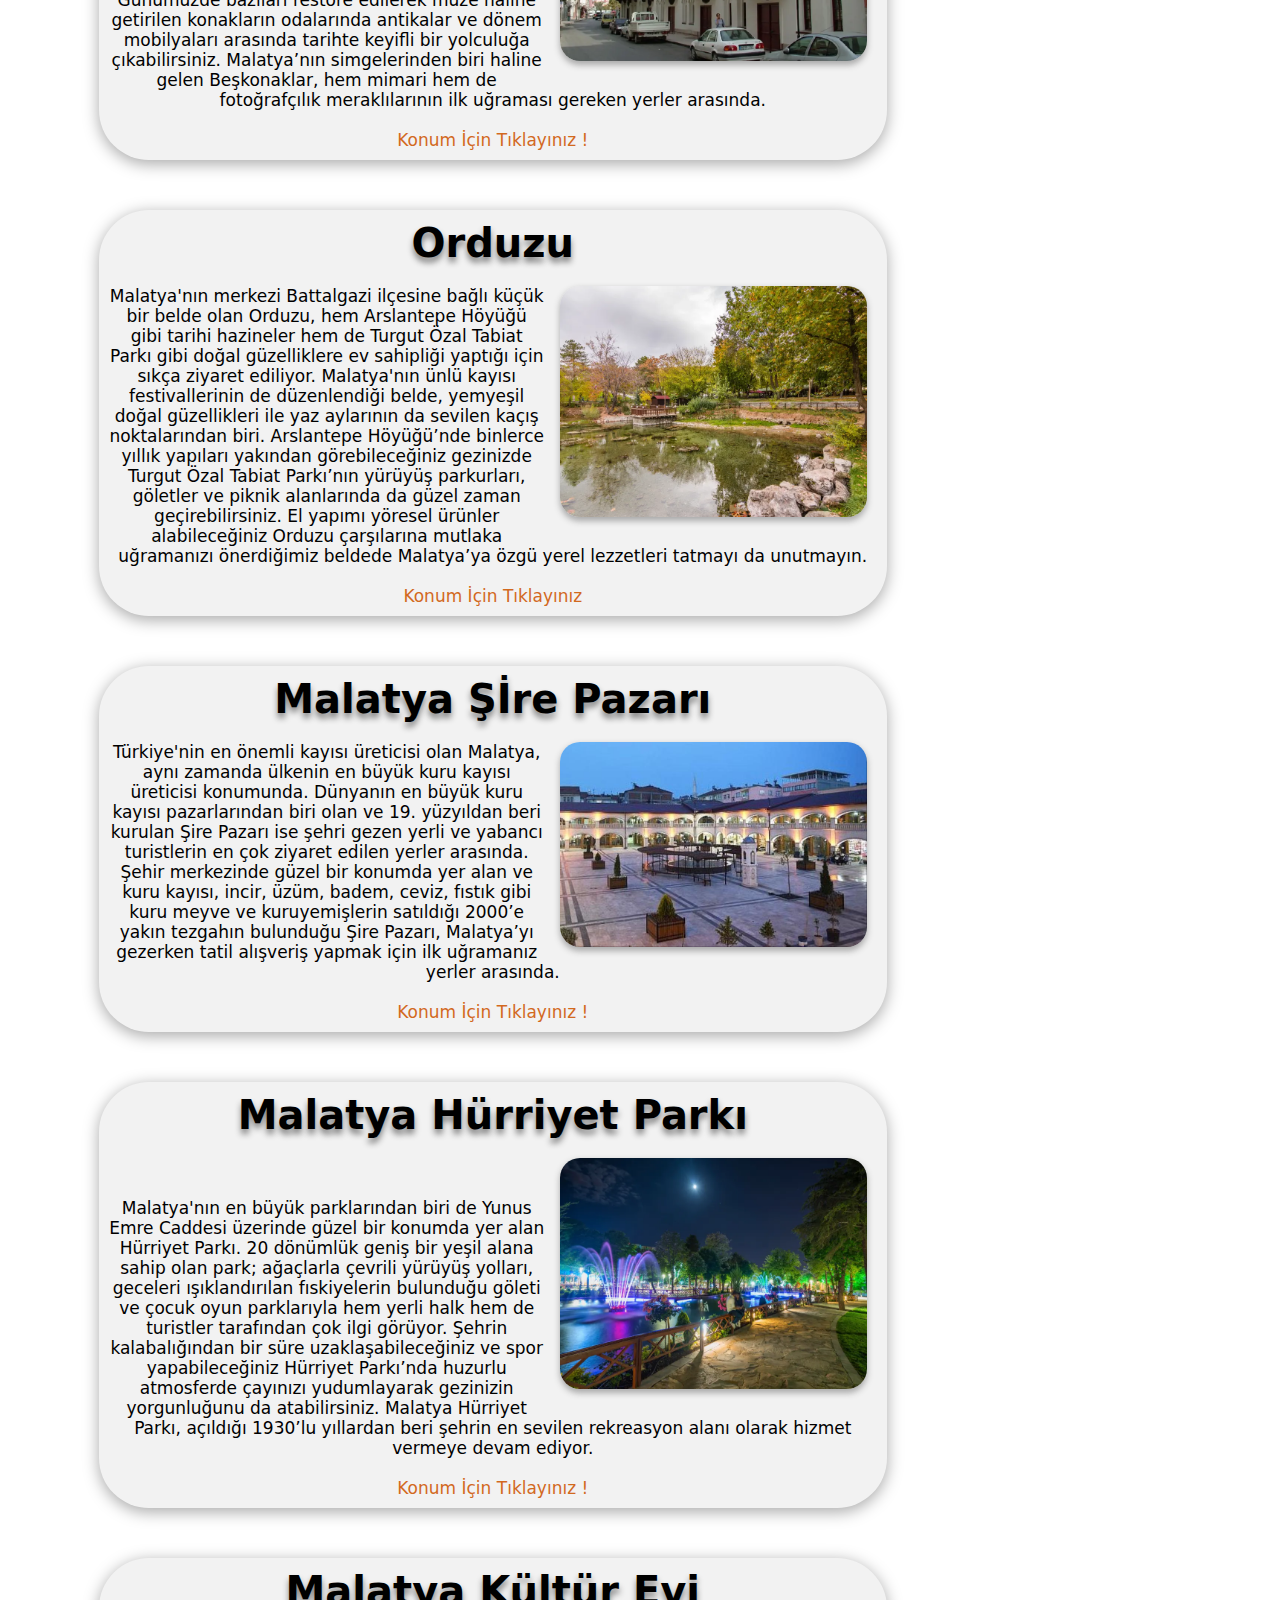
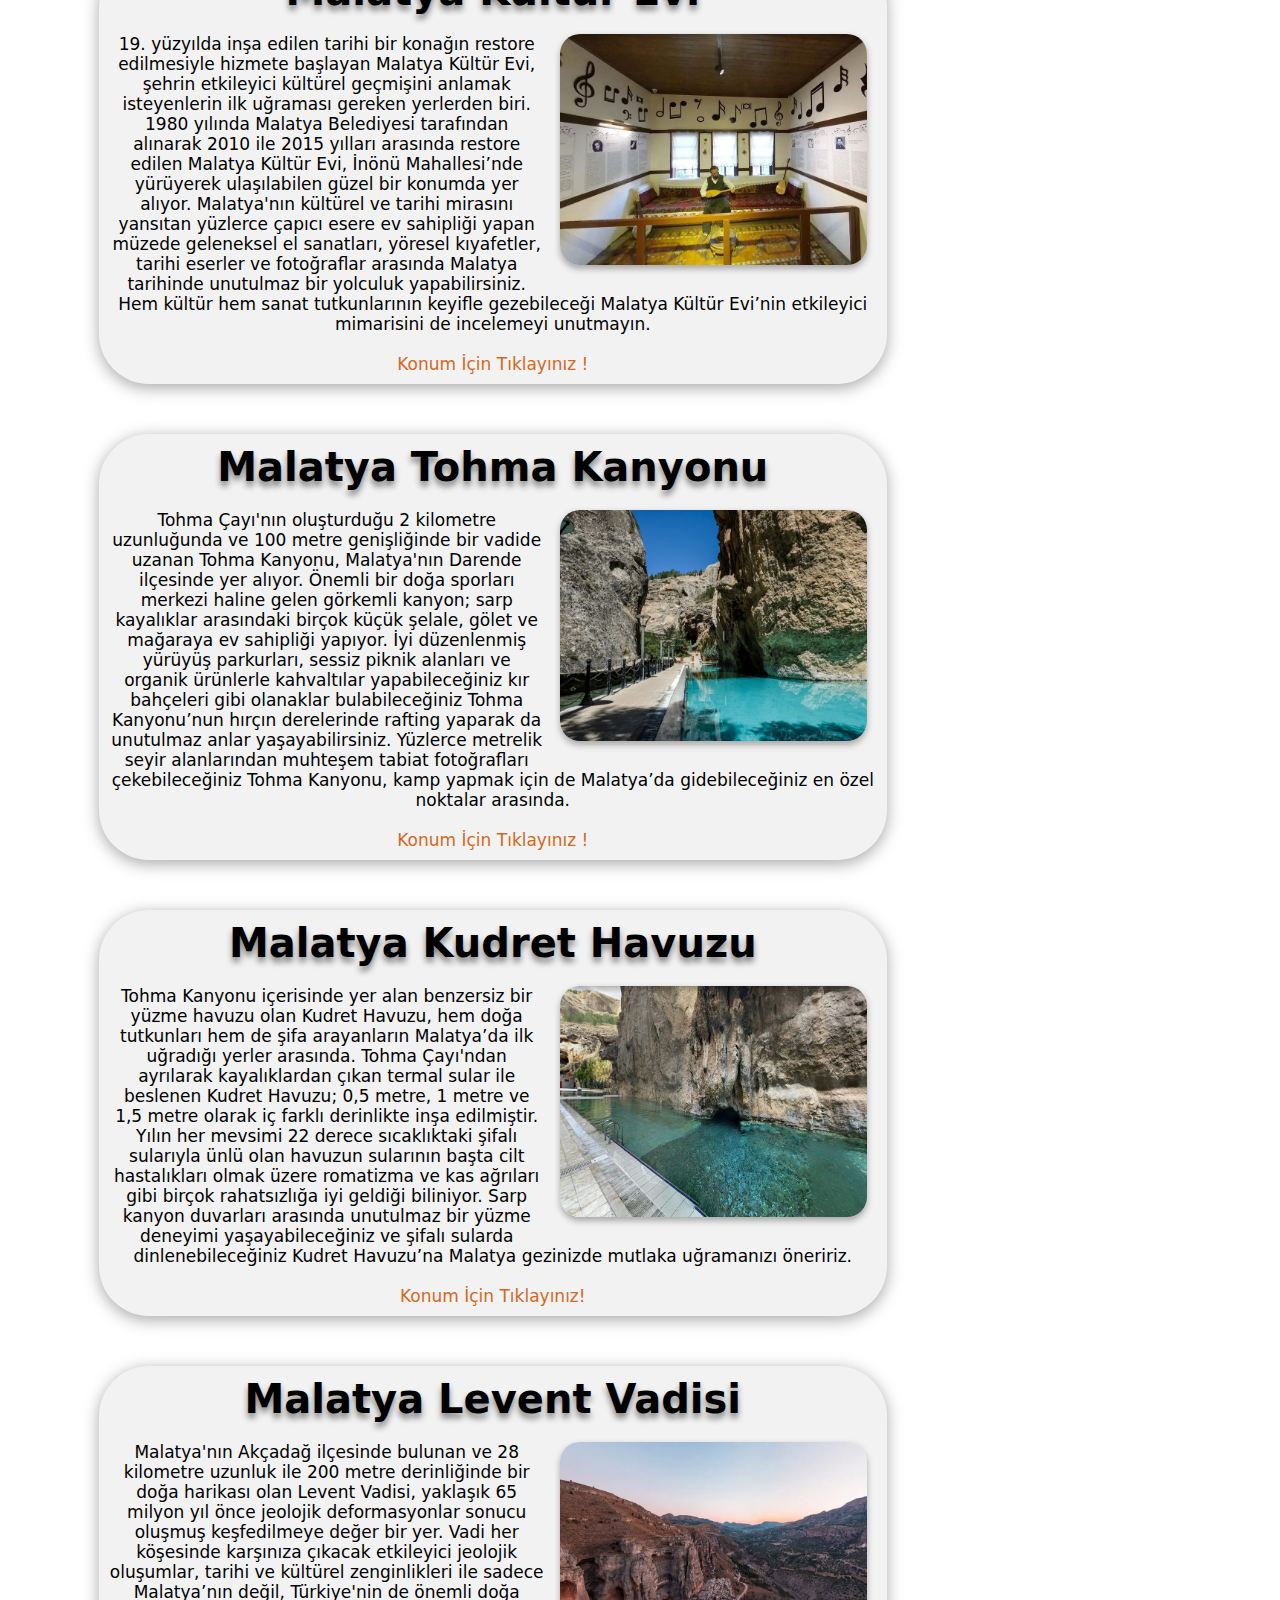
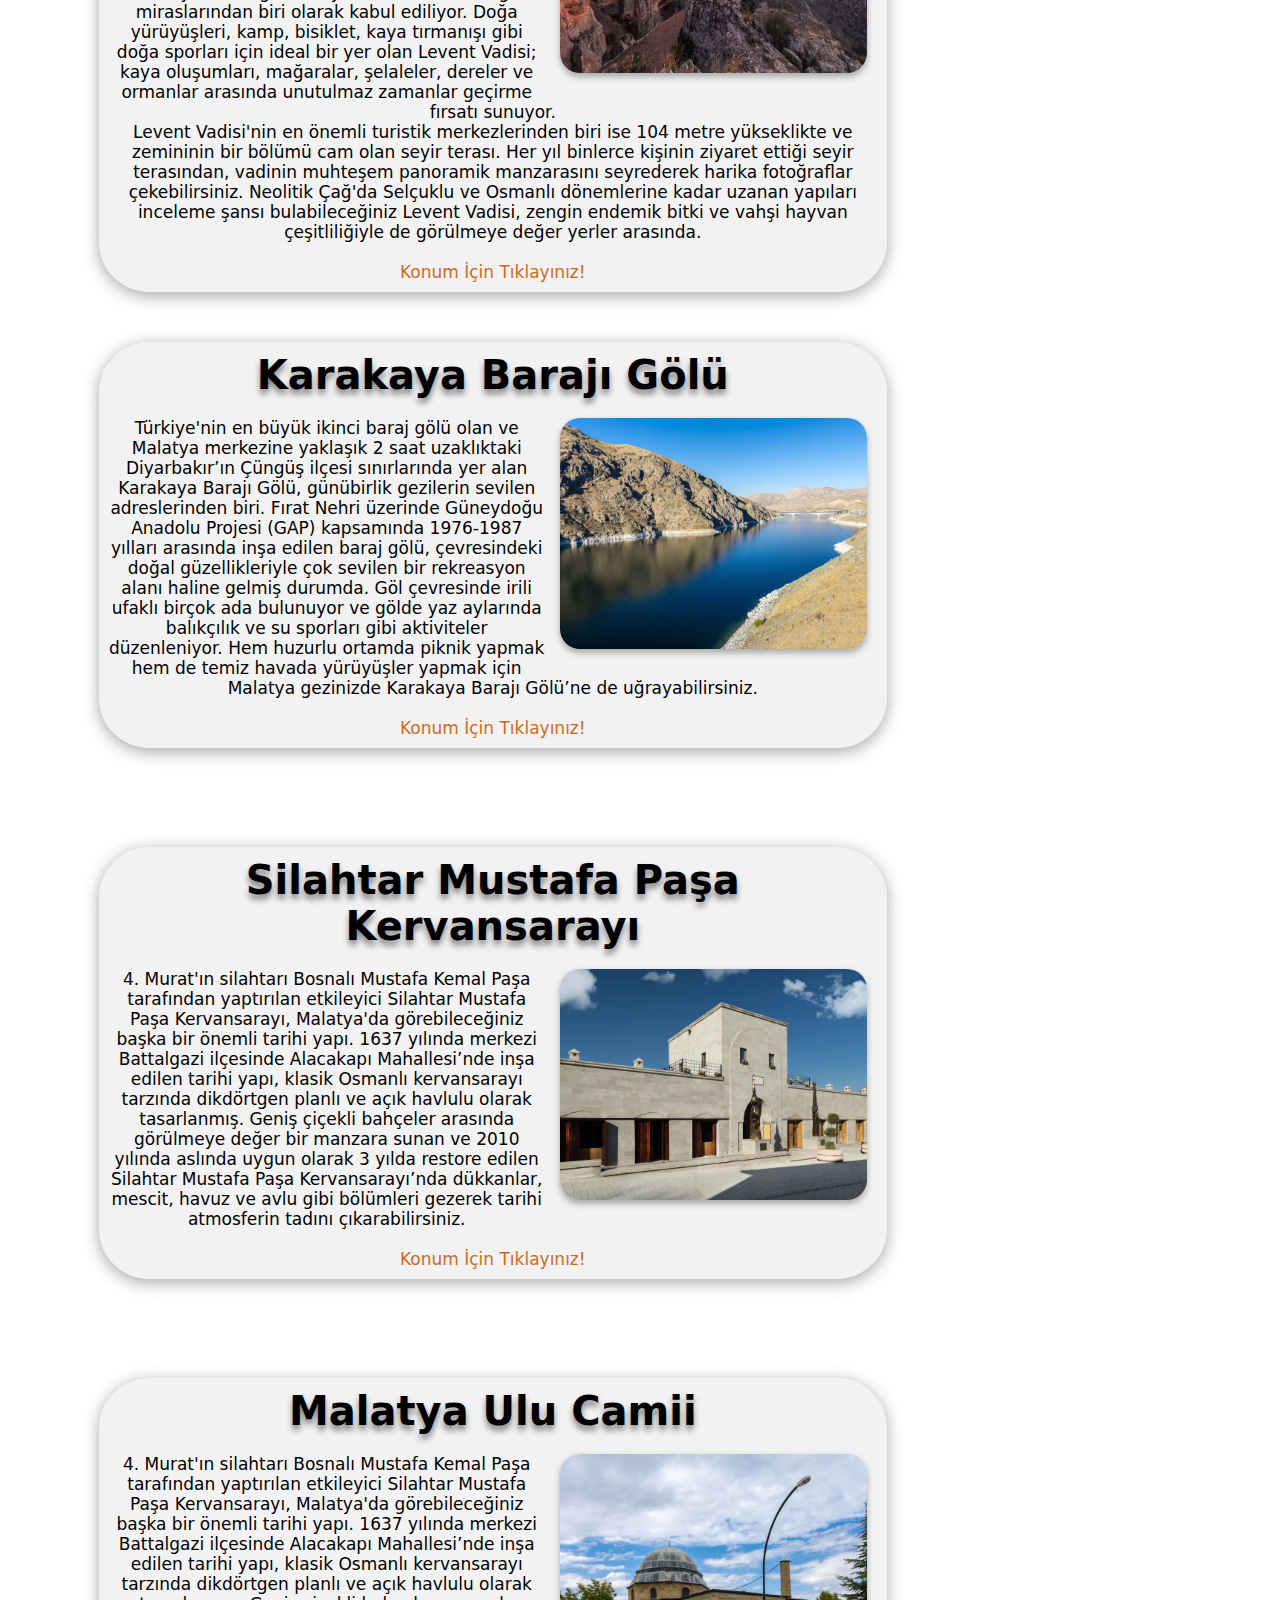
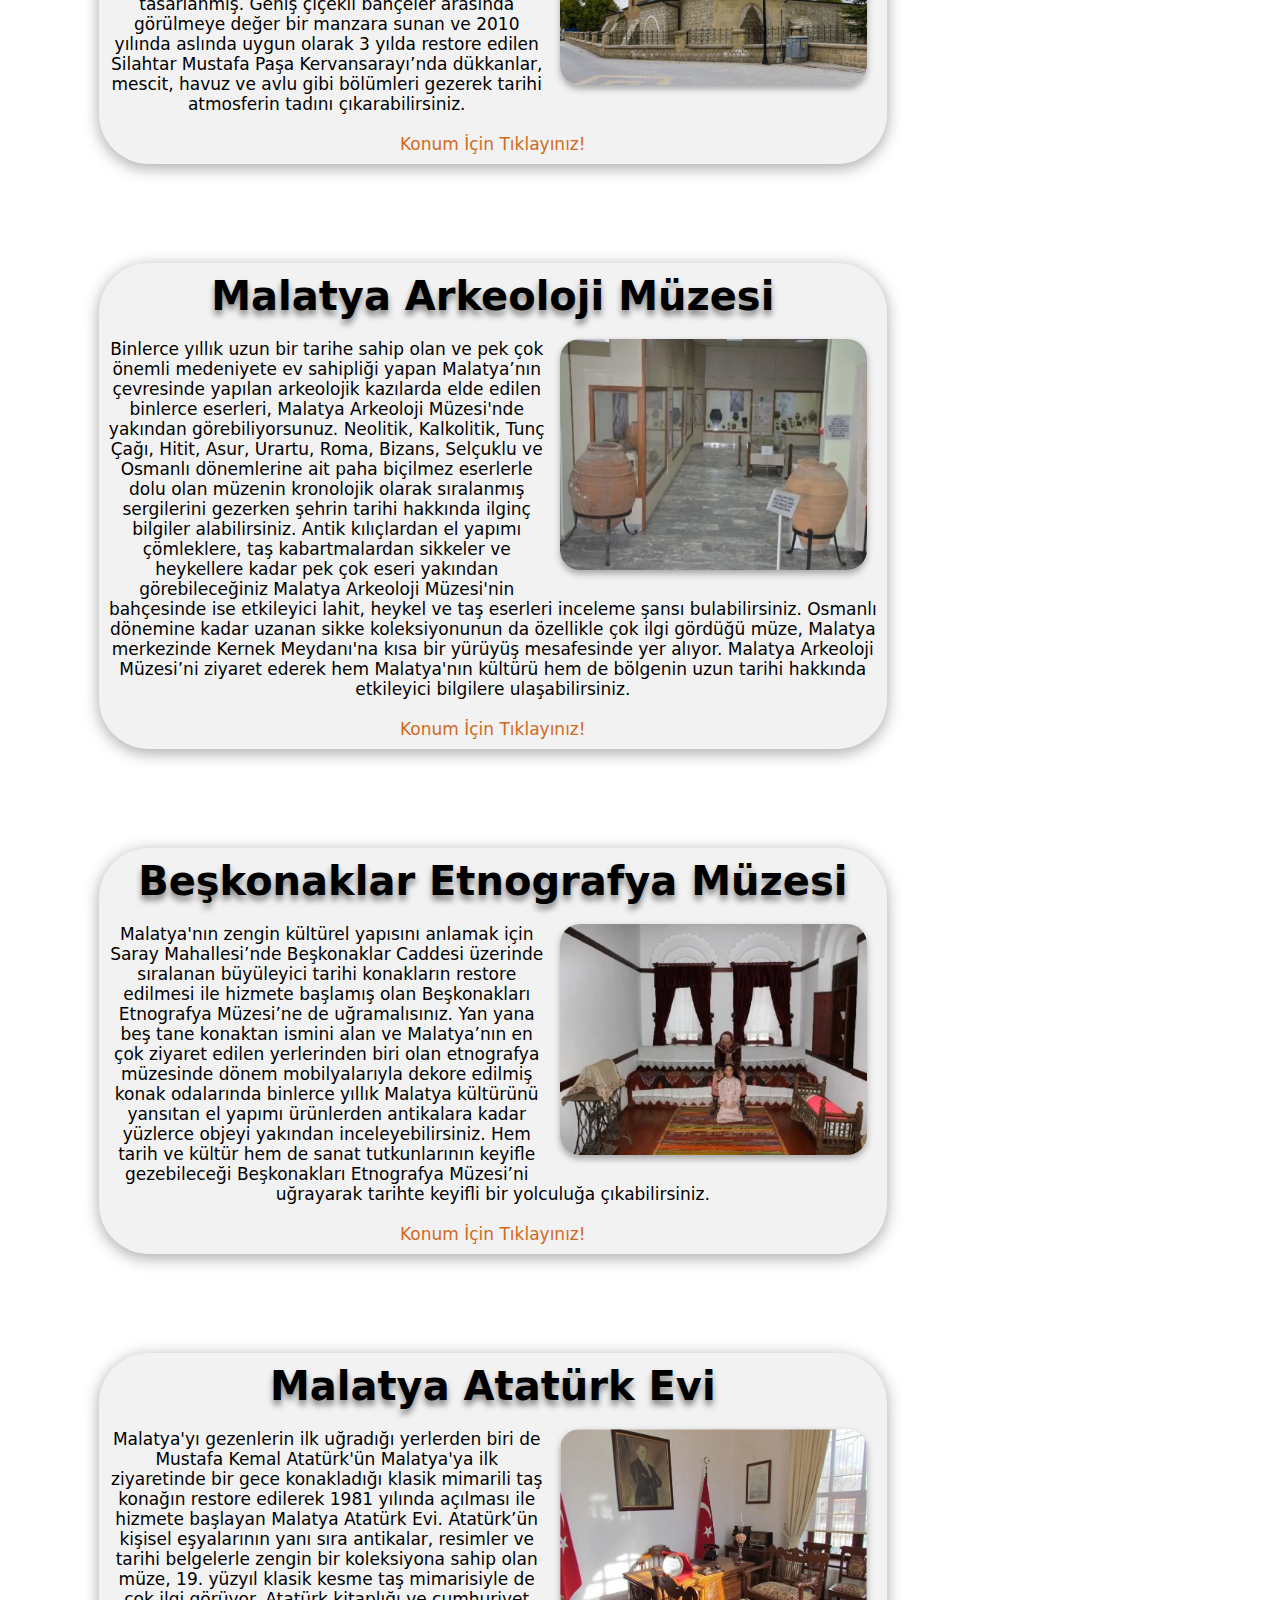
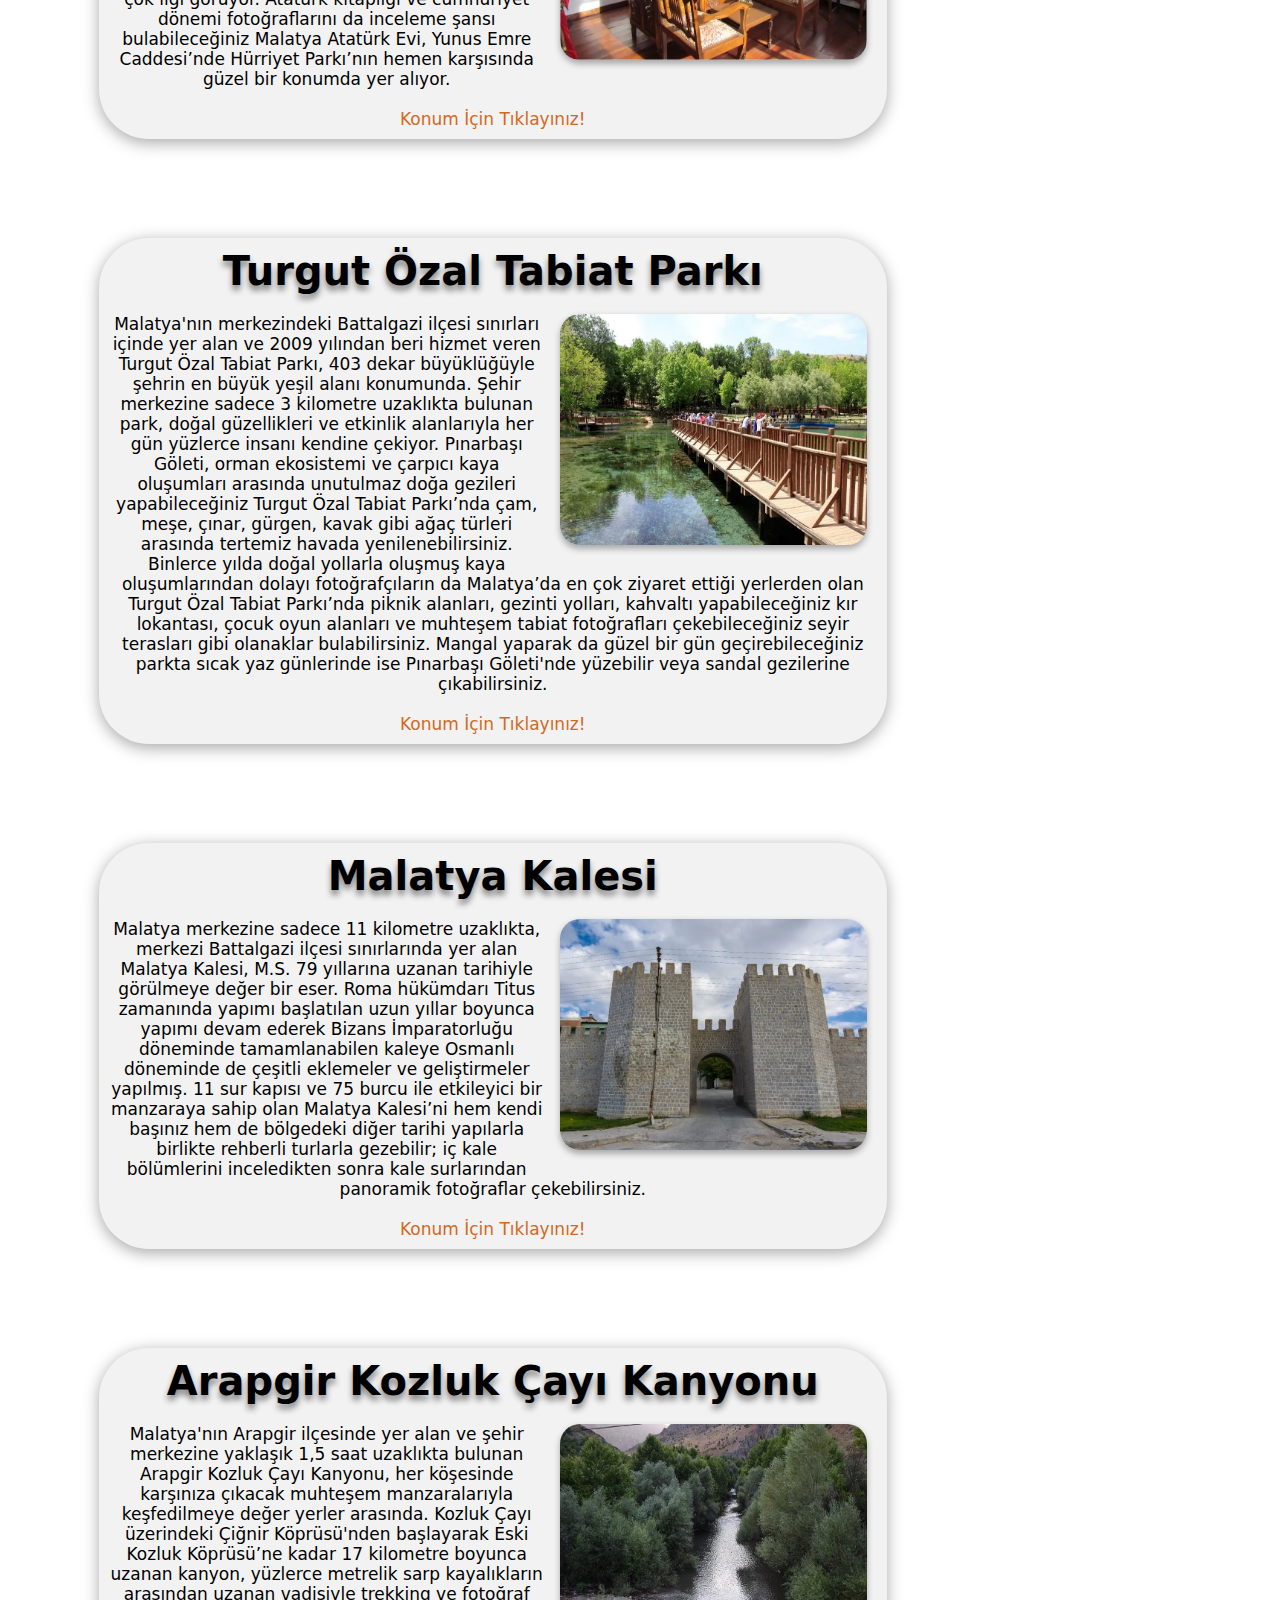
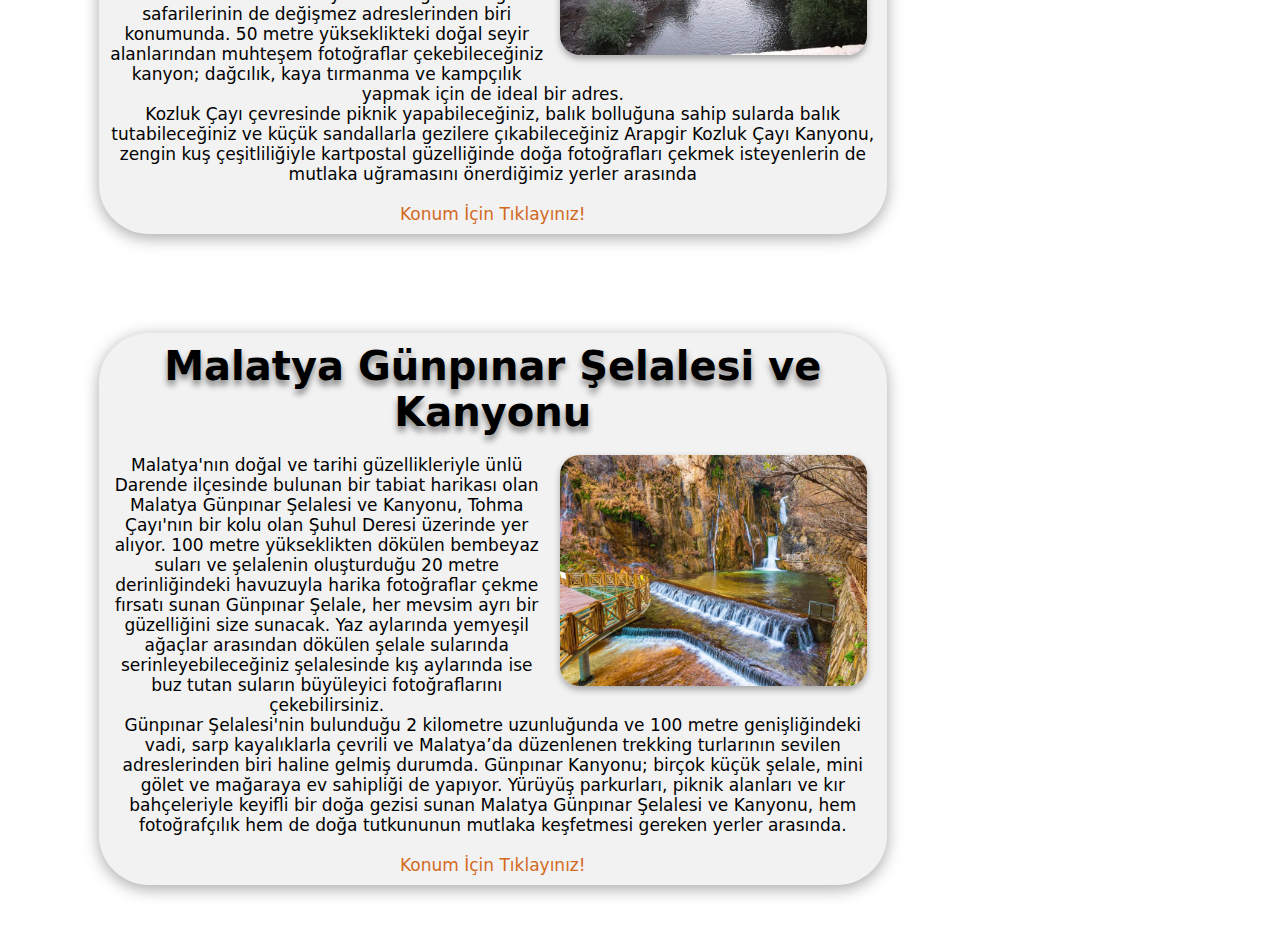
<file: malatya/Turist/index.html>
<!DOCTYPE html>
<html lang="en">

<head>
    <meta charset="UTF-8">
    <link rel="stylesheet" href="style.css">
    <title>Malatya Tarihçesi</title>
    <link rel="stylesheet" href="https://cdnjs.cloudflare.com/ajax/libs/font-awesome/6.6.0/css/all.min.css"
        integrity="sha512-Kc323vGBEqzTmouAECnVceyQqyqdsSiqLQISBL29aUW4U/M7pSPA/gEUZQqv1cwx4OnYxTxve5UMg5GT6L4JJg=="
        crossorigin="anonymous" referrerpolicy="no-referrer" />
</head>

<body>

    <div id="navbar">
        <span>Malatya'da Gezebileceğiniz Yerler</span>
        <div class="dropdown" style="float:left;">
            <button class="dropbtn"><i class="fa-solid fa-bars"></i></button>
            <div class="dropdown-content" style="left:0;">
                <a href="../index.html">Ana Sayfa</a>
                <a href="../tarihce/index.html">Tarihçe</a>
                <a href="../Yer/index.html">Kalınacak Yerler ve Restorantlar</a>
                <a href="../fotovideo/index.html">Fotoğraflar Ve Videolar</a>
            </div>
        </div>

    </div>
    <div id="icindekiler">
        <b>İçindekiler:</b>

        <ul id="tablo">
            <li><a href="#post-2"><i class="fa-solid fa-arrow-right"></i> Arslantepe Höyüğü</a></li>
            <li><a href="#post-3"><i class="fa-solid fa-arrow-right"></i> Etnografya Müzesi</a></li>
            <li><a href="#post-4"><i class="fa-solid fa-arrow-right"></i> Orduzu</a></li>
            <li><a href="#post-5"><i class="fa-solid fa-arrow-right"></i> Malatya Şİre Pazarı</a></li>
            <li><a href="#post-6"><i class="fa-solid fa-arrow-right"></i> Malatya Hürriyet Parkı</a></li>
            <li><a href="#post-7"><i class="fa-solid fa-arrow-right"></i> Malatya Kültür Evi</a></li>
            <li><a href="#post-8"><i class="fa-solid fa-arrow-right"></i> Malatya Tohma Kanyonu</a></li>
            <li><a href="#post-9"><i class="fa-solid fa-arrow-right"></i> Malatya Kudret Havuzu</a></li>
            <li><a href="#post-10"><i class="fa-solid fa-arrow-right"></i> Malatya Levent Vadisi</a></li>
            <li><a href="#post-11"><i class="fa-solid fa-arrow-right"></i> Karakaya Barajı Gölü</a></li>
            <li><a href="#post-12"><i class="fa-solid fa-arrow-right"></i> Silahtar Mustafa Paşa Kervansarayı</a></li>
            <li><a href="#post-13"><i class="fa-solid fa-arrow-right"></i> Malatya Ulu Camii</a></li>
            <li><a href="#post-14"><i class="fa-solid fa-arrow-right"></i> Malatya Arkeoloji Müzesi</a></li>
            <li><a href="#post-15"><i class="fa-solid fa-arrow-right"></i> Beşkonaklar Etnografya Müzesi</a></li>
            <li><a href="#post-16"><i class="fa-solid fa-arrow-right"></i> Malatya Atatürk Evi</a></li>
            <li><a href="#post-17"><i class="fa-solid fa-arrow-right"></i> Turgut Özal Tabiat Parkı</a></li>
            <li><a href="#post-18"><i class="fa-solid fa-arrow-right"></i> Malatya Kalesi</a></li>
            <li><a href="#post-19"><i class="fa-solid fa-arrow-right"></i> Arapgir Kozluk Çayı Kanyonu</a></li>
            <li><a href="#post-20"><i class="fa-solid fa-arrow-right"></i> Malatya Günpınar Şelalesi ve Kanyonu</a></li>

        </ul>
    </div>
    <div id="container">

        <div id="post-1">

            Malatya; etkileyici kültürel zenginliği, görülmeye değer doğal güzellikleri ve lezzetli yemekleriyle
            Türkiye'nin önemli turistik şehirlerden biri konumunda. Uzun tarihinde pek çok önemli medeniyete ev
            sahipliği yapan şehrin her köşesinde paha biçilmez tarihi eseri görmeniz mümkün.
            <br>
            UNESCO Dünya Mirası Listesi’nde yer alan Arslantepe Höyüğü ve dar sokaklarda sıralanan tarihi konaklardan
            devasa kanyonlara ve tabiat harikası şelalelere kadar pek çok güzelliğe sahip olan Malatya’nın en güzel
            yerlerini sizler için sıraladık.
            <br><br>
            <iframe src="https://www.google.com/maps/d/embed?mid=1iqi0my_OxwhccwapmtIJPWf-8TqbvDU&ehbc=2E312F"
                width="640" height="480"></iframe>
            <br>
            <br>

        </div>
        <br>
        <div id="post-2">
            <h1>Arslantepe Höyüğü</h1>
            <br>
            <img src="img/arslantepe-hoyugu.webp" alt="Arslantepe Hoyuğu">
            2021 yılında UNESCO Dünya Mirası Listesi’ne dahil edilen ve Türkiye'nin en büyük höyüklerinden biri olan
            Arslantepe Höyüğü, hem tarih hem de arkeoloji meraklılarının mutlaka görmesi gereken bir tarihi hazine.
            Melid olarak da bilinen ve Malatya'ya yaklaşık 7 kilometre uzaklıkta bulunan höyük, Malatya Ovası’na hakim
            30 metre yükseklikteki bir tepe üzerinde 4 hektarlık bir alanı kapsıyor.

            Açık hava müzesi olarak her yıl binlerce kişi tarafından ziyaret edilen Arslantepe Höyüğü’nde Geç Kalkolitik
            ve Demir Çağı’ndan Hitit, Roma ve Bizans dönemine kadar uzanan pek çok etkileyici yapı bulunuyor. Çarpıcı
            kaya mezar alanları ve yerleşim yerleri arasında unutulmaz bir tarih gezisi yapabileceğiniz Arslantepe
            Höyüğü hakkında rehberlerden de ilginç bilgiler alabilirsiniz. Bölgede yapılan kazılarda elde edilen paha
            biçilmez eserleri ise Malatya Müzesi’nde yakından görebilirsiniz.
            <br>
            <br>
            <a href="https://maps.app.goo.gl/VJJiiwVDWtbd11ou8" target="_blank"><i
                    class="fa-solid fa-location-arrow"></i> Konum İçin
                Tıklayınız !</a>



        </div>

        <div id="post-3">
            <h1>Etnografya Müzesi</h1>
            <br>
            <img src="img/beskonaklar.webp" alt="Beşkonaklar">
            Malatya'nın klasik mimari özelliklerini görebileceğiniz, 1900'lü yılların başında yan yana inşa edilen 5
            tane etkileyici konak, Saray Mahallesinde Beşkonaklar Caddesi üzerinde her köşede çarpıcı manzaralar
            sunuyor. Açık hava müzesine andıran otantik sokakta taş, ahşap ve kerpiç malzemelerle inşa edilen konaklar,
            el yapımı taş oymalarıyla da ziyaretçilerini büyülüyor. Günümüzde bazıları restore edilerek müze haline
            getirilen konakların odalarında antikalar ve dönem mobilyaları arasında tarihte keyifli bir yolculuğa
            çıkabilirsiniz. Malatya’nın simgelerinden biri haline gelen Beşkonaklar, hem mimari hem de fotoğrafçılık
            meraklılarının ilk uğraması gereken yerler arasında.
            <br>
            <br>
            <a href="https://maps.app.goo.gl/xRYYf37hboKCF4kr7" target="_blank"><i
                    class="fa-solid fa-location-arrow"></i> Konum İçin
                Tıklayınız !</a>


        </div>

        <div id="post-4">
            <h1>Orduzu</h1>
            <br>
            <p> <img src="img/orduzu-51097.webp" alt="Orduzu">
                Malatya'nın merkezi Battalgazi ilçesine bağlı küçük bir belde olan Orduzu, hem Arslantepe Höyüğü gibi
                tarihi hazineler hem de Turgut Özal Tabiat Parkı gibi doğal güzelliklere ev sahipliği yaptığı için sıkça
                ziyaret ediliyor. Malatya'nın ünlü kayısı festivallerinin de düzenlendiği belde, yemyeşil doğal
                güzellikleri ile yaz aylarının da sevilen kaçış noktalarından biri. Arslantepe Höyüğü’nde binlerce
                yıllık yapıları yakından görebileceğiniz gezinizde Turgut Özal Tabiat Parkı’nın yürüyüş parkurları,
                göletler ve piknik alanlarında da güzel zaman geçirebilirsiniz. El yapımı yöresel ürünler alabileceğiniz
                Orduzu çarşılarına mutlaka uğramanızı önerdiğimiz beldede Malatya’ya özgü yerel lezzetleri tatmayı da
                unutmayın.
                <br><br>
                <a href="https://maps.app.goo.gl/oN5YR7zUN1za4bwa9" target="_blank"><i
                        class="fa-solid fa-location-arrow"></i> Konum
                    İçin Tıklayınız</a>
            </p>
        </div>

        <div id="post-5">
            <h1>Malatya Şİre Pazarı</h1>
            <br>
            <p>
                <img src="img/şire-pazarı.jpg" alt="Şİre Pazarı">
                Türkiye'nin en önemli kayısı üreticisi olan Malatya, aynı zamanda ülkenin en büyük kuru kayısı üreticisi
                konumunda. Dünyanın en büyük kuru kayısı pazarlarından biri olan ve 19. yüzyıldan beri kurulan Şire
                Pazarı ise şehri gezen yerli ve yabancı turistlerin en çok ziyaret edilen yerler arasında. Şehir
                merkezinde güzel bir konumda yer alan ve kuru kayısı, incir, üzüm, badem, ceviz, fıstık gibi kuru meyve
                ve kuruyemişlerin satıldığı 2000’e yakın tezgahın bulunduğu Şire Pazarı, Malatya’yı gezerken tatil
                alışveriş yapmak için ilk uğramanız yerler arasında.
                <br><br>
                <a href="https://maps.app.goo.gl/BthkhZztXJs7KSbX8" target="_blank"><i
                        class="fa-solid fa-location-arrow"></i> Konum
                    İçin Tıklayınız !</a>
            </p>
        </div>

        <div id="post-6">
            <h1>Malatya Hürriyet Parkı</h1>
            <br>
            <p>
                <img src="img/malatya-hurriyet-parki-51098.webp" alt="Malatya Hürriyet Parkı">
                <br>
                <br>

                Malatya'nın en büyük parklarından biri de Yunus Emre Caddesi üzerinde güzel bir konumda yer alan
                Hürriyet Parkı. 20 dönümlük geniş bir yeşil alana sahip olan park; ağaçlarla çevrili yürüyüş yolları,
                geceleri ışıklandırılan fıskiyelerin bulunduğu göleti ve çocuk oyun parklarıyla hem yerli halk hem de
                turistler tarafından çok ilgi görüyor. Şehrin kalabalığından bir süre uzaklaşabileceğiniz ve spor
                yapabileceğiniz Hürriyet Parkı’nda huzurlu atmosferde çayınızı yudumlayarak gezinizin yorgunluğunu da
                atabilirsiniz. Malatya Hürriyet Parkı, açıldığı 1930’lu yıllardan beri şehrin en sevilen rekreasyon
                alanı olarak hizmet vermeye devam ediyor.
                <br><br>
                <a href="https://maps.app.goo.gl/yERE9wMBvQacDFyAA" target="_blank"><i
                        class="fa-solid fa-location-arrow"></i> Konum İçin Tıklayınız !</a>
            </p>
        </div>

        <div id="post-7">
            <h1>Malatya Kültür Evi</h1>
            <br>
            <p>
                <img src="img/malatya-kultur-evi-51099.webp" alt="Malatya Kültür Evi">
                19. yüzyılda inşa edilen tarihi bir konağın restore edilmesiyle hizmete başlayan Malatya Kültür Evi,
                şehrin etkileyici kültürel geçmişini anlamak isteyenlerin ilk uğraması gereken yerlerden biri. 1980
                yılında Malatya Belediyesi tarafından alınarak 2010 ile 2015 yılları arasında restore edilen Malatya
                Kültür Evi, İnönü Mahallesi’nde yürüyerek ulaşılabilen güzel bir konumda yer alıyor. Malatya'nın
                kültürel ve tarihi mirasını yansıtan yüzlerce çapıcı esere ev sahipliği yapan müzede geleneksel el
                sanatları, yöresel kıyafetler, tarihi eserler ve fotoğraflar arasında Malatya tarihinde unutulmaz bir
                yolculuk yapabilirsiniz. Hem kültür hem sanat tutkunlarının keyifle gezebileceği Malatya Kültür Evi’nin
                etkileyici mimarisini de incelemeyi unutmayın.
                <br><br>
                <a href="https://maps.app.goo.gl/buYKu4jEbtN4pbov6"><i class="fa-solid fa-location-arrow"></i> Konum
                    İçin Tıklayınız !</a>
            </p>
        </div>

        <div id="post-8">
            <h1>Malatya Tohma Kanyonu</h1>
            <br>
            <p>
                <img src="img/malatya-tohma-kanyonu-51100.webp" alt="Malatya Tohma Kanyonu">
                Tohma Çayı'nın oluşturduğu 2 kilometre uzunluğunda ve 100 metre genişliğinde bir vadide uzanan Tohma
                Kanyonu, Malatya'nın Darende ilçesinde yer alıyor. Önemli bir doğa sporları merkezi haline gelen
                görkemli kanyon; sarp kayalıklar arasındaki birçok küçük şelale, gölet ve mağaraya ev sahipliği yapıyor.
                İyi düzenlenmiş yürüyüş parkurları, sessiz piknik alanları ve organik ürünlerle kahvaltılar
                yapabileceğiniz kır bahçeleri gibi olanaklar bulabileceğiniz Tohma Kanyonu’nun hırçın derelerinde
                rafting yaparak da unutulmaz anlar yaşayabilirsiniz. Yüzlerce metrelik seyir alanlarından muhteşem
                tabiat fotoğrafları çekebileceğiniz Tohma Kanyonu, kamp yapmak için de Malatya’da gidebileceğiniz en
                özel noktalar arasında.
                <br><br>
                <a href="https://maps.app.goo.gl/Y6f4fBMWA8WPRTCF7"><i class="fa-solid fa-location-arrow"></i> Konum
                    İçin Tıklayınız !</a>


            </p>





        </div>

        <div id="post-9">
            <h1>Malatya Kudret Havuzu</h1>
            <br>

            <p>
                <img src="img/malatya-kudret-havuzu-51101.webp" alt="Malatya Kudret Havuzu">
                Tohma Kanyonu içerisinde yer alan benzersiz bir yüzme havuzu olan Kudret Havuzu, hem doğa tutkunları hem
                de şifa arayanların Malatya’da ilk uğradığı yerler arasında. Tohma Çayı'ndan ayrılarak kayalıklardan
                çıkan termal sular ile beslenen Kudret Havuzu; 0,5 metre, 1 metre ve 1,5 metre olarak iç farklı
                derinlikte inşa edilmiştir. Yılın her mevsimi 22 derece sıcaklıktaki şifalı sularıyla ünlü olan havuzun
                sularının başta cilt hastalıkları olmak üzere romatizma ve kas ağrıları gibi birçok rahatsızlığa iyi
                geldiği biliniyor. Sarp kanyon duvarları arasında unutulmaz bir yüzme deneyimi yaşayabileceğiniz ve
                şifalı sularda dinlenebileceğiniz Kudret Havuzu’na Malatya gezinizde mutlaka uğramanızı öneririz.
                <br><br>
                <a href="https://maps.app.goo.gl/ubfhspN5hd8KKhhW9"><i class="fa-solid fa-location-arrow"></i> Konum
                    İçin Tıklayınız!</a>
            </p>

        </div>

        <div id="post-10">
            <h1>Malatya Levent Vadisi</h1>
            <br>
            <p>
                <img src="img/malatya-levent-vadisi-51102.webp" alt="Malatya Levent Vadisi">
                Malatya'nın Akçadağ ilçesinde bulunan ve 28 kilometre uzunluk ile 200 metre derinliğinde bir doğa
                harikası olan Levent Vadisi, yaklaşık 65 milyon yıl önce jeolojik deformasyonlar sonucu oluşmuş
                keşfedilmeye değer bir yer. Vadi her köşesinde karşınıza çıkacak etkileyici jeolojik oluşumlar, tarihi
                ve kültürel zenginlikleri ile sadece Malatya’nın değil, Türkiye'nin de önemli doğa miraslarından biri
                olarak kabul ediliyor. Doğa yürüyüşleri, kamp, bisiklet, kaya tırmanışı gibi doğa sporları için ideal
                bir yer olan Levent Vadisi; kaya oluşumları, mağaralar, şelaleler, dereler ve ormanlar arasında
                unutulmaz zamanlar geçirme fırsatı sunuyor.
                <br>
                Levent Vadisi'nin en önemli turistik merkezlerinden biri ise 104 metre yükseklikte ve zemininin bir
                bölümü cam olan seyir terası. Her yıl binlerce kişinin ziyaret ettiği seyir terasından, vadinin muhteşem
                panoramik manzarasını seyrederek harika fotoğraflar çekebilirsiniz. Neolitik Çağ'da Selçuklu ve Osmanlı
                dönemlerine kadar uzanan yapıları inceleme şansı bulabileceğiniz Levent Vadisi, zengin endemik bitki ve
                vahşi hayvan çeşitliliğiyle de görülmeye değer yerler arasında.
                <br><br>
                <a href="https://maps.app.goo.gl/GecyCsWDn6tV6aXs5"><i class="fa-solid fa-location-arrow"></i> Konum
                    İçin Tıklayınız!</a>
            </p>

        </div>

        <div id="post-11">
            <h1>Karakaya Barajı Gölü</h1>
            <br>
            <p>
                <img src="img/karakaya-baraji-golu-51157.webp" alt="Karakaya Barajı Gölü">
                Türkiye'nin en büyük ikinci baraj gölü olan ve Malatya merkezine yaklaşık 2 saat uzaklıktaki
                Diyarbakır’ın Çüngüş ilçesi sınırlarında yer alan Karakaya Barajı Gölü, günübirlik gezilerin sevilen
                adreslerinden biri. Fırat Nehri üzerinde Güneydoğu Anadolu Projesi (GAP) kapsamında 1976-1987 yılları
                arasında inşa edilen baraj gölü, çevresindeki doğal güzellikleriyle çok sevilen bir rekreasyon alanı
                haline gelmiş durumda. Göl çevresinde irili ufaklı birçok ada bulunuyor ve gölde yaz aylarında
                balıkçılık ve su sporları gibi aktiviteler düzenleniyor. Hem huzurlu ortamda piknik yapmak hem de temiz
                havada yürüyüşler yapmak için Malatya gezinizde Karakaya Barajı Gölü’ne de uğrayabilirsiniz.
                <br><br>
                <a href="https://maps.app.goo.gl/8TsQJaqjfdWFE6ML8"><i class="fa-solid fa-location-arrow"></i> Konum
                    İçin Tıklayınız!</a>


            </p>

        </div>
        <br><br>

        <div id="post-12">
            <h1>Silahtar Mustafa Paşa Kervansarayı</h1>
            <br>
            <p>
                <img src="img/silahtar-mustafa-pasa-kervansarayi-51103.webp" alt="Silahtar Mustafa Paşa Kervansarayı">
                4. Murat'ın silahtarı Bosnalı Mustafa Kemal Paşa tarafından yaptırılan etkileyici Silahtar Mustafa Paşa
                Kervansarayı, Malatya'da görebileceğiniz başka bir önemli tarihi yapı. 1637 yılında merkezi Battalgazi
                ilçesinde Alacakapı Mahallesi’nde inşa edilen tarihi yapı, klasik Osmanlı kervansarayı tarzında
                dikdörtgen planlı ve açık havlulu olarak tasarlanmış. Geniş çiçekli bahçeler arasında görülmeye değer
                bir manzara sunan ve 2010 yılında aslında uygun olarak 3 yılda restore edilen Silahtar Mustafa Paşa
                Kervansarayı’nda dükkanlar, mescit, havuz ve avlu gibi bölümleri gezerek tarihi atmosferin tadını
                çıkarabilirsiniz.
                <br><br>
                <a href="https://maps.app.goo.gl/8Spft58TnKKTHPYD6"><i class="fa-solid fa-location-arrow"></i> Konum
                    İçin Tıklayınız!</a>


            </p>

        </div>
        <br><br>

        <div id="post-13">
            <h1>Malatya Ulu Camii</h1>
            <br>
            <p>
                <img src="img/malatya-ulu-camii-51120.webp" alt="Malatya Ulu Camii">
                4. Murat'ın silahtarı Bosnalı Mustafa Kemal Paşa tarafından yaptırılan etkileyici Silahtar Mustafa Paşa
                Kervansarayı, Malatya'da görebileceğiniz başka bir önemli tarihi yapı. 1637 yılında merkezi Battalgazi
                ilçesinde Alacakapı Mahallesi’nde inşa edilen tarihi yapı, klasik Osmanlı kervansarayı tarzında
                dikdörtgen planlı ve açık havlulu olarak tasarlanmış. Geniş çiçekli bahçeler arasında görülmeye değer
                bir manzara sunan ve 2010 yılında aslında uygun olarak 3 yılda restore edilen Silahtar Mustafa Paşa
                Kervansarayı’nda dükkanlar, mescit, havuz ve avlu gibi bölümleri gezerek tarihi atmosferin tadını
                çıkarabilirsiniz.
                <br><br>
                <a href="https://maps.app.goo.gl/LfgSuqkTGb2WZkUJ8"><i class="fa-solid fa-location-arrow"></i> Konum
                    İçin Tıklayınız!</a>


            </p>

        </div>
        <br><br>

        <div id="post-14">
            <h1>Malatya Arkeoloji Müzesi</h1>
            <br>
            <p>
                <img src="img/malatya-arkeoloji-muzesi-51121.webp" alt="Malatya Arkeoloji Müzesi">
                Binlerce yıllık uzun bir tarihe sahip olan ve pek çok önemli medeniyete ev sahipliği yapan Malatya’nın
                çevresinde yapılan arkeolojik kazılarda elde edilen binlerce eserleri, Malatya Arkeoloji Müzesi'nde
                yakından görebiliyorsunuz. Neolitik, Kalkolitik, Tunç Çağı, Hitit, Asur, Urartu, Roma, Bizans, Selçuklu
                ve Osmanlı dönemlerine ait paha biçilmez eserlerle dolu olan müzenin kronolojik olarak sıralanmış
                sergilerini gezerken şehrin tarihi hakkında ilginç bilgiler alabilirsiniz.

                Antik kılıçlardan el yapımı çömleklere, taş kabartmalardan sikkeler ve heykellere kadar pek çok eseri
                yakından görebileceğiniz Malatya Arkeoloji Müzesi'nin bahçesinde ise etkileyici lahit, heykel ve taş
                eserleri inceleme şansı bulabilirsiniz. Osmanlı dönemine kadar uzanan sikke koleksiyonunun da özellikle
                çok ilgi gördüğü müze, Malatya merkezinde Kernek Meydanı'na kısa bir yürüyüş mesafesinde yer alıyor.
                Malatya Arkeoloji Müzesi’ni ziyaret ederek hem Malatya'nın kültürü hem de bölgenin uzun tarihi hakkında
                etkileyici bilgilere ulaşabilirsiniz.
                <br><br>
                <a href="https://maps.app.goo.gl/t52GPtSFtFhXqGno7"><i class="fa-solid fa-location-arrow"></i> Konum
                    İçin Tıklayınız!</a>


            </p>

        </div>
        <br><br>

        <div id="post-15">
            <h1>Beşkonaklar Etnografya Müzesi</h1>
            <br>
            <p>
                <img src="img/beskonaklar-etnografya-muzesi-51122.webp" alt="Beşkonaklar Etnografya Müzesi">
                Malatya'nın zengin kültürel yapısını anlamak için Saray Mahallesi’nde Beşkonaklar Caddesi üzerinde
                sıralanan büyüleyici tarihi konakların restore edilmesi ile hizmete başlamış olan Beşkonakları
                Etnografya Müzesi’ne de uğramalısınız. Yan yana beş tane konaktan ismini alan ve Malatya’nın en çok
                ziyaret edilen yerlerinden biri olan etnografya müzesinde dönem mobilyalarıyla dekore edilmiş konak
                odalarında binlerce yıllık Malatya kültürünü yansıtan el yapımı ürünlerden antikalara kadar yüzlerce
                objeyi yakından inceleyebilirsiniz. Hem tarih ve kültür hem de sanat tutkunlarının keyifle gezebileceği
                Beşkonakları Etnografya Müzesi’ni uğrayarak tarihte keyifli bir yolculuğa çıkabilirsiniz.
                <br><br>
                <a href="https://maps.app.goo.gl/UgGqSVQiUYuwVpxS6"><i class="fa-solid fa-location-arrow"></i> Konum
                    İçin Tıklayınız!</a>


            </p>

        </div>
        <br><br>

        <div id="post-16">
            <h1>Malatya Atatürk Evi</h1>
            <br>
            <p>
                <img src="img/malatya-ataturk-evi-51123.webp" alt="Malatya Atatürk Evi">
                Malatya'yı gezenlerin ilk uğradığı yerlerden biri de Mustafa Kemal Atatürk'ün Malatya'ya ilk ziyaretinde
                bir gece konakladığı klasik mimarili taş konağın restore edilerek 1981 yılında açılması ile hizmete
                başlayan Malatya Atatürk Evi. Atatürk’ün kişisel eşyalarının yanı sıra antikalar, resimler ve tarihi
                belgelerle zengin bir koleksiyona sahip olan müze, 19. yüzyıl klasik kesme taş mimarisiyle de çok ilgi
                görüyor. Atatürk kitaplığı ve cumhuriyet dönemi fotoğraflarını da inceleme şansı bulabileceğiniz Malatya
                Atatürk Evi, Yunus Emre Caddesi’nde Hürriyet Parkı’nın hemen karşısında güzel bir konumda yer alıyor.
                <br><br>
                <a href="https://maps.app.goo.gl/qqA2RuDMgLE9TXCK6"><i class="fa-solid fa-location-arrow"></i> Konum
                    İçin Tıklayınız!</a>
            </p>

        </div>
        <br><br>

        <div id="post-17">
            <h1>Turgut Özal Tabiat Parkı</h1>
            <br>
            <p>
                <img src="img/turgut-ozal-tabiat-parki-51124.webp" alt="Turgut Özal Tabiat Parkı">
                Malatya'nın merkezindeki Battalgazi ilçesi sınırları içinde yer alan ve 2009 yılından beri hizmet veren
                Turgut Özal Tabiat Parkı, 403 dekar büyüklüğüyle şehrin en büyük yeşil alanı konumunda. Şehir merkezine
                sadece 3 kilometre uzaklıkta bulunan park, doğal güzellikleri ve etkinlik alanlarıyla her gün yüzlerce
                insanı kendine çekiyor. Pınarbaşı Göleti, orman ekosistemi ve çarpıcı kaya oluşumları arasında unutulmaz
                doğa gezileri yapabileceğiniz Turgut Özal Tabiat Parkı’nda çam, meşe, çınar, gürgen, kavak gibi ağaç
                türleri arasında tertemiz havada yenilenebilirsiniz.
                <br>
                Binlerce yılda doğal yollarla oluşmuş kaya oluşumlarından dolayı fotoğrafçıların da Malatya’da en çok
                ziyaret ettiği yerlerden olan Turgut Özal Tabiat Parkı’nda piknik alanları, gezinti yolları, kahvaltı
                yapabileceğiniz kır lokantası, çocuk oyun alanları ve muhteşem tabiat fotoğrafları çekebileceğiniz seyir
                terasları gibi olanaklar bulabilirsiniz. Mangal yaparak da güzel bir gün geçirebileceğiniz parkta sıcak
                yaz günlerinde ise Pınarbaşı Göleti'nde yüzebilir veya sandal gezilerine çıkabilirsiniz.
                <br><br>
                <a href="https://maps.app.goo.gl/iRYxRUPiWdXpQpi36"><i class="fa-solid fa-location-arrow"></i> Konum
                    İçin Tıklayınız!</a>
            </p>

        </div>
        <br><br>

        <div id="post-18">
            <h1>Malatya Kalesi</h1>
            <br>
            <p>
                <img src="img/malatya-kalesi-51125.webp" alt="Malatya Kalesi">
                Malatya merkezine sadece 11 kilometre uzaklıkta, merkezi Battalgazi ilçesi sınırlarında yer alan Malatya
                Kalesi, M.S. 79 yıllarına uzanan tarihiyle görülmeye değer bir eser. Roma hükümdarı Titus zamanında
                yapımı başlatılan uzun yıllar boyunca yapımı devam ederek Bizans İmparatorluğu döneminde tamamlanabilen
                kaleye Osmanlı döneminde de çeşitli eklemeler ve geliştirmeler yapılmış. 11 sur kapısı ve 75 burcu ile
                etkileyici bir manzaraya sahip olan Malatya Kalesi’ni hem kendi başınız hem de bölgedeki diğer tarihi
                yapılarla birlikte rehberli turlarla gezebilir; iç kale bölümlerini inceledikten sonra kale surlarından
                panoramik fotoğraflar çekebilirsiniz.
                <br><br>
                <a href="https://maps.app.goo.gl/sYxsZUWnp5GJJeHU9"><i class="fa-solid fa-location-arrow"></i> Konum
                    İçin Tıklayınız!</a>
            </p>

        </div>
        <br><br>

        <div id="post-19">
            <h1>Arapgir Kozluk Çayı Kanyonu</h1>
            <br>
            <p>
                <img src="img/arapgir-kozluk-cayi-kanyonu-51127.webp" alt="Arapgir Kozluk Çayı Kanyonu">
                Malatya'nın Arapgir ilçesinde yer alan ve şehir merkezine yaklaşık 1,5 saat uzaklıkta bulunan Arapgir
                Kozluk Çayı Kanyonu, her köşesinde karşınıza çıkacak muhteşem manzaralarıyla keşfedilmeye değer yerler
                arasında. Kozluk Çayı üzerindeki Çiğnir Köprüsü'nden başlayarak Eski Kozluk Köprüsü’ne kadar 17
                kilometre boyunca uzanan kanyon, yüzlerce metrelik sarp kayalıkların arasından uzanan vadisiyle trekking
                ve fotoğraf safarilerinin de değişmez adreslerinden biri konumunda. 50 metre yükseklikteki doğal seyir
                alanlarından muhteşem fotoğraflar çekebileceğiniz kanyon; dağcılık, kaya tırmanma ve kampçılık yapmak
                için de ideal bir adres.
                <br>
                Kozluk Çayı çevresinde piknik yapabileceğiniz, balık bolluğuna sahip sularda balık tutabileceğiniz ve
                küçük sandallarla gezilere çıkabileceğiniz Arapgir Kozluk Çayı Kanyonu, zengin kuş çeşitliliğiyle
                kartpostal güzelliğinde doğa fotoğrafları çekmek isteyenlerin de mutlaka uğramasını önerdiğimiz yerler
                arasında
                <br><br>
                <a href="https://maps.app.goo.gl/9L4W4eA6QymQUyk2A"><i class="fa-solid fa-location-arrow"></i> Konum
                    İçin Tıklayınız!</a>
            </p>

        </div>
        <br><br>

        <div id="post-20">
            <h1>Malatya Günpınar Şelalesi ve Kanyonu</h1>
            <br>
            <p>
                <img src="img/malatya-gunpinar-selalesi-ve-kanyonu-51152.webp"
                    alt="Malatya Günpınar Şelalesi ve Kanyonu">
                Malatya'nın doğal ve tarihi güzellikleriyle ünlü Darende ilçesinde bulunan bir tabiat harikası olan
                Malatya Günpınar Şelalesi ve Kanyonu, Tohma Çayı'nın bir kolu olan Şuhul Deresi üzerinde yer alıyor. 100
                metre yükseklikten dökülen bembeyaz suları ve şelalenin oluşturduğu 20 metre derinliğindeki havuzuyla
                harika fotoğraflar çekme fırsatı sunan Günpınar Şelale, her mevsim ayrı bir güzelliğini size sunacak.
                Yaz aylarında yemyeşil ağaçlar arasından dökülen şelale sularında serinleyebileceğiniz şelalesinde kış
                aylarında ise buz tutan suların büyüleyici fotoğraflarını çekebilirsiniz.
                <br>
                Günpınar Şelalesi'nin bulunduğu 2 kilometre uzunluğunda ve 100 metre genişliğindeki vadi, sarp
                kayalıklarla çevrili ve Malatya’da düzenlenen trekking turlarının sevilen adreslerinden biri haline
                gelmiş durumda. Günpınar Kanyonu; birçok küçük şelale, mini gölet ve mağaraya ev sahipliği de yapıyor.
                Yürüyüş parkurları, piknik alanları ve kır bahçeleriyle keyifli bir doğa gezisi sunan Malatya Günpınar
                Şelalesi ve Kanyonu, hem fotoğrafçılık hem de doğa tutkununun mutlaka keşfetmesi gereken yerler
                arasında.
                <br><br>
                <a href="https://maps.app.goo.gl/89dcJBkwMjiepurv8"><i class="fa-solid fa-location-arrow"></i> Konum
                    İçin Tıklayınız!</a>
            </p>

        </div>
        <br><br>



        <div id="basa-don">

            <a href="index.html"><i class="fa-solid fa-arrow-up"></i></a>


        </div>

    </div>


</body>

</html>
</file>
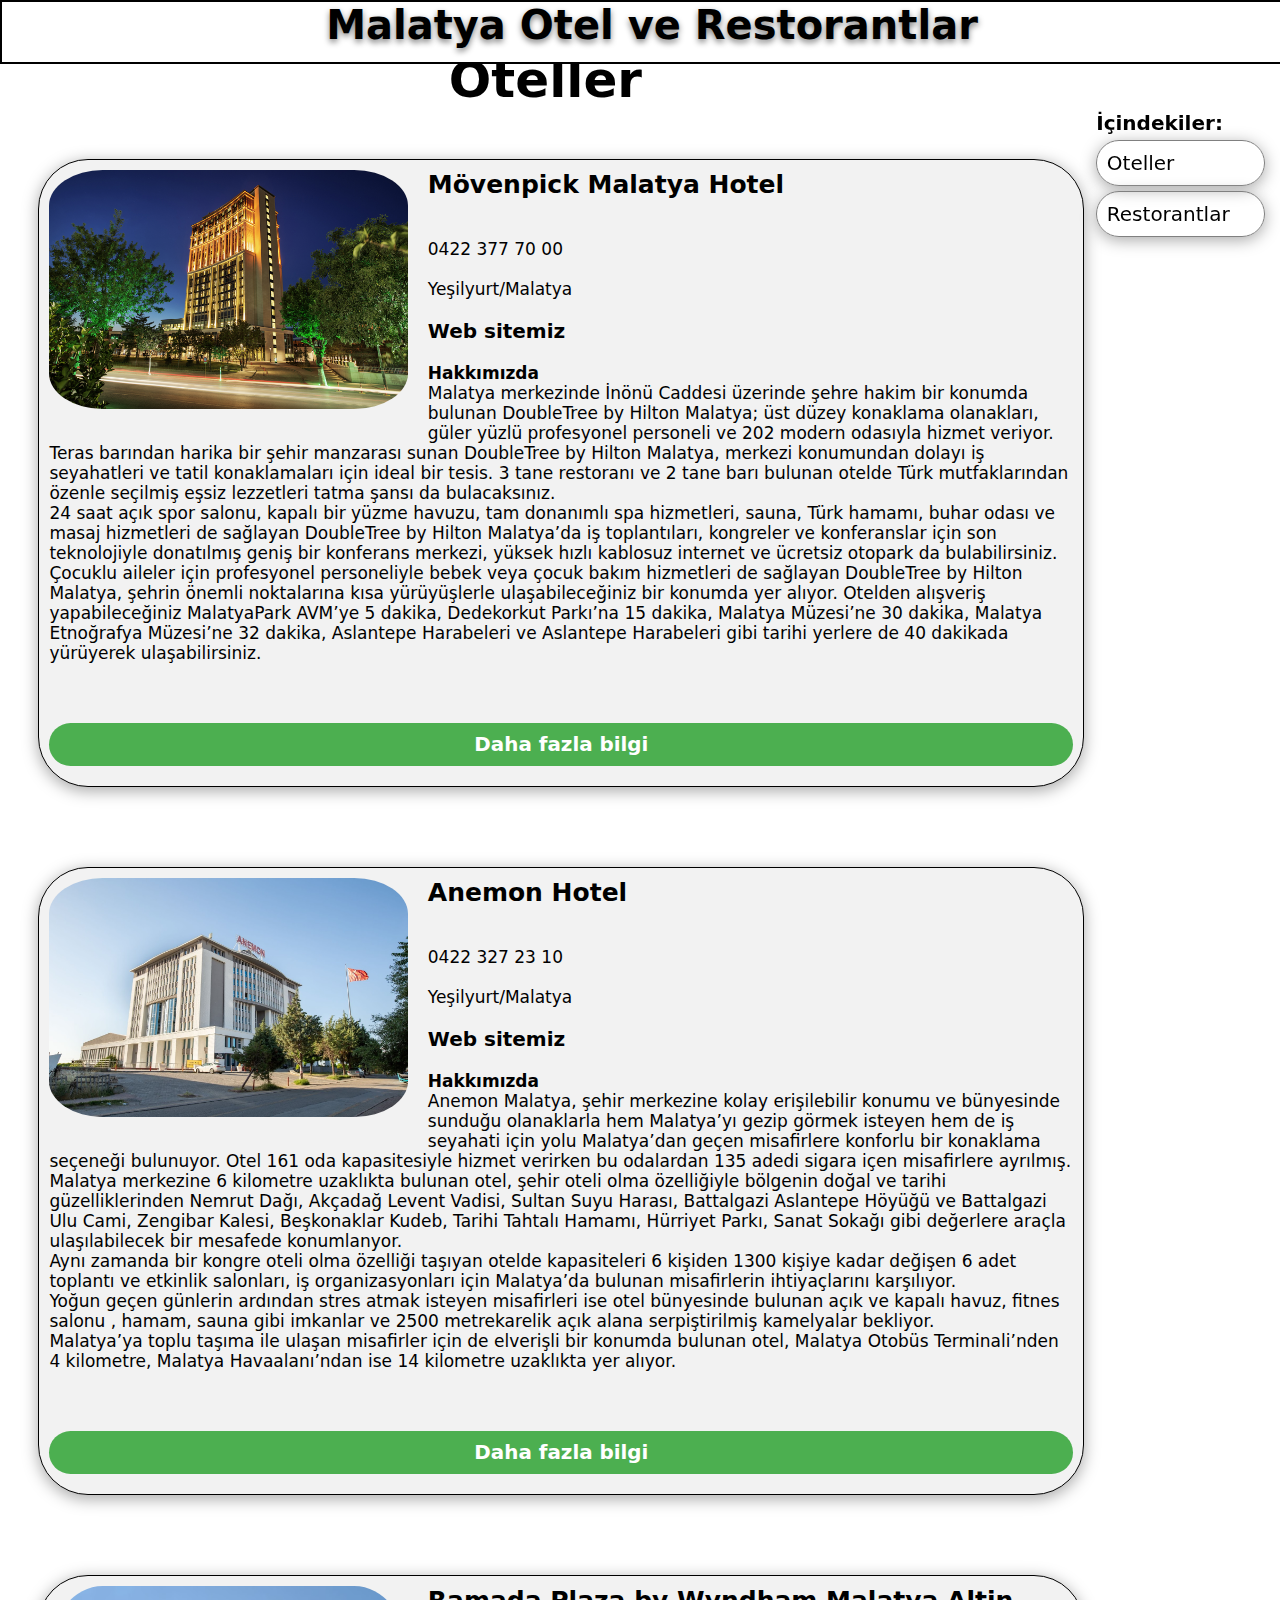
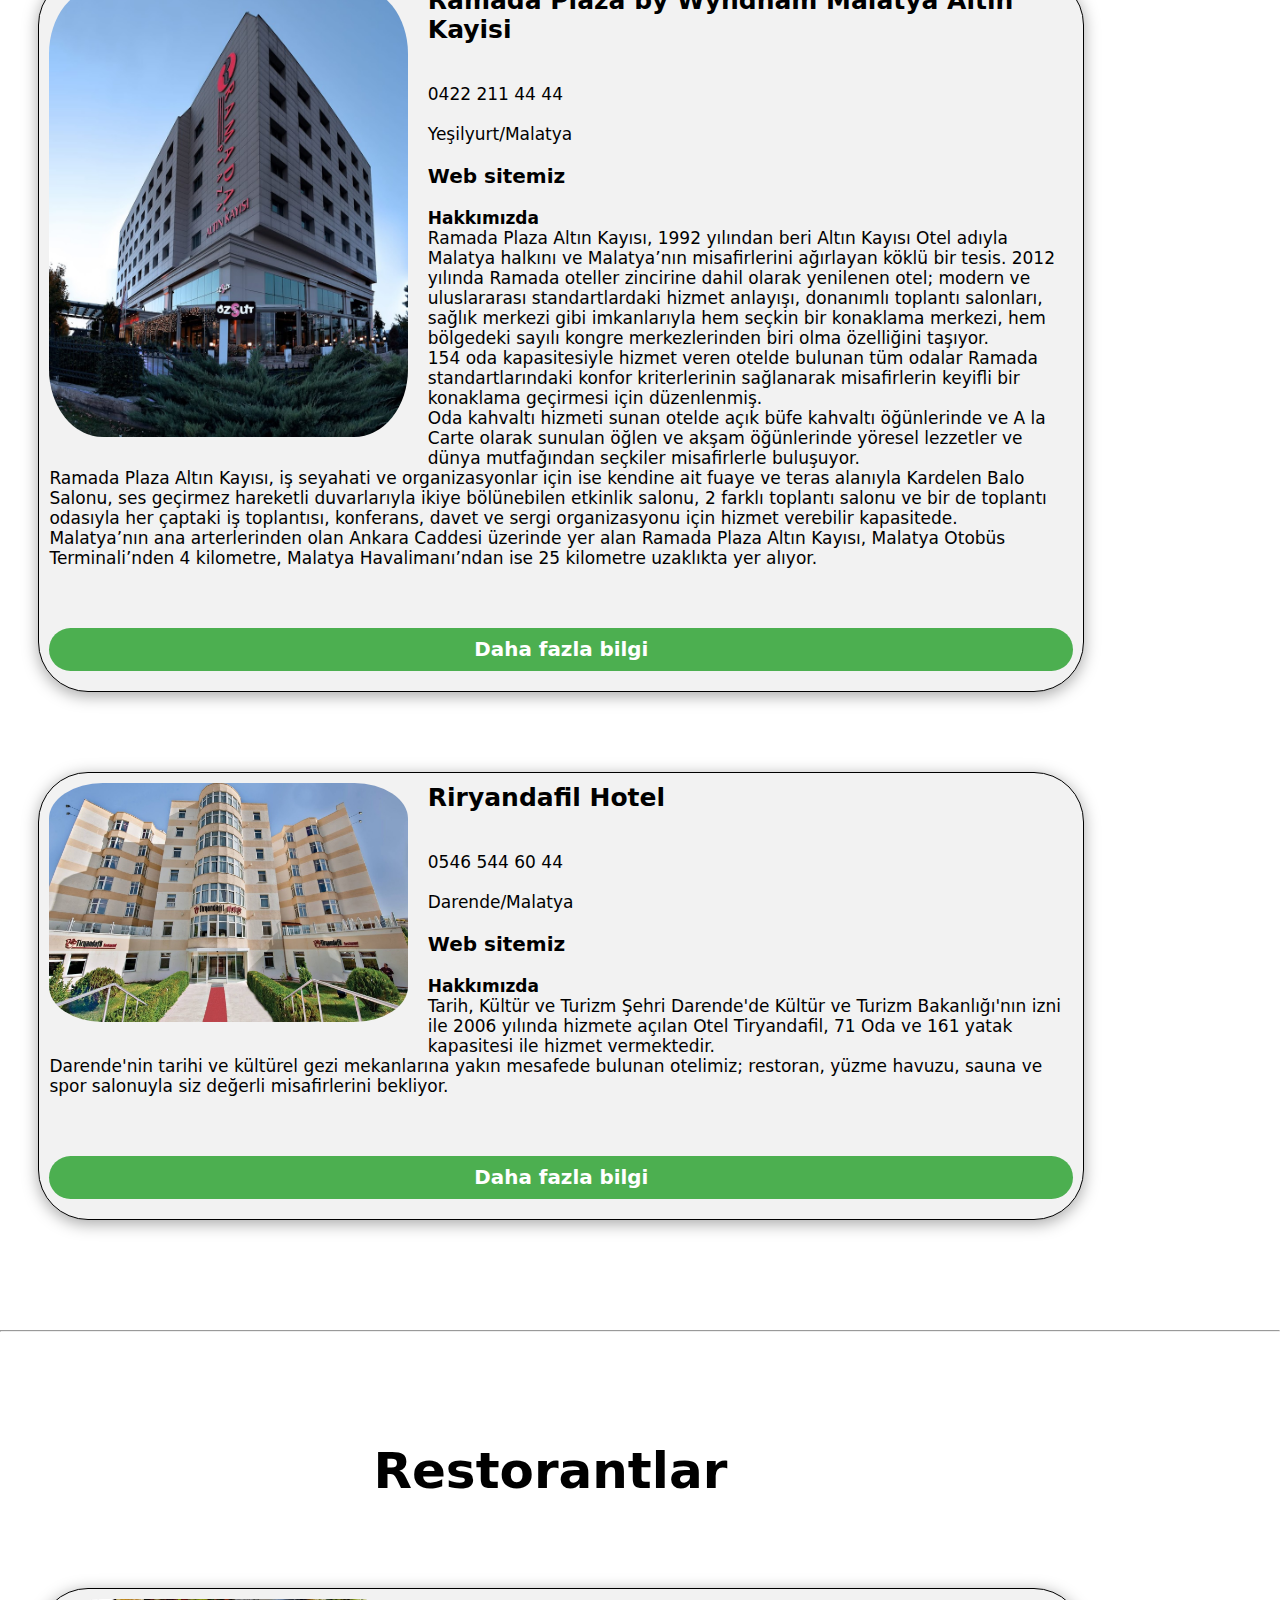
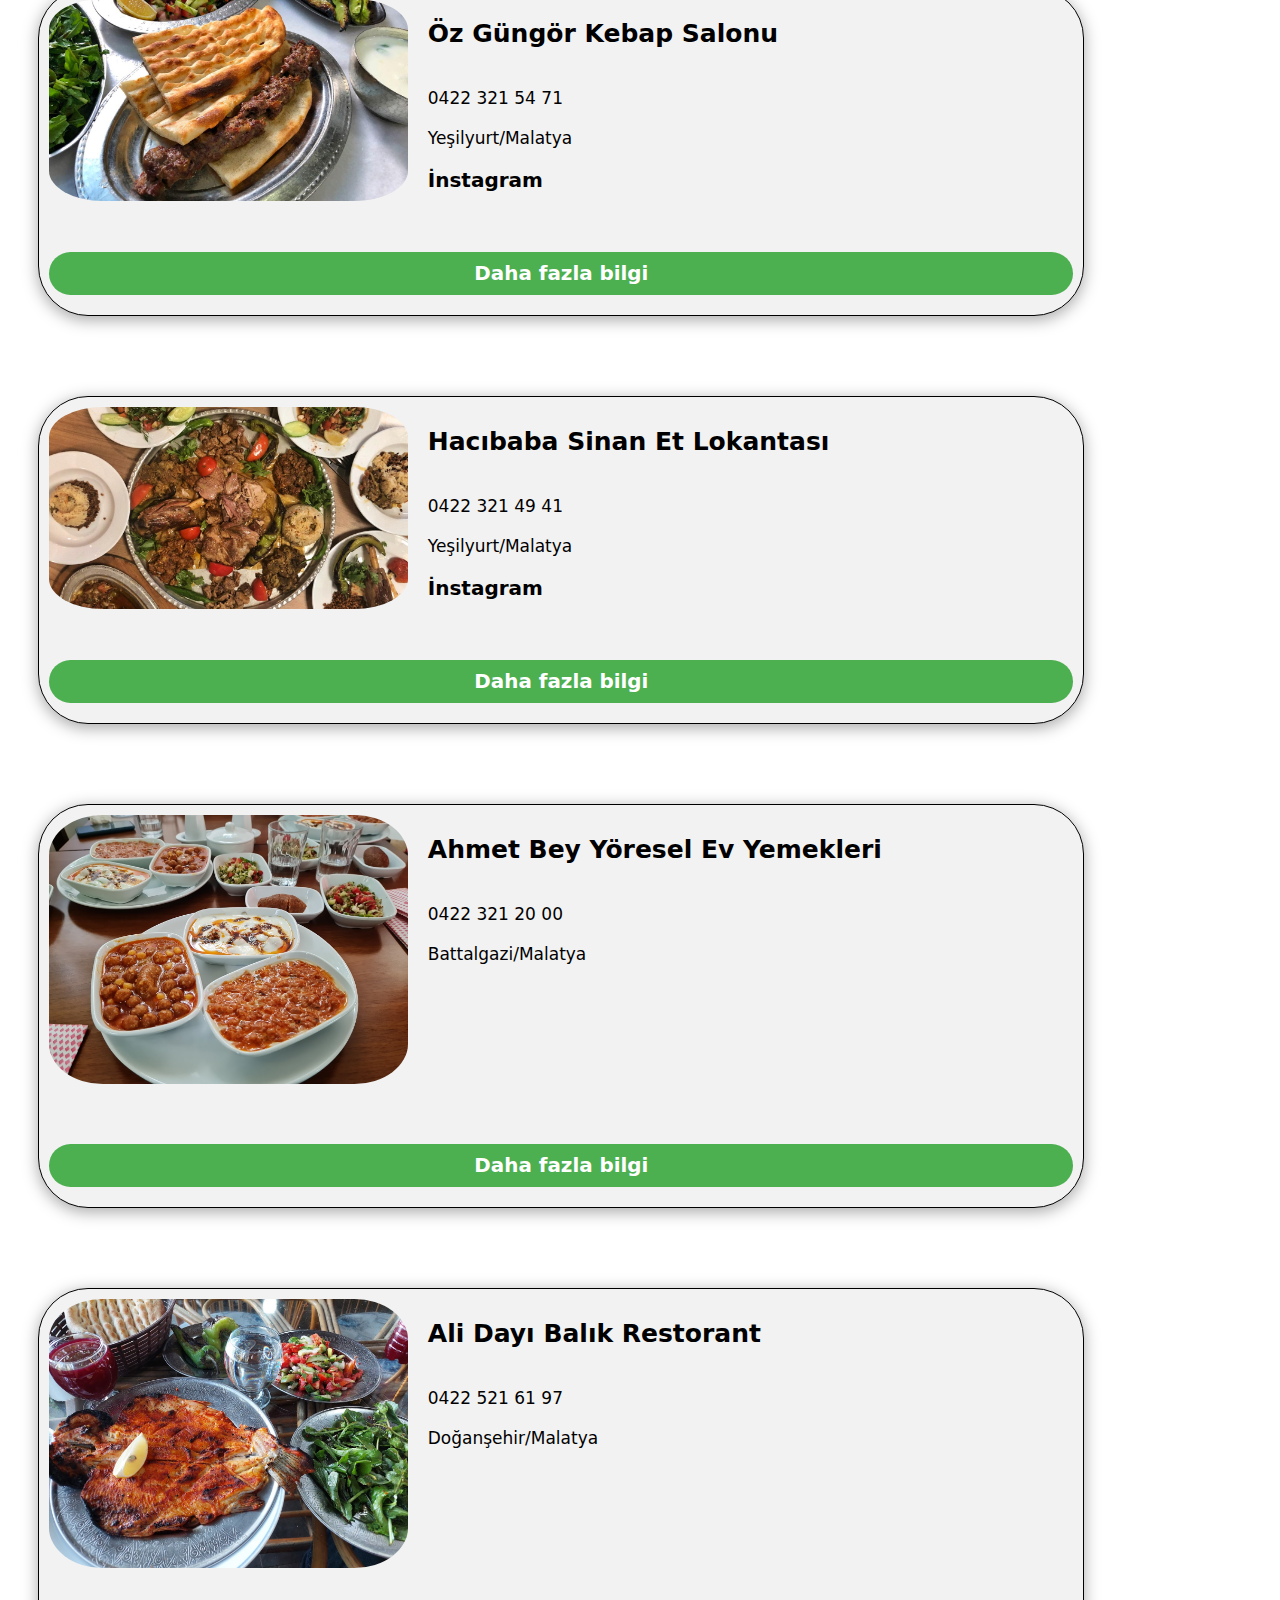
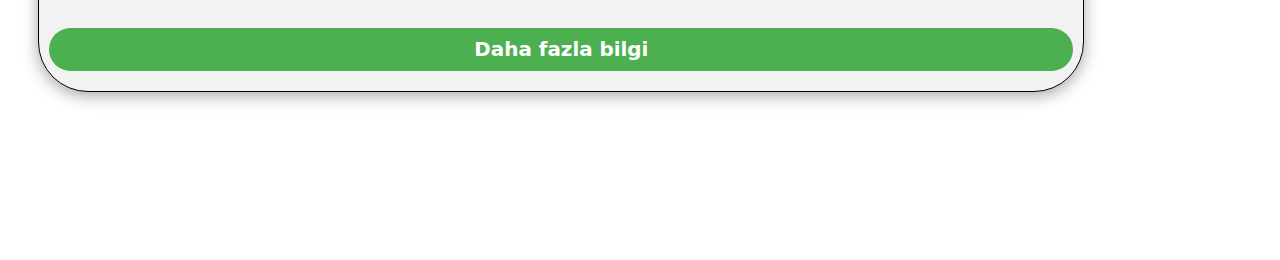
<file: malatya/Yer/index.html>
<!DOCTYPE html>
<html lang="en">

<head>
    <meta charset="UTF-8">
    <link rel="stylesheet" href="style.css">
    <title>Malatya Otel ve Restorantlar</title>
    <link rel="stylesheet" href="https://cdnjs.cloudflare.com/ajax/libs/font-awesome/6.6.0/css/all.min.css"
        integrity="sha512-Kc323vGBEqzTmouAECnVceyQqyqdsSiqLQISBL29aUW4U/M7pSPA/gEUZQqv1cwx4OnYxTxve5UMg5GT6L4JJg=="
        crossorigin="anonymous" referrerpolicy="no-referrer" />
    <script src="script.js"></script>
</head>

<body>
    

    <div id="navbar">
        <span>Malatya Otel ve Restorantlar</span>
        <div class="dropdown" style="float:left;">

            <button class="dropbtn"><i class="fa-solid fa-bars"></i></button>
            <div class="dropdown-content" style="left:0;">
                <a href="../index.html">Ana Sayfa</a>
                <a href="../tarihce/index.html">Tarihçe</a>
                <a href="../Turist/index.html">Turistlik Gezilecek Yerler</a>
                <a href="../fotovideo/index.html">Fotoğraflar Ve Videolar</a>
            </div>
        </div>
    </div>

    <div id="icindekiler">
        <b>İçindekiler:</b>

        <ul id="tablo">
            <li><a href="#container-1"><i class="fa-solid fa-arrow-right"></i> Oteller</a></li>
            <li><a href="#container-2"><i class="fa-solid fa-arrow-right"></i> Restorantlar</a></li>
     
        </ul>
    </div>
   

    <div class="container-baslik">
        Oteller
    </div>

    <div id="container-1">
        <div class="post">
            <img src="img/Mövenpick-Malatya-Hotel-bina.jpg" alt="Mövenpick Malatya Hotel Bina" cl>
            <b class="baslik"> Mövenpick Malatya Hotel</b>
            <br>
            <i class="fa-solid fa-star"></i><i class="fa-solid fa-star"></i><i class="fa-solid fa-star"></i><i
                class="fa-solid fa-star"></i><i class="fa-solid fa-star"></i>
            <br>
            <br>
            <i class="fa-solid fa-phone"></i> 0422 377 70 00
            <br><br>
            <i class="fa-solid fa-location-dot"></i> Yeşilyurt/Malatya
            <br><br>
            <b class="web-site"><a href="https://movenpick.accor.com/en/europe/turkey/malatya/hotel-malatya.html"><i
                        class="fa-solid fa-globe"></i> Web sitemiz
                </a> </b>
            <br>
            <br>
            <b>Hakkımızda</b>
            <br>
            Malatya merkezinde İnönü Caddesi üzerinde şehre hakim bir konumda bulunan DoubleTree by Hilton Malatya; üst
            düzey konaklama olanakları, güler yüzlü profesyonel personeli ve 202 modern odasıyla hizmet veriyor. Teras
            barından harika bir şehir manzarası sunan DoubleTree by Hilton Malatya, merkezi konumundan dolayı iş
            seyahatleri ve tatil konaklamaları için ideal bir tesis. 3 tane restoranı ve 2 tane barı bulunan otelde Türk
            mutfaklarından özenle seçilmiş eşsiz lezzetleri tatma şansı da bulacaksınız.
            <br>
            24 saat açık spor salonu, kapalı bir yüzme havuzu, tam donanımlı spa hizmetleri, sauna, Türk hamamı, buhar
            odası ve masaj hizmetleri de sağlayan DoubleTree by Hilton Malatya’da iş toplantıları, kongreler ve
            konferanslar için son teknolojiyle donatılmış geniş bir konferans merkezi, yüksek hızlı kablosuz internet ve
            ücretsiz otopark da bulabilirsiniz.
            <br>
            Çocuklu aileler için profesyonel personeliyle bebek veya çocuk bakım hizmetleri de sağlayan DoubleTree by
            Hilton Malatya, şehrin önemli noktalarına kısa yürüyüşlerle ulaşabileceğiniz bir konumda yer alıyor. Otelden
            alışveriş yapabileceğiniz MalatyaPark AVM’ye 5 dakika, Dedekorkut Parkı’na 15 dakika, Malatya Müzesi’ne 30
            dakika, Malatya Etnoğrafya Müzesi’ne 32 dakika, Aslantepe Harabeleri ve Aslantepe Harabeleri gibi tarihi
            yerlere de 40 dakikada yürüyerek ulaşabilirsiniz.
            <br>
            <br>
            <br>
            <br>
            <div class="accordion">
                <h3 class="accordion-title" onclick="toggleAccordion(this)">Daha fazla bilgi </h3>
                <div class="accordion-content">
                    <div class="icerik">
                        <h2><b>Turizim Bakanlığı Tesis Bilgileri </b></h2>
                        <ul>
                            <li><i class="fa-solid fa-exclamation"></i> Belge No: 12565</li>
                            <li><i class="fa-solid fa-exclamation"></i> Belge Türü: Turizim İşletmesi Belgesi</li>
                            <li><i class="fa-solid fa-exclamation"></i> Tesis Türü: Otel</li>
                            <li><i class="fa-solid fa-exclamation"></i> Sınıfı: 5 Yıldızlı</li>
                        </ul>

                    </div>

                    <div class="icerik">
                        <h2>Otel Özellikleri</h2>
                        <br>
                        <div class="icerik-kutu">

                            <div class="icerik-kutu-detay">
                                <br>
                                <h3><i class="fa-solid fa-people-roof"></i> Genel</h3>
                                <ul>
                                    <li><i class="fa-solid fa-check"></i> Danışma</li>
                                    <li><i class="fa-solid fa-check"></i> Hediyelik eşya mağazaları ve gazete bayii</li>
                                    <li><i class="fa-solid fa-check"></i> Çamaşırhane</li>
                                    <li><i class="fa-solid fa-check"></i> Genel alanlarda televizyon</li>
                                    <li><i class="fa-solid fa-check"></i> Bahçe</li>
                                    <li><i class="fa-solid fa-check"></i> Resepsiyon emanet kasası</li>
                                    <li><i class="fa-solid fa-check"></i> Lobide ücretsiz gazete</li>
                                    <li><i class="fa-solid fa-check"></i> 24 saat açık resepsiyon</li>
                                    <li><i class="fa-solid fa-check"></i> Oda hizmetçisi/belboy</li>
                                    <li><i class="fa-solid fa-check"></i> Kuru temizleme</li>
                                    <li><i class="fa-solid fa-check"></i> Düğün organizasyonu</li>
                                    <li><i class="fa-solid fa-check"></i> Sigara içmek için özel alanlar</li>
                                    <li><i class="fa-solid fa-check"></i> Bilgisayar istasyonları</li>
                                    <li><i class="fa-solid fa-check"></i> Çatı Terası</li>
                                    <li><i class="fa-solid fa-check"></i> Valiz dolabı</li>
                                    <li><i class="fa-solid fa-check"></i> Teras</li>
                                    <li><i class="fa-solid fa-check"></i> Otelde otopark</li>
                                    <li><i class="fa-solid fa-check"></i> Komi servisi</li>
                                    <li><i class="fa-solid fa-check"></i> Geç çıktı (ücretli)</li>
                                    <li><i class="fa-solid fa-check"></i> Balo salonu</li>
                                </ul>
                                <br>



                            </div>

                            <div class="icerik-kutu-detay">
                                <br>
                                <h3><i class="fa-solid fa-heart-pulse"></i> Sağlık ve Spa</h3>
                                <ul>
                                    <li><i class="fa-solid fa-check"></i> Kuaför salonu</li>
                                    <li><i class="fa-solid fa-check"></i> Otelde spa hizmetleri</li>
                                    <li><i class="fa-solid fa-check"></i> Tam donanımlı spa</li>
                                    <li><i class="fa-solid fa-check"></i> Buhar odası</li>
                                    <li><i class="fa-solid fa-check"></i> Sauna</li>
                                    <li><i class="fa-solid fa-check"></i> Hamam</li>
                                    <li><i class="fa-solid fa-check"></i> Masaj</li>
                                    <li><i class="fa-solid fa-check"></i> Spa merkezi</li>
                                    <li><i class="fa-solid fa-check"></i> Türk Banyosu (Hamam)</li>
                                    <li></li>
                                </ul>

                            </div>

                            <div class="icerik-kutu-detay">
                                <br>
                                <h3><i class="fa-solid fa-bicycle"></i> Aktivite</h3>
                                <ul>
                                    <li><i class="fa-solid fa-check"></i> Yakında bisiklet kiralama</li>
                                    <li><i class="fa-solid fa-check"></i> Otelde bisiklet kiralama</li>
                                    <li><i class="fa-solid fa-check"></i> Yerel halka ait ve yerel halk tarafından
                                        düzenlenen turlar ve etkinlikler</li>
                                    <li>Yerel</li>
                                    <li></li>
                                </ul>

                            </div>
                            <div class="icerik-kutu-detay">
                                <br>
                                <h3><i class="fa-solid fa-water-ladder"></i>Havuz ve Plaj</h3>
                                <ul>
                                    <li><i class="fa-solid fa-check"></i> Çocuk Havuzu</li>
                                    <li><i class="fa-solid fa-check"></i> Yüzme Havuzu</li>
                                    <li><i class="fa-solid fa-check"></i> Kapalı Yüzme Havuzu</li>
                                    <li><i class="fa-solid fa-check"></i> Havuz şezlongları</li>
                                </ul>
                            </div>

                            <div class="icerik-kutu-detay">
                                <br>
                                <h3><i class="fa-solid fa-wifi"></i> İnternet</h3>
                                <ul>
                                    <li><i class="fa-solid fa-check"></i> Kablolu internet</li>
                                    <li><i class="fa-solid fa-check"></i> Wi-Fi (ücretli)</li>
                                    <li><i class="fa-solid fa-check"></i> Genel alanlarda internet erişimi yüksek hızlı
                                    </li>
                                </ul>
                            </div>

                            <div class="icerik-kutu-detay">
                                <br>
                                <h3><i class="fa-solid fa-children"></i> Balayına özel</h3>
                                <ul>
                                    <li><i class="fa-solid fa-check"></i> Teklif/romantik organizasyon paketleri</li>
                                    <li><i class="fa-solid fa-check"></i> Çiftlere özel yemek servisleri</li>
                                </ul>
                            </div>

                            <div class="icerik-kutu-detay">
                                <br>
                                <h3><i class="fa-solid fa-gamepad"></i> Çocuklara Özel </h3>
                                <ul>
                                    <li><i class="fa-solid fa-check"></i> Bebek veya çocuk bakım hizmeti (ücretli)</li>
                                </ul>

                            </div>

                            <div class="icerik-kutu-detay">
                                <br>
                                <h3><i class="fa-solid fa-utensils"></i> Yeme ve İçme</h3>
                                <ul>
                                    <li><i class="fa-solid fa-check"></i> Restoran</li>
                                    <li><i class="fa-solid fa-check"></i> Barbekü ızgarası/ızgaraları</li>
                                    <li><i class="fa-solid fa-check"></i> Genel alanlarda kahve/çay</li>
                                    <li><i class="fa-solid fa-check"></i> Snack bar/büfe</li>
                                    <li><i class="fa-solid fa-check"></i> Su sebili</li>
                                    <li><i class="fa-solid fa-check"></i> Açık büfe kahvaltı</li>
                                    <li><i class="fa-solid fa-check"></i> Alakart akşam yemeği</li>
                                    <li><i class="fa-solid fa-check"></i> Vejeteryan kahvaltısı sunulmaktadır</li>
                                    <li><i class="fa-solid fa-check"></i> Vegan menü seçenekleri bulunmaktadır</li>
                                    <li><i class="fa-solid fa-check"></i> Organik yiyecekler</li>
                                </ul>
                            </div>

                            <div class="icerik-kutu-detay">
                                <br>
                                <h3><i class="fa-solid fa-bed"></i> Oda</h3>
                                <ul>
                                    <li><i class="fa-solid fa-check"></i> Tekerlekli sandalye kullanımına uygun</li>
                                    <li><i class="fa-solid fa-check"></i> Minbar(ücretli)</li>
                                    <li><i class="fa-solid fa-check"></i> Odada emanet kasası</li>
                                    <li><i class="fa-solid fa-check"></i> Oda servisi</li>
                                    <li><i class="fa-solid fa-check"></i> Yatak odası sayısı</li>
                                    <li><i class="fa-solid fa-check"></i> Kat hizmeti yok</li>
                                    <li><i class="fa-solid fa-check"></i> İstek üzerine kat hizmeti</li>
                                    <li><i class="fa-solid fa-check"></i> İstek üzerine kat hizmeti</li>
                                    <li><i class="fa-solid fa-check"></i> Çevre dostu temzizlik ürünleri sağlanır</li>
                                </ul>
                            </div>

                            <div class="icerik-kutu-detay">
                                <br>
                                <h3><i class="fa-solid fa-briefcase"></i> İş/Business</h3>
                                <ul>
                                    <li><i class="fa-solid fa-check"></i> konferans alanı</li>
                                    <li><i class="fa-solid fa-check"></i> Ofis</li>
                                    <li><i class="fa-solid fa-check"></i> 24 saat ofis</li>
                                </ul>
                            </div>

                            <div class="icerik-kutu-detay">
                                <br>
                                <h3><i class="fa-solid fa-bicycle"></i> Spor</h3>
                                <ul>
                                    <li><i class="fa-solid fa-check"></i> Spor salonu</li>
                                    <li><i class="fa-solid fa-check"></i> 24 saat açık spor salonu</li>
                                    <li><i class="fa-solid fa-check"></i> Fitnes</li>
                                </ul>
                            </div>

                            <div class="icerik-kutu-detay">

                                <br>
                                <h3><i class="fa-solid fa-language"></i> Konuşulan diller</h3>
                                <ul>
                                    <li><i class="fa-solid fa-check"></i> İngilizce</li>
                                    <li><i class="fa-solid fa-check"></i> Türkçe</li>
                                </ul>
                            </div>

                            <div class="icerik-kutu-detay">
                                <br>
                                <h3><i class="fa-regular fa-credit-card"></i> Ödeme</h3>
                                <ul>
                                    <li><i class="fa-solid fa-check"></i> Bankamatik/Banka</li>
                                </ul>
                            </div>

                        </div>

                    </div>

                    <div class="icerik">
                        <h2>Erişebilirlik</h2>
                        <br>
                        <div class="icerik-kutu">
                            <div class="icerik-kutu-detay">
                                <br>
                                <ul>
                                    <li><i class="fa-solid fa-check"></i> Asansör</li>
                                    <li><i class="fa-solid fa-check"></i> Engellilere uygun banyo</li>
                                    <li><i class="fa-solid fa-check"></i> Tekerlekli sandalye kullanımına uygun</li>
                                    <li><i class="fa-solid fa-check"></i> Tekerlekli sandalye kullanımına uygun danışma
                                        masası</li>
                                    <li><i class="fa-solid fa-check"></i> Tekerlekli sandalye kullanımına uygun kayıt
                                        masası</li>
                                    <li><i class="fa-solid fa-check"></i> Tekerlekli sandalye kullanımına uygun dinlenme
                                        salonu</li>

                                </ul>
                            </div>
                            <div class="icerik-kutu-detay">
                                <br>
                                <ul>
                                    <li><i class="fa-solid fa-check"></i> Tekerlekli sandalye kullanımına uygun otopark
                                    </li>
                                    <li><i class="fa-solid fa-check"></i> Tekerlekli sandalye kullanımına uygun minibüs
                                        otoparkı</li>
                                    <li><i class="fa-solid fa-check"></i> Tekerlekli sandalye kullanımına uygun spa</li>
                                    <li><i class="fa-solid fa-check"></i> Tekerlekli sandalye kullanımına uygun ortak
                                        tuvalet</li>
                                    <li><i class="fa-solid fa-check"></i> Tekerlekli sandalye kullanımına uygun asansör
                                        yolu</li>
                                    <li><i class="fa-solid fa-check"></i> Braille alfabesi veya işaret dili</li>


                                </ul>
                            </div>
                            <div class="icerik-kutu-detay">
                                <br>
                                <ul>
                                    <li><i class="fa-solid fa-check"></i> Tekerlekli sandalye kullanımına uygun spor
                                        salonu</li>
                                    <li><i class="fa-solid fa-check"></i> Tekerlekli sandalye kullanımına uygun toplantı
                                        alanları/ofis</li>
                                    <li><i class="fa-solid fa-check"></i> Yardımcı dinleme cihazları bulunur</li>
                                    <li><i class="fa-solid fa-check"></i> Tekerlekli sandalye kullanımına uygun otel
                                        restoranı</li>
                                </ul>
                            </div>
                        </div>


                    </div>

                    <div class="icerik">
                        <h2>Ters Çevresindeki Yerler</h2>
                        <div class="icerik-kutu">

                            <div class="icerik-kutu-detay">
                                <br>
                                <h3><i class="fa-solid fa-location-dot"></i> Yakında neler var ?</h3>

                                <ul>
                                    <li>Malatya İnönü Stadyumu 2,7 km</li>
                                </ul>

                            </div>

                            <div class="icerik-kutu-detay">
                                <br>
                                <h3><i class="fa-solid fa-landmark"></i> Tarihi ve Turistlik yerler</h3>
                                <br>
                                <ul>
                                    <li><i class="fa-solid fa-check"></i> Sümer Park 0,7 km</li>
                                    <li><i class="fa-solid fa-check"></i> Dedekorkut Parkı 1,0 km</li>
                                    <li><i class="fa-solid fa-check"></i> Malatya Etnografya Müzesi 2,1 km</li>
                                    <li><i class="fa-solid fa-check"></i> Malatya Müzesi 2,3 km</li>
                                    <li><i class="fa-solid fa-check"></i> Silahtar Mustafa Paşa Kervansarayı 10,2 km
                                    </li>
                                </ul>

                            </div>

                            <div class="icerik-kutu-detay">
                                <br>
                                <h3><i class="fa-solid fa-cart-shopping"></i>Alışveriş yapabileceğiniz terler</h3>
                                <ul>
                                    <li><i class="fa-solid fa-check"></i>Eski Şire Pazarı 1,7 km</li>
                                </ul>
                            </div>
                            <div class="icerik-kutu-detay">
                                <h3><i class="fa-solid fa-plane-departure"></i>En yakın havalimanları</h3>
                                <ul>
                                    <li><i class="fa-solid fa-check"></i> Erha Havalimanı 4,0 km</li>
                                    <li><i class="fa-solid fa-check"></i> Malatya Havalimanı 19,7 km</li>
                                    <li><i class="fa-solid fa-check"></i> Adıyaman Havalimanı 66,6 km</li>
                                </ul>
                            </div>
                        </div>

                    </div>

                    <div class="icerik">
                        <h2>Adres</h2>
                        <br>
                        <div class="icerik-kutu-adres">
                            <div class="icerik-kutu-detay">
                                Heyiketeği, Somuncubaba Blv. No:84, 44700 Darende/Malatya, Turkey /Yok Darende, Malatya

                            </div>
                            <div class="icerik-kutu-detay">
                                <br>
                                <br>
                                <iframe
                                    src="https://www.google.com/maps/embed?pb=!1m18!1m12!1m3!1d194.9756535985964!2d37.487974733906206!3d38.56578791211965!2m3!1f0!2f0!3f0!3m2!1i1024!2i768!4f13.1!3m3!1m2!1s0x4077f9c48c58437b%3A0x322e3ef1396ed73b!2sZaviye%2C%20Somuncubaba%20Blv.%20No%3A84%2C%2044700%20Darende%2FMalatya!5e0!3m2!1str!2str!4v1731528817104!5m2!1str!2str"
                                    width="800" height="600" style="border:0;" allowfullscreen="" loading="lazy"
                                    referrerpolicy="no-referrer-when-downgrade"></iframe>
                            </div>
                        </div>
                    </div>




                </div>




            </div>




        </div>

        <div class="post">
            <img src="img/anemon-hotel-bina.jpg" alt="Anemon Hotel Bina" cl>
            <b class="baslik">Anemon Hotel</b>
            <br>
            <i class="fa-solid fa-star"></i><i class="fa-solid fa-star"></i><i class="fa-solid fa-star"></i><i
                class="fa-solid fa-star"></i><i class="fa-solid fa-star"></i>
            <br>
            <br>
            <i class="fa-solid fa-phone"></i> 0422 327 23 10
            <br><br>
            <i class="fa-solid fa-location-dot"></i> Yeşilyurt/Malatya
            <br><br>
            <b class="web-site"><a href="https://anemonhotels.com/hotel/anemon-malatya/" target="_blank"><i
                        class="fa-solid fa-globe"></i> Web sitemiz
                </a> </b>
            <br>
            <br>
            <b>Hakkımızda</b>
            <br>
            Anemon Malatya, şehir merkezine kolay erişilebilir konumu ve bünyesinde sunduğu olanaklarla hem Malatya’yı
            gezip görmek isteyen hem de iş seyahati için yolu Malatya’dan geçen misafirlere konforlu bir konaklama
            seçeneği bulunuyor. Otel 161 oda kapasitesiyle hizmet verirken bu odalardan 135 adedi sigara içen
            misafirlere ayrılmış.
            <br>
            Malatya merkezine 6 kilometre uzaklıkta bulunan otel, şehir oteli olma özelliğiyle bölgenin doğal ve tarihi
            güzelliklerinden Nemrut Dağı, Akçadağ Levent Vadisi, Sultan Suyu Harası, Battalgazi Aslantepe Höyüğü ve
            Battalgazi Ulu Cami, Zengibar Kalesi, Beşkonaklar Kudeb, Tarihi Tahtalı Hamamı, Hürriyet Parkı, Sanat Sokağı
            gibi değerlere araçla ulaşılabilecek bir mesafede konumlanyor.
            <br>
            Aynı zamanda bir kongre oteli olma özelliği taşıyan otelde kapasiteleri 6 kişiden 1300 kişiye kadar değişen
            6 adet toplantı ve etkinlik salonları, iş organizasyonları için Malatya’da bulunan misafirlerin
            ihtiyaçlarını karşılıyor.
            <br>
            Yoğun geçen günlerin ardından stres atmak isteyen misafirleri ise otel bünyesinde bulunan açık ve kapalı
            havuz, fitnes salonu , hamam, sauna gibi imkanlar ve 2500 metrekarelik açık alana serpiştirilmiş kamelyalar
            bekliyor.
            <br>
            Malatya’ya toplu taşıma ile ulaşan misafirler için de elverişli bir konumda bulunan otel, Malatya Otobüs
            Terminali’nden 4 kilometre, Malatya Havaalanı’ndan ise 14 kilometre uzaklıkta yer alıyor.
            <br>
            <br>



            <br>
            <br>
            <div class="accordion">
                <h3 class="accordion-title" onclick="toggleAccordion(this)">Daha fazla bilgi </h3>
                <div class="accordion-content">
                    <div class="icerik">
                        <h2><b>Turizim Bakanlığı Tesis Bilgileri </b></h2>
                        <br>
                        <ul>
                            <li><i class="fa-solid fa-exclamation"></i> Belge No: 11049</li>
                            <li><i class="fa-solid fa-exclamation"></i> Belge Türü: Turizim İşletmesi Belgesi</li>
                            <li><i class="fa-solid fa-exclamation"></i> Tesis Türü: Otel</li>
                            <li><i class="fa-solid fa-exclamation"></i> Sınıfı: 5 Yıldızlı</li>
                        </ul>
                    </div>
                    <div class="icerik">
                        <h2>Otel Özellikleri</h2>
                        <div class="icerik-kutu">

                            <div class="icerik-kutu-detay">
                                <br>
                                <h3><i class="fa-solid fa-people-roof"></i> Genel</h3>
                                <br>
                                <ul>
                                    <li><i class="fa-solid fa-check"></i> Hediyelik eşya mağazaları ve gazete bayii</li>
                                    <li><i class="fa-solid fa-check"></i> Çamaşırhane</li>
                                    <li><i class="fa-solid fa-check"></i> Genel alanlarda televizyon</li>
                                    <li><i class="fa-solid fa-check"></i> Bahçe</li>
                                    <li><i class="fa-solid fa-check"></i> Resepsiyon emanet kasası</li>
                                    <li><i class="fa-solid fa-check"></i> 24 saat açık resepsiyon</li>
                                    <li><i class="fa-solid fa-check"></i> Oda hizmetçisi/belboy</li>
                                    <li><i class="fa-solid fa-check"></i> Sigara içmek için özel alanlar</li>
                                    <li><i class="fa-solid fa-check"></i> Ücretsiz vale otopark</li>
                                    <li><i class="fa-solid fa-check"></i> Valiz dolabı</li>
                                    <li><i class="fa-solid fa-check"></i> Araba kiralama</li>
                                    <li><i class="fa-solid fa-check"></i> Banket salonu</li>
                                </ul>

                            </div>
                            <div class="icerik-kutu-detay">
                                <h3><i class="fa-solid fa-utensils"></i> Yeme ve içme</h3>
                                <br>
                                <ul>
                                    <li><i class="fa-solid fa-check"></i> Genel alanlarda kahve/çay</li>
                                    <li><i class="fa-solid fa-check"></i> Bar</li>
                                    <li><i class="fa-solid fa-check"></i> Kapalı bar</li>
                                    <li><i class="fa-solid fa-check"></i> Kapalı restorant sayısı</li>
                                    <li><i class="fa-solid fa-check"></i> Havuz kenarı bar</li>
                                </ul>


                            </div>
                            <div class="icerik-kutu-detay">
                                <h3><i class="fa-solid fa-briefcase"></i> İş/Business</h3>
                                <br>
                                <ul>
                                    <li><i class="fa-solid fa-check"></i> Kopnferans alanı</li>
                                    <li><i class="fa-solid fa-check"></i> Ofis</li>
                                    <li><i class="fa-solid fa-check"></i> Toplantı odaları</li>
                                    <li><i class="fa-solid fa-check"></i> 24 saat ofis</li>
                                </ul>

                            </div>
                            <div class="icerik-kutu-detay">
                                <br>
                                <h3><i class="fa-solid fa-bicycle"></i> Aktivite</h3>
                                <br>
                                <ul>
                                    <li><i class="fa-solid fa-check"></i> Bilardo masası</li>
                                    <li><i class="fa-solid fa-check"></i> Disco(Ücretli)</li>
                                    <li><i class="fa-solid fa-check"></i> Yakında scooter/moped kiralama</li>
                                </ul>
                            </div>
                            <div class="icerik-kutu-detay">
                                <br>
                                <h3><i class="fa-solid fa-square-parking"></i> Otopark ve Transfer</h3>
                                <br>
                                <ul>
                                    <li><i class="fa-solid fa-check"></i> Uzun süreli otopark</li>
                                    <li><i class="fa-solid fa-check"></i> Ücretisz valesiz otopark </li>
                                </ul>
                            </div>
                            <div class="icerik-kutu-detay">
                                <br>
                                <h3><i class="fa-solid fa-heart-pulse"></i>Sağlık ve SPA</h3>
                                <br>
                                <ul>
                                    <li><i class="fa-solid fa-check"></i> Kuaför salonu</li>
                                    <li><i class="fa-solid fa-check"></i> Sağlık kulübü</li>
                                    <li><i class="fa-solid fa-check"></i> Otelde spa hizmeti</li>
                                    <li><i class="fa-solid fa-check"></i> Tam donanımlı spa</li>
                                    <li><i class="fa-solid fa-check"></i> Buhar odası</li>
                                    <li><i class="fa-solid fa-check"></i> Sauna</li>
                                    <li><i class="fa-solid fa-check"></i> Hamam</li>
                                    <li><i class="fa-solid fa-check"></i> Masaj</li>
                                    <li><i class="fa-solid fa-check"></i> Dotor</li>
                                </ul>
                            </div>
                            <div class="icerik-kutu-detay">
                                <br>
                                <h3><i class="fa-solid fa-water-ladder"></i> Havuz ve plaj</h3>
                                <br>
                                <ul>
                                    <li><i class="fa-solid fa-check"></i> Kapalı havuz</li>
                                    <li><i class="fa-solid fa-check"></i> Açı havuz</li>
                                    <li><i class="fa-solid fa-check"></i> Çocuk havuzu</li>
                                    <li><i class="fa-solid fa-check"></i> Yüzme havuzu</li>
                                </ul>

                            </div>
                            <div class="icerik-kutu-detay">
                                <br>
                                <h3><i class="fa-solid fa-language"></i> Konuşulan diller</h3>
                                <br>
                                <ul>
                                    <li><i class="fa-solid fa-check"></i> Birden fazla dil bilen personel</li>
                                    <li><i class="fa-solid fa-check"></i> İngilizce</li>
                                    <li><i class="fa-solid fa-check"></i> Almanca</li>
                                    <li><i class="fa-solid fa-check"></i> Türkçe</li>
                                </ul>

                            </div>

                            <div class="icerik-kutu-detay">
                                <br>
                                <h3><i class="fa-solid fa-person-running"></i> Spor</h3>
                                <br>
                                <ul>
                                    <li><i class="fa-solid fa-check"></i> Spor salonu</li>
                                    <li><i class="fa-solid fa-check"></i> Otelde fitness sınıfları</li>
                                </ul>

                            </div>
                            <div class="icerik-kutu-detay">
                                <br>
                                <h3><i class="fa-solid fa-wifi"></i> İnternet</h3>
                                <br>
                                <ul>
                                    <li><i class="fa-solid fa-check"></i> Ücretsiz kablosuz internet</li>
                                    <li><i class="fa-solid fa-check"></i> Ücretsiz kablolu internet</li>
                                </ul>
                            </div>





                        </div>
                    </div>

                    <div class="icerik">
                        <h2>Tesis Çevresindeki Yerler</h2>
                        <div class="icerik-kutu">
                            <div class="icerik-kutu-detay">
                                <br>
                                <h3><i class="fa-solid fa-location-dot"></i> Yakında neler var?</h3>
                                <ul>
                                    <li><i class="fa-solid fa-check"></i> Malatya İnönü Stadyumu 10,1 km</li>
                                </ul>
                            </div>
                            <div class="icerik-kutu-detay">
                                <br>
                                <h3><i class="fa-solid fa-landmark"></i> Tarihi ve turistlik yerler</h3>
                                <ul>
                                    <li><i class="fa-solid fa-check"></i> Dedekorkut Parkı 6,4 km</li>
                                    <li><i class="fa-solid fa-check"></i> Sümer Park 6,7 km</li>
                                    <li><i class="fa-solid fa-check"></i> Malatya Etnografya Müzesi 9,4 km</li>
                                    <li><i class="fa-solid fa-check"></i> Malatya Müzesi 9,4 km</li>
                                    <li><i class="fa-solid fa-check"></i> Silahtar Mustafa Paşa Kervansarayı 16,3 km
                                    </li>
                                </ul>
                            </div>
                            <div class="icerik-kutu-detay">
                                <br>
                                <h3><i class="fa-solid fa-plane-departure"></i> En yakın havalimanları</h3>
                                <ul>
                                    <li><i class="fa-solid fa-check"></i> Erha Havalimanı 3,9 km</li>
                                    <li><i class="fa-solid fa-check"></i> Malatya Havalimanı 15,2 km</li>
                                    <li><i class="fa-solid fa-check"></i> Adıyaman Havalimanı 65,1 km</li>
                                </ul>
                            </div>
                        </div>
                    </div>

                    <div class="icerik">
                        <h2>Adres</h2>
                        <div class="icerik-kutu-adres">
                            <div class="icerik-kutu-detay">
                                Yakınca, Mehmet Akif Ersoy Cd. NO 27, 44400 Yeşilyurt/Malatya

                            </div>
                            <div class="icerik-kutu-detay">
                                <br>
                                <iframe
                                    src="https://www.google.com/maps/embed?pb=!1m18!1m12!1m3!1d3129.617554632949!2d38.2163718!3d38.3346863!2m3!1f0!2f0!3f0!3m2!1i1024!2i768!4f13.1!3m3!1m2!1s0x4076312bc5d3669d%3A0xbcab6390c87c6f51!2sAnemon%20Malatya%20Otel!5e0!3m2!1str!2str!4v1731616700765!5m2!1str!2str"
                                    width="800" height="600" style="border:0;" allowfullscreen="" loading="lazy"
                                    referrerpolicy="no-referrer-when-downgrade"></iframe>
                            </div>

                        </div>


                    </div>


                </div>




            </div>




        </div>

        <div class="post">
            <img src="img/ramada-plaza-malatya-altin-kayisi-otel-bina.jpg" alt="Ramada Plaza Malatya Altın Kayisi Otel"
                cl>
            <b class="baslik">Ramada Plaza by Wyndham Malatya Altin Kayisi</b>
            <br>
            <i class="fa-solid fa-star"></i><i class="fa-solid fa-star"></i><i class="fa-solid fa-star"></i><i
                class="fa-solid fa-star"></i><i class="fa-solid fa-star"></i>
            <br>
            <br>
            <i class="fa-solid fa-phone"></i> 0422 211 44 44
            <br><br>
            <i class="fa-solid fa-location-dot"></i> Yeşilyurt/Malatya
            <br><br>
            <b class="web-site"><a href="https://www.ramadaplazaaltinkayisi.com/" target="_blank"><i
                        class="fa-solid fa-globe"></i> Web sitemiz
                </a> </b>
            <br>
            <br>
            <b>Hakkımızda</b>
            <br>
            Ramada Plaza Altın Kayısı, 1992 yılından beri Altın Kayısı Otel adıyla Malatya halkını ve Malatya’nın
            misafirlerini ağırlayan köklü bir tesis. 2012 yılında Ramada oteller zincirine dahil olarak yenilenen otel;
            modern ve uluslararası standartlardaki hizmet anlayışı, donanımlı toplantı salonları, sağlık merkezi gibi
            imkanlarıyla hem seçkin bir konaklama merkezi, hem bölgedeki sayılı kongre merkezlerinden biri olma
            özelliğini taşıyor.
            <br>
            154 oda kapasitesiyle hizmet veren otelde bulunan tüm odalar Ramada standartlarındaki konfor kriterlerinin
            sağlanarak misafirlerin keyifli bir konaklama geçirmesi için düzenlenmiş.
            <br>
            Oda kahvaltı hizmeti sunan otelde açık büfe kahvaltı öğünlerinde ve A la Carte olarak sunulan öğlen ve akşam
            öğünlerinde yöresel lezzetler ve dünya mutfağından seçkiler misafirlerle buluşuyor.
            <br>
            Ramada Plaza Altın Kayısı, iş seyahati ve organizasyonlar için ise kendine ait fuaye ve teras alanıyla
            Kardelen Balo Salonu, ses geçirmez hareketli duvarlarıyla ikiye bölünebilen etkinlik salonu, 2 farklı
            toplantı salonu ve bir de toplantı odasıyla her çaptaki iş toplantısı, konferans, davet ve sergi
            organizasyonu için hizmet verebilir kapasitede.
            <br>
            Malatya’nın ana arterlerinden olan Ankara Caddesi üzerinde yer alan Ramada Plaza Altın Kayısı, Malatya
            Otobüs Terminali’nden 4 kilometre, Malatya Havalimanı’ndan ise 25 kilometre uzaklıkta yer alıyor.
            <br>
            <br>

            <br>
            <br>
            <div class="accordion">
                <h3 class="accordion-title" onclick="toggleAccordion(this)">Daha fazla bilgi </h3>
                <div class="accordion-content">
                    <div class="icerik">
                        <h2><b>Turizim Bakanlığı Tesis Bilgileri </b></h2>
                        <br>
                        <ul>
                            <li><i class="fa-solid fa-exclamation"></i> Belge No: 13708</li>
                            <li><i class="fa-solid fa-exclamation"></i> Belge Türü: Turizim İşletmesi Belgesi</li>
                            <li><i class="fa-solid fa-exclamation"></i> Tesis Türü: Otel</li>
                            <li><i class="fa-solid fa-exclamation"></i> Sınıfı: 5 Yıldızlı</li>
                        </ul>
                    </div>
                    <div class="icerik">
                        <h2>Otel Özellikleri</h2>
                        <div class="icerik-kutu">

                            <div class="icerik-kutu-detay">
                                <br>
                                <h3><i class="fa-solid fa-people-roof"></i> Genel</h3>
                                <br>
                                <ul>
                                    <li><i class="fa-solid fa-check"></i> Danışma</li>
                                    <li><i class="fa-solid fa-check"></i> Çamaşırhane</li>
                                    <li><i class="fa-solid fa-check"></i> Bahçe</li>
                                    <li><i class="fa-solid fa-check"></i> Resepsiyonda emanet kasası</li>
                                    <li><i class="fa-solid fa-check"></i> Lobide ücretisz gazete</li>
                                    <li><i class="fa-solid fa-check"></i> 24 saat açık resepsiyon</li>
                                    <li><i class="fa-solid fa-check"></i> Oda hizmetçisi/belboy</li>
                                    <li><i class="fa-solid fa-check"></i> Düğün organizasyonu</li>
                                    <li><i class="fa-solid fa-check"></i> Ücretsiz vale otopark</li>
                                    <li><i class="fa-solid fa-check"></i> Valiz dolabı</li>
                                    <li><i class="fa-solid fa-check"></i> Teras</li>
                                    <li><i class="fa-solid fa-check"></i> Engelli odaları</li>
                                    <li><i class="fa-solid fa-check"></i> Balo salonu</li>
                                    <li><i class="fa-solid fa-check"></i> Sigara içilmeyen konaklama yeri</li>
                                </ul>

                            </div>

                            <div class="icerik-kutu-detay">
                                <h3><i class="fa-solid fa-utensils"></i> Yeme ve içme</h3>
                                <br>
                                <ul>
                                    <li><i class="fa-solid fa-check"></i> Kahvaltı servisi var(ücretli)</li>
                                    <li><i class="fa-solid fa-check"></i> Servis(ücretli)</li>
                                    <li><i class="fa-solid fa-check"></i> Kapalı restorant sayısı</li>
                                </ul>


                            </div>

                            <div class="icerik-kutu-detay">
                                <h3><i class="fa-solid fa-briefcase"></i> İş/Business</h3>
                                <br>
                                <ul>
                                    <li><i class="fa-solid fa-check"></i> Kopnferans alanı</li>
                                    <li><i class="fa-solid fa-check"></i> Ofis</li>
                                    <li><i class="fa-solid fa-check"></i> Toplantı odaları</li>
                                </ul>

                            </div>

                            <div class="icerik-kutu-detay">
                                <br>
                                <h3><i class="fa-solid fa-square-parking"></i> Otopark ve Transfer</h3>
                                <br>
                                <ul>
                                    <li><i class="fa-solid fa-check"></i> Ücretisz valesiz otopark </li>
                                </ul>
                            </div>

                            <div class="icerik-kutu-detay">
                                <br>
                                <h3><i class="fa-solid fa-heart-pulse"></i>Sağlık ve SPA</h3>
                                <br>
                                <ul>
                                    <li><i class="fa-solid fa-check"></i> Kuaför salonu</li>
                                    <li><i class="fa-solid fa-check"></i> Sağlık kulübü</li>
                                    <li><i class="fa-solid fa-check"></i> Otelde spa hizmeti</li>
                                    <li><i class="fa-solid fa-check"></i> Tam donanımlı spa</li>
                                    <li><i class="fa-solid fa-check"></i> Buhar odası</li>
                                    <li><i class="fa-solid fa-check"></i> Sauna</li>
                                    <li><i class="fa-solid fa-check"></i> Hamam</li>
                                    <li><i class="fa-solid fa-check"></i> Masaj</li>
                                    <li><i class="fa-solid fa-check"></i> Dotor</li>
                                </ul>
                            </div>

                            <div class="icerik-kutu-detay">
                                <br>
                                <h3><i class="fa-solid fa-water-ladder"></i> Havuz ve plaj</h3>
                                <br>
                                <ul>
                                    <li><i class="fa-solid fa-check"></i> Kapalı havuz</li>
                                    <li><i class="fa-solid fa-check"></i> Açık havuz</li>
                                    <li><i class="fa-solid fa-check"></i> Yüzme havuzu</li>
                                </ul>

                            </div>
                            <div class="icerik-kutu-detay">
                                <br>
                                <h3><i class="fa-solid fa-language"></i> Konuşulan diller</h3>
                                <br>
                                <ul>
                                    <li><i class="fa-solid fa-check"></i> Birden fazla dil bilen personel</li>
                                    <li><i class="fa-solid fa-check"></i> İngilizce</li>
                                    <li><i class="fa-solid fa-check"></i> Türkçe</li>
                                </ul>

                            </div>

                            <div class="icerik-kutu-detay">
                                <br>
                                <h3><i class="fa-solid fa-person-running"></i> Spor</h3>
                                <br>
                                <ul>
                                    <li><i class="fa-solid fa-check"></i> Spor salonu</li>
                                </ul>

                            </div>
                            <div class="icerik-kutu-detay">
                                <br>
                                <h3><i class="fa-solid fa-wifi"></i> İnternet</h3>
                                <br>
                                <ul>
                                    <li><i class="fa-solid fa-check"></i> Ücretsiz kablosuz internet</li>
                                    <li><i class="fa-solid fa-check"></i> Ücretsiz kablolu internet</li>
                                    <li><i class="fa-solid fa-check"></i>Genel alanlarda internet erişimi yüksek hızlı
                                    </li>
                                </ul>
                            </div>





                        </div>
                    </div>

                    <div class="icerik">
                        <h2>Tesis Çevresindeki Yerler</h2>
                        <div class="icerik-kutu">
                            <div class="icerik-kutu-detay">
                                <br>
                                <h3><i class="fa-solid fa-location-dot"></i> Yakında neler var?</h3>
                                <ul>
                                    <li><i class="fa-solid fa-check"></i> Malatya İnönü Stadyumu 3,9 km</li>
                                </ul>
                            </div>
                            <div class="icerik-kutu-detay">
                                <br>
                                <h3><i class="fa-solid fa-landmark"></i> Tarihi ve turistlik yerler</h3>
                                <ul>
                                    <li><i class="fa-solid fa-check"></i> Dedekorkut Parkı 0,2 km</li>
                                    <li><i class="fa-solid fa-check"></i> Sümer Park 0,5 km</li>
                                    <li><i class="fa-solid fa-check"></i> Malatya Etnografya Müzesi 3,3 km</li>
                                    <li><i class="fa-solid fa-check"></i> Malatya Müzesi 3,5 km</li>
                                    <li><i class="fa-solid fa-check"></i> Silahtar Mustafa Paşa Kervansarayı 11,0 km
                                    </li>
                                </ul>
                            </div>
                            <div class="icerik-kutu-detay">
                                <br>
                                <h3><i class="fa-solid fa-plane-departure"></i> En yakın havalimanları</h3>
                                <ul>
                                    <li><i class="fa-solid fa-check"></i> Erha Havalimanı 2,9 km</li>
                                    <li><i class="fa-solid fa-check"></i> Malatya Havalimanı 18,7 km</li>
                                    <li><i class="fa-solid fa-check"></i> Adıyaman Havalimanı 66,5 km</li>
                                </ul>
                            </div>
                        </div>
                    </div>

                    <div class="icerik">
                        <h2>Adres</h2>
                        <div class="icerik-kutu-adres">
                            <div class="icerik-kutu-detay">
                                Özalper, İstasyon Cd. No:24, 44090 Malatya Merkez/Malatya

                            </div>
                            <div class="icerik-kutu-detay">
                                <br>
                                <iframe
                                    src="https://www.google.com/maps/embed?pb=!1m18!1m12!1m3!1d3129.055217561698!2d38.28526399999999!3d38.347704!2m3!1f0!2f0!3f0!3m2!1i1024!2i768!4f13.1!3m3!1m2!1s0x40763154ca1b77df%3A0x3a8b69f4974c2aa1!2sRamada%20Plaza%20Malatya%20Altin%20Kayisi%20Otel!5e0!3m2!1str!2str!4v1731617964099!5m2!1str!2str"
                                    width="800" height="600" style="border:0;" allowfullscreen="" loading="lazy"
                                    referrerpolicy="no-referrer-when-downgrade"></iframe>

                            </div>

                        </div>


                    </div>


                </div>




            </div>




        </div>

        <div class="post">
            <img src="img/tiryandafil-otel-bina.jpg" alt="tiryandafil-otel-bina" cl>
            <b class="baslik">Riryandafil Hotel</b>
            <br>
            <i class="fa-solid fa-star"></i><i class="fa-solid fa-star"></i><i class="fa-solid fa-star"></i><i
                class="fa-regular fa-star"></i><i class="fa-regular fa-star"></i>
            <br>
            <br>
            <i class="fa-solid fa-phone"></i> 0546 544 60 44
            <br><br>
            <i class="fa-solid fa-location-dot"></i> Darende/Malatya
            <br><br>
            <b class="web-site"><a href="https://oteltiryandafil.com/" target="_blank"><i class="fa-solid fa-globe"></i>
                    Web sitemiz
                </a> </b>
            <br>
            <br>
            <b>Hakkımızda</b>
            <br>
            Tarih, Kültür ve Turizm Şehri Darende'de Kültür ve Turizm Bakanlığı'nın izni ile 2006 yılında hizmete açılan
            Otel Tiryandafil, 71 Oda ve 161 yatak kapasitesi ile hizmet vermektedir.
            <br>
            Darende'nin tarihi ve kültürel gezi mekanlarına yakın mesafede bulunan otelimiz; restoran, yüzme havuzu,
            sauna ve spor salonuyla siz değerli misafirlerini bekliyor.
            <br>
            <br>



            <br>
            <br>
            <div class="accordion">
                <h3 class="accordion-title" onclick="toggleAccordion(this)">Daha fazla bilgi </h3>
                <div class="accordion-content">
                    <div class="icerik">
                        <h2><b>Turizim Bakanlığı Tesis Bilgileri </b></h2>
                        <ul>
                            <li><i class="fa-solid fa-exclamation"></i> Belge No: 10092</li>
                            <li><i class="fa-solid fa-exclamation"></i> Belge Türü: Turizim İşletmesi Belgesi</li>
                            <li><i class="fa-solid fa-exclamation"></i> Tesis Türü: Otel</li>
                            <li><i class="fa-solid fa-exclamation"></i> Sınıfı: 3 Yıldızlı</li>
                        </ul>

                    </div>

                    <div class="icerik">
                        <h2>Otel Özellikleri</h2>
                        <br>
                        <div class="icerik-kutu">
                            <div class="icerik-kutu-detay">
                                <h3><i class="fa-solid fa-bed"></i> Oda</h3>

                                <ul>
                                    <li><i class="fa-solid fa-check"></i> Klima</li>
                                    <li><i class="fa-solid fa-check"></i> Telvizyon</li>
                                    <li><i class="fa-solid fa-check"></i> Minibar</li>
                                    <li><i class="fa-solid fa-check"></i> Günlük kat temizliği </li>
                                    <li><i class="fa-solid fa-check"></i> Telefon </li>
                                    <li><i class="fa-solid fa-check"></i> Ücretsiz banyo/kozmetik ürünleri</li>
                                    <li><i class="fa-solid fa-check"></i> Saç kurutma makinesi</li>
                                    <li><i class="fa-solid fa-check"></i> Terlik</li>
                                    <li><i class="fa-solid fa-check"></i> Uydu TV Kanalları</li>
                                    <li><i class="fa-solid fa-check"></i> Elektrikli su ısıtıcı</li>
                                    <li><i class="fa-solid fa-check"></i> Banyo</li>
                                    <li><i class="fa-solid fa-check"></i> Duş </li>
                                    <li><i class="fa-solid fa-check"></i> Makyaj Aynası</li>
                                    <li><i class="fa-solid fa-check"></i> Havlu </li>
                                    <li><i class="fa-solid fa-check"></i> Çalışma Masası</li>
                                </ul>

                            </div>

                            <div class="icerik-kutu-detay">
                                <h3><i class="fa-solid fa-people-roof"></i> Genel</h3>
                                <ul>
                                    <li><i class="fa-solid fa-check"></i> Bahçe</li>
                                    <li><i class="fa-solid fa-check"></i> Otelde otopark</li>
                                    <li><i class="fa-solid fa-check"></i> Tesis kapasitesi </li>
                                    <li><i class="fa-solid fa-check"></i> Lobi</li>
                                    <li><i class="fa-solid fa-check"></i> Resepsiyon</li>
                                </ul>
                                <br>



                            </div>

                            <div class="icerik-kutu-detay">
                                <h3><i class="fa-solid fa-utensils"></i> Yeme İçme</h3>
                                <ul>
                                    <li><i class="fa-solid fa-check"></i> Restoran</li>
                                    <li><i class="fa-solid fa-check"></i> Kapalı Restoran</li>
                                </ul>
                            </div>

                            <div class="icerik-kutu-detay">
                                <br>
                                <h3><i class="fa-solid fa-person-running"></i> Spor</h3>
                                <ul>
                                    <li><i class="fa-solid fa-check"></i>Spor Salonu</li>
                                </ul>

                            </div>
                            <div class="icerik-kutu-detay">
                                <br>
                                <h3><i class="fa-solid fa-wifi"></i> İnternet</h3>
                                <ul>
                                    <li><i class="fa-solid fa-check"></i> Wi-fi</li>
                                </ul>

                            </div>
                            <div class="icerik-kutu-detay">
                                <br>
                                <h3><i class="fa-solid fa-water-ladder"></i> Havuz Ve Plaj</h3>
                                <ul>
                                    <li><i class="fa-solid fa-check"></i> Kapalı Havuz</li>
                                </ul>

                            </div>
                            <div class="icerik-kutu-detay">
                                <br>
                                <h3><i class="fa-solid fa-paw"></i> Evcil Hayvan</h3>
                                <ul>
                                    <li><i class="fa-solid fa-check"></i> Evcil hayvana izin verilmez.</li>
                                </ul>

                            </div>

                        </div>

                    </div>

                    <div class="icerik">
                        <h2>En Yakın Havalimanları</h2>
                        <br>
                        <div class="icerik-kutu">
                            <div class="icerik-kutu-detay">
                                <ul>
                                    <li><i class="fa-solid fa-check"></i> Malatya Havalimanı 55,5 km</li>
                                    <li><i class="fa-solid fa-check"></i> Erha Havalimanı 70,7 km</li>
                                </ul>

                            </div>

                        </div>


                    </div>

                    <div class="icerik">
                        <h2>Adres</h2>
                        <br>
                        <div class="icerik-kutu-adres">
                            <div class="icerik-kutu-detay">
                                Heyiketeği, Somuncubaba Blv. No:84, 44700 Darende/Malatya, Turkey /Yok Darende, Malatya

                            </div>
                            <div class="icerik-kutu-detay">
                                <br>
                                <br>
                                <iframe
                                    src="https://www.google.com/maps/embed?pb=!1m18!1m12!1m3!1d782.256536869007!2d38.298722969588425!3d38.34837685000573!2m3!1f0!2f0!3f0!3m2!1i1024!2i768!4f13.1!3m3!1m2!1s0x4076375351a843d1%3A0xb6de5a376d1fbf02!2sM%C3%B6venpick%20Malatya%20Hotel!5e0!3m2!1str!2str!4v1731547965444!5m2!1str!2str"
                                    width="800" height="600" style="border:0;" allowfullscreen="" loading="lazy"
                                    referrerpolicy="no-referrer-when-downgrade"></iframe>
                            </div>
                        </div>
                    </div>

                </div>




            </div>




        </div>

    </div>
    <br>
    <hr>
    <br>



    <div id="container-2">
        <div class="container-baslik">
            Restorantlar
        </div>
        <br>
        <br>

        <div class="post">
            <img src="img/öz-günger-kebap-salonu.jpg" alt="Öz Güngör Kebap Salonu" cl>
            <br>
            <b class="baslik">Öz Güngör Kebap Salonu</b>
            <br>
            <i class="fa-solid fa-star"></i><i class="fa-solid fa-star"></i><i class="fa-solid fa-star"></i><i
                class="fa-solid fa-star"></i><i class="fa-regular fa-star"></i>
            <br>
            <br>
            <i class="fa-solid fa-phone"></i> 0422 321 54 71
            <br><br>
            <i class="fa-solid fa-location-dot"></i> Yeşilyurt/Malatya
            <br><br>
            <b class="web-site"><a href="https://www.instagram.com/ozgungorkebapsalonu/" target="_blank"><i
                        class="fa-brands fa-instagram"></i>
                    İnstagram
                </a> </b>
            <br>
            <br>
            <br>
            <br>
            <div class="accordion">
                <h3 class="accordion-title" onclick="toggleAccordion(this)">Daha fazla bilgi </h3>
                <div class="accordion-content">
                    <div class="icerik">
                        <div class="icerik-kutu">

                            <div class="icerik-kutu-detay">
                                <br>
                                <h3>Mutfaklar</h3>
                                <ul>
                                    <li><i class="fa-solid fa-check"></i> Biftek Restoranı</li>
                                    <li><i class="fa-solid fa-check"></i> Et çeşitleri</li>
                                    <li><i class="fa-solid fa-check"></i> Türk Lokantası</li>
                                </ul>
                                <br>


                            </div>

                            <div class="icerik-kutu-detay">
                                <br>
                                <h3>Özel Beslenme Türleri</h3>
                                <ul>
                                    <li><i class="fa-solid fa-check"></i> Helal</li>
                                </ul>
                            </div>

                            <div class="icerik-kutu-detay">
                                <br>
                                <h3>Öğünler</h3>
                                <ul>
                                    <li><i class="fa-solid fa-check"></i> Öğle Yemekleri</li>
                                    <li><i class="fa-solid fa-check"></i> Akşam Yerleri</li>
                                </ul>
                            </div>

                            <div class="icerik-kutu-detay">
                                <br>
                                <h3>Özellikler</h3>
                                <ul>
                                    <li><i class="fa-solid fa-check"></i> Dışarı yemek servisi</li>
                                    <li><i class="fa-solid fa-check"></i> Paket yemek</li>
                                    <li><i class="fa-solid fa-check"></i> Rezervasyon</li>
                                    <li><i class="fa-solid fa-check"></i> Otopark</li>
                                    <li><i class="fa-solid fa-check"></i> İndirimli park hizmeti</li>
                                    <li><i class="fa-solid fa-check"></i> Televizyon</li>
                                    <li><i class="fa-solid fa-check"></i> Bebek sandalyesi</li>
                                    <li><i class="fa-solid fa-check"></i> Tekerlekli sandelye ile erişim</li>
                                    <li><i class="fa-solid fa-check"></i> Ücretsiz Wi-Fi</li>
                                    <li><i class="fa-solid fa-check"></i> Kredi kartı geçerli</li>
                                    <li><i class="fa-solid fa-check"></i> Masaya servis</li>
                                </ul>

                            </div>

                        </div>

                    </div>
                    <div class="icerik">
                        <h2>Adres</h2>
                        <br>
                        <div class="icerik-kutu-adres">
                            <div class="icerik-kutu-detay">
                                Dabakhane, 44100 Battalgazi/Malatya

                            </div>
                            <div class="icerik-kutu-detay">
                                <br>
                                <br>
                                <iframe
                                    src="https://www.google.com/maps/embed?pb=!1m14!1m8!1m3!1d12515.803162001213!2d38.315341!3d38.350121!3m2!1i1024!2i768!4f13.1!3m3!1m2!1s0x407636bf69a1b4ab%3A0x4c203e0b224ed4ec!2zw5Z6IEfDvG5nw7ZyIEtlYmFw!5e0!3m2!1str!2str!4v1731621997985!5m2!1str!2str"
                                    width="800" height="600" style="border:0;" allowfullscreen="" loading="lazy"
                                    referrerpolicy="no-referrer-when-downgrade"></iframe>
                            </div>
                        </div>
                    </div>

                </div>




            </div>




        </div>


        <div class="post">
            <img src="img/hacibaba-lokantasi-malatya.jpg" alt="Hacıbaba Sinan Et Lokantası">
            <br>
            <b class="baslik">Hacıbaba Sinan Et Lokantası</b>
            <br>
            <i class="fa-solid fa-star"></i><i class="fa-solid fa-star"></i><i class="fa-solid fa-star"></i><i
                class="fa-solid fa-star"></i><i class="fa-regular fa-star"></i>
            <br>
            <br>
            <i class="fa-solid fa-phone"></i> 0422 321 49 41
            <br><br>
            <i class="fa-solid fa-location-dot"></i> Yeşilyurt/Malatya
            <br><br>
            <b class="web-site"><a href="https://www.instagram.com/tarihihacibaba1942/" target="_blank"><i
                        class="fa-brands fa-instagram"></i>
                    İnstagram
                </a> </b>
            <br>
            <br>
            <br>
            <br>
            <div class="accordion">
                <h3 class="accordion-title" onclick="toggleAccordion(this)">Daha fazla bilgi </h3>
                <div class="accordion-content">
                    <div class="icerik">
                        <div class="icerik-kutu">

                            <div class="icerik-kutu-detay">
                                <br>
                                <h3>Mutfaklar</h3>
                                <ul>
                                    <li><i class="fa-solid fa-check"></i> Biftek Restoranı</li>
                                    <li><i class="fa-solid fa-check"></i> Et çeşitleri</li>
                                    <li><i class="fa-solid fa-check"></i> Türk Lokantası</li>
                                </ul>
                                <br>


                            </div>

                            <div class="icerik-kutu-detay">
                                <br>
                                <h3>Özel Beslenme Türleri</h3>
                                <ul>
                                    <li><i class="fa-solid fa-check"></i> Helal</li>
                                </ul>
                            </div>

                            <div class="icerik-kutu-detay">
                                <br>
                                <h3>Öğünler</h3>
                                <ul>
                                    <li><i class="fa-solid fa-check"></i> Öğle Yemekleri</li>
                                    <li><i class="fa-solid fa-check"></i> Akşam Yerleri</li>
                                </ul>
                            </div>

                            <div class="icerik-kutu-detay">
                                <br>
                                <h3>Özellikler</h3>
                                <ul>
                                    <li><i class="fa-solid fa-check"></i> Dışarı yemek servisi</li>
                                    <li><i class="fa-solid fa-check"></i> Paket yemek</li>
                                    <li><i class="fa-solid fa-check"></i> Rezervasyon</li>
                                    <li><i class="fa-solid fa-check"></i> Otopark</li>
                                    <li><i class="fa-solid fa-check"></i> İndirimli park hizmeti</li>
                                    <li><i class="fa-solid fa-check"></i> Televizyon</li>
                                    <li><i class="fa-solid fa-check"></i> Bebek sandalyesi</li>
                                    <li><i class="fa-solid fa-check"></i> Tekerlekli sandelye ile erişim</li>
                                    <li><i class="fa-solid fa-check"></i> Ücretsiz Wi-Fi</li>
                                    <li><i class="fa-solid fa-check"></i> Kredi kartı geçerli</li>
                                    <li><i class="fa-solid fa-check"></i> Masaya servis</li>
                                </ul>

                            </div>

                        </div>

                    </div>
                    <div class="icerik">
                        <h2>Adres</h2>
                        <br>
                        <div class="icerik-kutu-adres">
                            <div class="icerik-kutu-detay">
                                Yakınca, Divalin otel arkasi, Ankara asfaltı 7.km, Şht. Mürsel Karataş Cd. Malatya saray
                                havuzbasi tesisleri No:25, 44100 Yeşilyurt/Malatya

                            </div>
                            <div class="icerik-kutu-detay">
                                <br>
                                <br>
                                <iframe
                                    src="https://www.google.com/maps/embed?pb=!1m18!1m12!1m3!1d3129.6552433277507!2d38.227771700000005!3d38.3338137!2m3!1f0!2f0!3f0!3m2!1i1024!2i768!4f13.1!3m3!1m2!1s0x407636c0650e786d%3A0x7e56e5b44d98ec94!2sHac%C4%B1%20Baba%20Et%20Lokantas%C4%B1%201942!5e0!3m2!1str!2str!4v1731622509011!5m2!1str!2str"
                                    width="800" height="600" style="border:0;" allowfullscreen="" loading="lazy"
                                    referrerpolicy="no-referrer-when-downgrade"></iframe>
                            </div>
                        </div>
                    </div>

                </div>




            </div>




        </div>

        <div class="post">
            <img src="img/Ahmet-bey-yöresel-yemekleri.jpg" alt="Ahmet Bey Yöresel Yemekleri">
            <br>
            <b class="baslik">Ahmet Bey Yöresel Ev Yemekleri</b>
            <br>
            <i class="fa-solid fa-star"></i><i class="fa-solid fa-star"></i><i class="fa-solid fa-star"></i><i
                class="fa-solid fa-star"></i><i class="fa-regular fa-star"></i>
            <br>
            <br>
            <i class="fa-solid fa-phone"></i> 0422 321 20 00
            <br><br>
            <i class="fa-solid fa-location-dot"></i> Battalgazi/Malatya
            <br><br>
            <br>
            <br>
            <br>
            <br>
            <br>
            <br>
            <br>
            <br>
            <div class="accordion">
                <h3 class="accordion-title" onclick="toggleAccordion(this)">Daha fazla bilgi </h3>
                <div class="accordion-content">
                    <div class="icerik">
                        <div class="icerik-kutu">

                            <div class="icerik-kutu-detay">
                                <br>
                                <h3>Hakkında</h3>
                                <br>
                                Malatya'nın Yöresel Yemeklerini bir aile sıcaklığında siz değerli misafirlerimize
                                sunuyoruz.. Lezzet ve güleryüz bizim vazgeçilmezimizdir...
                                <br>
                            </div>

                            <div class="icerik-kutu-detay">
                                <br>
                                <h3>Öğünler</h3>
                                <ul>
                                    <li><i class="fa-solid fa-check"></i> Öğle Yemekleri</li>
                                    <li><i class="fa-solid fa-check"></i> Akşam Yerleri</li>
                                </ul>
                            </div>

                            <div class="icerik-kutu-detay">
                                <br>
                                <h3>Özellikler</h3>
                                <ul>
                                    <li><i class="fa-solid fa-check"></i> Paket yemek</li>
                                    <li><i class="fa-solid fa-check"></i> Rezervasyon</li>
                                    <li><i class="fa-solid fa-check"></i> Açık havada oturma</li>
                                    <li><i class="fa-solid fa-check"></i> Otopark</li>
                                    <li><i class="fa-solid fa-check"></i> İndirimli park hizmeti</li>
                                    <li><i class="fa-solid fa-check"></i> Televizyon</li>
                                    <li><i class="fa-solid fa-check"></i> Ücretsiz Wi-Fi</li>
                                    <li><i class="fa-solid fa-check"></i> Sadece nakit</li>
                                    <li><i class="fa-solid fa-check"></i> Masaya servis</li>
                                </ul>

                            </div>

                        </div>

                    </div>
                    <div class="icerik">
                        <h2>Adres</h2>
                        <br>
                        <div class="icerik-kutu-adres">
                            <div class="icerik-kutu-detay">
                                Kernek Mahallesi Merkez Beşkonaklar Caddesi, Eczacılar odası karşısı No:41/A, 44300
                                Battalgazi

                            </div>
                            <div class="icerik-kutu-detay">
                                <br>
                                <br>
                                <iframe
                                    src="https://www.google.com/maps/embed?pb=!1m18!1m12!1m3!1d3129.171821919644!2d38.32317199999999!3d38.345005!2m3!1f0!2f0!3f0!3m2!1i1024!2i768!4f13.1!3m3!1m2!1s0x407636dd53beb427%3A0xaa862dcf37a23fe8!2sAhmet%20Bey%20Y%C3%B6resel%20Ev%20Yemekleri!5e0!3m2!1str!2str!4v1731622974149!5m2!1str!2str"
                                    width="800" height="600" style="border:0;" allowfullscreen="" loading="lazy"
                                    referrerpolicy="no-referrer-when-downgrade"></iframe>
                            </div>
                        </div>
                    </div>

                </div>




            </div>




        </div>

        <div class="post">
            <img src="img/ali-dayinin-yeri.jpg" alt="Ali Dayının Yeri">
            <br>
            <b class="baslik">Ali Dayı Balık Restorant</b>
            <br>
            <i class="fa-solid fa-star"></i><i class="fa-solid fa-star"></i><i class="fa-solid fa-star"></i><i
                class="fa-solid fa-star"></i><i class="fa-regular fa-star"></i>
            <br>
            <br>
            <i class="fa-solid fa-phone"></i> 0422 521 61 97
            <br><br>
            <i class="fa-solid fa-location-dot"></i> Doğanşehir/Malatya
            <br><br>
            <br>
            <br>
            <br>
            <br>
            <br>
            <br>
            <br>
            <br>
            <div class="accordion">
                <h3 class="accordion-title" onclick="toggleAccordion(this)">Daha fazla bilgi </h3>
                <div class="accordion-content">
                    <div class="icerik">
                        <div class="icerik-kutu">

                            <div class="icerik-kutu-detay">
                                <br>
                                <h3>Hakkında</h3>
                                <br>
                                Ali ÇİÇEK (Ali Dayi) 1979 yilinda Malatya’nin Sürgü kasabasinda baraj yapiminda calisan
                                iscilere ve yoldan gecen kamyon soforlerine hizmet vermek amaciyla Sürgü cayinin
                                kenarına yaptıgı havuzda alabalik yetistirerek hizmet vermeye başladi. Yetistirdigi
                                alabaliklari yine cay kenarinda kurdugu kücük bir hayma içerisinde alabalik izgara ve
                                ekmek arası alabalik satisiyla lezzet serüvenini baslatan Ali Dayi, dogayla ic ice bir
                                ortamda organik olarak ürettigi alabaliklarin lezzetine olan talebin artmasıyla birlikte
                                tesislerini büyütüp büyük bir alabalik üretim ciftligine dönüştürmüştür.Alçak
                                gönüllüğüyle mütevazi kişiliği ile de ün yapan ve bunu sonraki kuşaklara miras olarak
                                bırakan Ali dayı 2011 yilinda vefat etmiştir ikinci kuşak temsilcileri, babalarindan
                                öğrendikleri ‘müşteri değil misafir’ prensibiyle işlerini özen, saygi ve özveriyle devam
                                ettirerek Ali Dayi Alabaliklarini Ulusal bir marka yapma yolunda emin adimlarla
                                ilerliyorlar. Malatya, Gaziantep veAdiyaman'da hizmet vermektedir
                                <br>
                            </div>

                            <div class="icerik-kutu-detay">
                                <br>
                                <h3>Öğünler</h3>
                                <ul>
                                    <li><i class="fa-solid fa-check"></i> Sabah Yemeği</li>
                                    <li><i class="fa-solid fa-check"></i> Öğle Yemekleri</li>
                                    <li><i class="fa-solid fa-check"></i> Akşam Yerleri</li>
                                </ul>
                            </div>

                            <div class="icerik-kutu-detay">
                                <br>
                                <h3>Mutfaklar</h3>
                                <ul>
                                    <li><i class="fa-solid fa-check"></i> Deniz Mahsülleri</li>
                                    <li><i class="fa-solid fa-check"></i> Kahvaltı çeşitleri</li>
                                </ul>
                            </div>

                            <div class="icerik-kutu-detay">
                                <br>
                                <h3>Özellikler</h3>
                                <ul>
                                    <li><i class="fa-solid fa-check"></i> Rezervasyon</li>
                                    <li><i class="fa-solid fa-check"></i> Açık havada oturma</li>
                                    <li><i class="fa-solid fa-check"></i> Otopark</li>
                                    <li><i class="fa-solid fa-check"></i> İndirimli park hizmeti</li>
                                    <li><i class="fa-solid fa-check"></i> Televizyon</li>
                                    <li><i class="fa-solid fa-check"></i> Ücretsiz Wi-Fi</li>
                                    <li><i class="fa-solid fa-check"></i> Masaya servis</li>
                                </ul>

                            </div>

                        </div>

                    </div>
                    <div class="icerik">
                        <h2>Adres</h2>
                        <br>
                        <div class="icerik-kutu-adres">
                            <div class="icerik-kutu-detay">
                                Sürgü, 44500 Doğanşehir/Malatya

                            </div>
                            <div class="icerik-kutu-detay">
                                <br>
                                <br>
                                <iframe
                                    src="https://www.google.com/maps/embed?pb=!1m18!1m12!1m3!1d3143.759079824073!2d37.98465349999999!3d38.0060796!2m3!1f0!2f0!3f0!3m2!1i1024!2i768!4f13.1!3m3!1m2!1s0x1532df660ac6d6c1%3A0xcd8aa7e36d5e07f4!2zQWxpIERhecSxbsSxbiBZZXJp!5e0!3m2!1str!2str!4v1731623283197!5m2!1str!2str"
                                    width="800" height="600" style="border:0;" allowfullscreen="" loading="lazy"
                                    referrerpolicy="no-referrer-when-downgrade"></iframe>
                            </div>
                        </div>
                    </div>

                </div>




            </div>




        </div>

    </div>
    <div id="basa-don">
            
        <a href="index.html"><i class="fa-solid fa-arrow-up"></i></a>
        
    </div>


</body>

</html>
</file>
<file: malatya/fotovideo/style.css>
* {
    padding: 0;
    margin: 0;
    font-family: system-ui, sans-serif;
}

body {
    background-color: white;

}

#navbar {
    width: 100%;
    height: 9%;
    background-color: white;
    border: 2px solid black;
    font-size: 40px;
    font-family: 'verdana', sans-serif;
    font-weight: bold;
    text-align: center;
    position: absolute;
    top: 0px;
    z-index: 0;
}

#navbar span {
    color: black;
    text-shadow: 0 0.2rem 0.4rem gray;
}

#container {
    width: 96%;
    height: 100%;
    background-color: white;
    text-align: center;
    display: inline-block;
    margin-left: 1%;
    margin-top: 50px;
    display: grid;
}


.gallery-container {
    display: grid;
    grid-template-columns: repeat(auto-fill, minmax(250px, 1fr));
    gap: 50px;
    padding: 20px;
    margin-top:4%;
    
    
   
}
.kutu{
    width: 100%;
    background-color: white;
    border-radius: 8px;
    overflow: hidden;
    box-shadow: 0 4px 8px rgba(0, 0, 0, 0.1);
    text-align: center;
    padding: 10px;
    border: 0.5px solid #bbb;
}
.kutu a{
    text-decoration: none;
    color: black;
}
.kutu img{
    border-radius: 25px;
    transition: transform 0.3s ease;
    width: 100%;
    height: auto;
    cursor: pointer;
    transition: transform 0.3s ease;
    margin-bottom: 25px;   
}
.kutu:hover{
    transform: scale(1.0);
    opacity: 0.9;
    box-shadow: 0 0.2rem 0.3rem rgb(0, 0, 0);
   
}
.kutu a :hover{
    color:olivedrab;
}
.kutu img:hover{
    transform: scale(1.1);
    opacity: 0.9;
    box-shadow: 0 0.4rem 0.5rem rgb(0, 0, 0);

}

.modal {
    display: none; 
    position: fixed;
    z-index: 2; 
    padding-top: 100px;
    left: 0;
    top: 0;
    width: 100%;
    height: 100%;
    overflow: auto;
    background-color: rgb(0,0,0); 
    background-color: rgba(0, 0, 0, 0.9);
    text-align: center;
}
#caption {
    color: #ccc;
    padding: 10px 0;
    font-size: 20px;
}

.close {
    position: absolute;
    top: 15px;
    right: 35px;
    color: #fff;
    font-size: 40px;
    font-weight: bold;
    transition: 0.3s;
    cursor: pointer;
}

.close:hover,
.close:focus {
    color: #bbb;
    text-decoration: none;
    cursor: pointer;
}


.modal-content {
    margin: auto;
    display: block;
    width: 80%;
    max-width: 700px;
}

.dropbtn {
    background-color: white;
    color: black;
    padding: 10px;
    font-size: 25px;
    border: none;
    cursor: pointer;
    transition: all 1s ease;
}

.dropdown {
    position: relative;
    display: inline-block;
}

.dropdown-content {
    display: none;
    position: absolute;
    right: 0;
    background: none;
    min-width: 160px;
    z-index: 1;
}


.dropdown-content a {
    color: black;
    padding: 12px 16px;
    text-decoration: none;
    display: block;
    background-color: #f1f1f1;
    font-size: 15px;
    border-radius: 50px;
    margin-bottom: 3px;
    box-shadow: 0 0.2rem 1rem darkgrey;
    transition: all 1s ease;
}

.dropdown-content a:hover {
    transition: box-shadow 0.3s ease;
    background-color: cadetblue;
    transform: scale(1.07);
}

.dropdown:hover .dropdown-content {
    display: block;

}
.dropbtn:hover{
    background-color: gainsboro;
   
}

#basa-don a{
    font-size: 50px;
    text-decoration: none;
    color: black;
    transition: all 1s ease;
    border-radius: 75%;
}
#basa-don a:hover{
    transform: scale(1.01);
    background-color: gray;
}
</file>
<file: malatya/tarihce/style.css>
* {
    padding: 0;
    margin: 0;
    font-family: system-ui, sans-serif;
}

body {
    background-color: white;

}

#navbar {
    width: 100%;
    height: 60px;
    background-color: white;
    border: 2px solid black;
    font-size: 40px;
    font-family: 'verdana', sans-serif;
    font-weight: bold;
    text-align: center;
    position: absolute;
    top: 0px;
}

#navbar span {
    color: black;
    text-shadow: 0 0.2rem 0.4rem gray;
    

}




#container {
    width: 75%;
    height: 100%;
    background-color: white;
    text-align: center;
    display: inline-block;
    margin-left: 3%;
    margin-top: 50px;
}

#icindekiler {
    width: 20%;
    float: right;
    position: sticky;
    top: 0px;
    font-size: 20px;
    margin-right: 10px;
    margin-bottom: 30px;
    margin-top: 60px;
    
}


#tablo li a {
    text-decoration: none;
    color: black;
    font-size: 20px;
   
}

#tablo li {
    list-style-type: none;
    border: 1px solid gray;
    padding: 5%;
    border-radius: 50px;
    margin: 2%;
    box-shadow: 0 0.2rem 1rem darkgrey;
    transition: all 1s ease;
    

}

#tablo li:hover {
    transition: box-shadow 0.3s ease;
    background-color: cadetblue;
    transform: scale(1.07);
}

#tablo li a:hover {
    color: white;

}

#icindekiler b {
    margin-left: 3%;
    margin-bottom: 10px;
}

/* POST-1 */

#post-1 {
    margin-top: 50px;
    width: 80%;
    text-align: center;
    display: inline-block;
    background-color: #f2f2f2;
    padding-top: 10px;
    padding-bottom: 10px;
    border-radius: 50px;
    padding-left: 10px;
    padding-right: 10px;
    font-size: 17px;
    box-shadow: 0 0.2rem 1rem darkgrey;
    transition: box-shadow 0.3s ease;
    transition: all 1s ease;
}

#post-1:hover {
    transform: scale(1.01);
    background-color:#e2dfdf ;
}

#post-1 h1 {
    text-shadow: 0 0.2rem 0.4rem darkgrey;
    font-size: 40px;
}

/* POST-2 */

#post-2 {
    margin-top: 50px;
    width: 80%;
    text-align: none;
    display: inline-block;
    background-color: #f2f2f2;
    padding-top: 10px;
    padding-bottom: 10px;
    border-radius: 50px;
    padding-left: 10px;
    padding-right: 10px;
    font-size: 17px;
    box-shadow: 0 0.2rem 1rem darkgrey;
    transition: all 1s ease;
}

#post-2:hover {
    transform: scale(1.01);
    background-color:#e2dfdf ;
    
}

#post-2 h1 {
    text-shadow: 0 0.3rem 0.4rem grey;
    font-size: 40px;
}

#post-2 p {
    float: left;
    font-size: 17px;
}

#post-2 img {
    border-radius: 20px;
    width: 40%;
    float: right;
    margin-left: 15px;
    margin-bottom: 15px;
    margin-right: 10px;
    box-shadow: 0 0.2rem 0.4rem darkgrey;
    transition: opacity 200ms ease;
}

#post-2 img:hover {
    opacity: 0.9;
}

/* POST-3 */

#post-3 {
    margin-top: 50px;
    width: 80%;
    text-align: none;
    display: inline-block;
    background-color: #f2f2f2;
    padding-top: 10px;
    padding-bottom: 10px;
    border-radius: 50px;
    padding-left: 10px;
    padding-right: 10px;
    font-size: 17px;
    box-shadow: 0 0.2rem 1rem darkgrey;
    transition: all 1s ease;
}

#post-3:hover {
    transform: scale(1.01);
}

#post-3 h1 {
    text-shadow: 0 0.3rem 0.4rem grey;
    font-size: 40px;

}

/* POST-4 */

#post-4 {
    margin-top: 50px;
    width: 80%;
    text-align: none;
    display: inline-block;
    background-color: #f2f2f2;
    padding-top: 10px;
    padding-bottom: 10px;
    border-radius: 50px;
    padding-left: 10px;
    padding-right: 10px;
    font-size: 17px;
    box-shadow: 0 0.2rem 1rem darkgrey;
    transition: all 1s ease;
}

#post-4 img {
    border-radius: 20px;
    width: 40%;
    float: right;
    margin-left: 15px;
    margin-bottom: 15px;
    margin-right: 10px;
    box-shadow: 0 0.2rem 0.4rem darkgrey;
    transition: opacity 200ms ease;
    
}

#post-4 img:hover {
    opacity: 0.9;
}

#post-4:hover {
    transform: scale(1.01);
}

#post-4 h1 {
    text-shadow: 0 0.3rem 0.4rem grey;
    font-size: 40px;

}


/* POST 5 */

#post-5 {
    margin-top: 50px;
    width: 80%;
    text-align: none;
    display: inline-block;
    background-color: #f2f2f2;
    padding-top: 10px;
    padding-bottom: 10px;
    border-radius: 50px;
    padding-left: 10px;
    padding-right: 10px;
    font-size: 17px;
    box-shadow: 0 0.2rem 1rem darkgrey;
    transition: all 1s ease;
}

#post-5 img {
    border-radius: 20px;
    width: 40%;
    float: right;
    margin-left: 15px;
    margin-bottom: 15px;
    margin-right: 10px;
    box-shadow: 0 0.2rem 0.4rem darkgrey;
    transition: opacity 200ms ease;
}

#post-5 img:hover {
    opacity: 0.9;
}

#post-5:hover {
    transform: scale(1.01);
}

#post-5 h1 {
    text-shadow: 0 0.3rem 0.4rem grey;
    font-size: 40px;
}

/* POST 6 */

#post-6 {
    margin-top: 50px;
    width: 80%;
    text-align: none;
    display: inline-block;
    background-color: #f2f2f2;
    padding-top: 10px;
    padding-bottom: 10px;
    border-radius: 50px;
    padding-left: 10px;
    padding-right: 10px;
    font-size: 17px;
    box-shadow: 0 0.2rem 1rem darkgrey;
    transition: all 1s ease;
}

#post-6 img {
    border-radius: 20px;
    width: 40%;
    float: right;
    margin-left: 15px;
    margin-bottom: 15px;
    margin-right: 10px;
    box-shadow: 0 0.2rem 0.4rem darkgrey;
    transition: opacity 200ms ease;
}

#post-6 img:hover {
    opacity: 0.9;
}

#post-6:hover {
    transform: scale(1.01);
}

#post-6 h1 {
    text-shadow: 0 0.3rem 0.4rem grey;
    font-size: 40px;
}

/* POST-7 */

#post-7 {
    margin-top: 50px;
    width: 80%;
    text-align: none;
    display: inline-block;
    background-color: #f2f2f2;
    padding-top: 10px;
    padding-bottom: 10px;
    border-radius: 50px;
    padding-left: 10px;
    padding-right: 10px;
    font-size: 17px;
    box-shadow: 0 0.2rem 1rem darkgrey;
    transition: all 1s ease;
}

#post-7 img {
    border-radius: 20px;
    width: 40%;
    float: right;
    margin-left: 15px;
    margin-bottom: 15px;
    margin-right: 10px;
    box-shadow: 0 0.2rem 0.4rem darkgrey;
    transition: opacity 200ms ease;
}

#post-7 img:hover {
    opacity: 0.9;
}

#post-7:hover {
    transform: scale(1.01);
}

#post-7 h1 {
    text-shadow: 0 0.3rem 0.4rem grey;
    font-size: 40px;

}


/* POST-8 */

#post-8 {
    margin-top: 50px;
    width: 80%;
    text-align: none;
    display: inline-block;
    background-color: #f2f2f2;
    padding-top: 10px;
    padding-bottom: 10px;
    border-radius: 50px;
    padding-left: 10px;
    padding-right: 10px;
    font-size: 17px;
    box-shadow: 0 0.2rem 1rem darkgrey;
    transition: all 1s ease;
}

#post-8 img {
    border-radius: 20px;
    width: 40%;
    float: right;
    margin-left: 15px;
    margin-bottom: 15px;
    margin-right: 10px;
    box-shadow: 0 0.2rem 0.4rem darkgrey;
    transition: opacity 200ms ease;
}

#post-8 img:hover {
    opacity: 0.9;
}

#post-8:hover {
    transform: scale(1.01);
}

#post-8 h1 {
    text-shadow: 0 0.3rem 0.4rem grey;
    font-size: 40px;

}


/* POST-9 */

#post-9 {
    margin-top: 50px;
    width: 80%;
    text-align: none;
    display: inline-block;
    background-color: #f2f2f2;
    padding-top: 10px;
    padding-bottom: 10px;
    border-radius: 50px;
    padding-left: 10px;
    padding-right: 10px;
    font-size: 17px;
    box-shadow: 0 0.2rem 1rem darkgrey;
    transition: all 1s ease;
}

#post-9 img {
    border-radius: 20px;
    width: 40%;
    float: right;
    margin-left: 15px;
    margin-bottom: 15px;
    margin-right: 10px;
    box-shadow: 0 0.2rem 0.4rem darkgrey;
    transition: opacity 200ms ease;
}

#post-9 img:hover {
    opacity: 0.9;
}

#post-9:hover {
    transform: scale(1.01);
}

#post-9 h1 {
    text-shadow: 0 0.3rem 0.4rem grey;
    font-size: 40px;

}

/* POST-10 */

#post-10 {
    margin-top: 50px;
    width: 80%;
    text-align: none;
    display: inline-block;
    background-color: #f2f2f2;
    padding-top: 10px;
    padding-bottom: 10px;
    border-radius: 50px;
    padding-left: 10px;
    padding-right: 10px;
    font-size: 17px;
    box-shadow: 0 0.2rem 1rem darkgrey;
    transition: all 1s ease;
}

#post-10 img {
    border-radius: 20px;
    width: 40%;
    float: right;
    margin-left: 15px;
    margin-bottom: 15px;
    margin-right: 10px;
    box-shadow: 0 0.2rem 0.4rem darkgrey;
    transition: opacity 200ms ease;
}

#post-10 img:hover {
    opacity: 0.9;
}

#post-10:hover {
    transform: scale(1.01);
}

#post-10 h1 {
    text-shadow: 0 0.3rem 0.4rem grey;
    font-size: 40px;

}


/* POST-11 */

#post-11 {
    margin-top: 50px;
    width: 80%;
    text-align: none;
    display: inline-block;
    background-color: #f2f2f2;
    padding-top: 10px;
    padding-bottom: 10px;
    border-radius: 50px;
    padding-left: 10px;
    padding-right: 10px;
    font-size: 17px;
    box-shadow: 0 0.2rem 1rem darkgrey;
    margin-bottom: 30px;
    transition: all 1s ease;
}

#post-11 img {
    border-radius: 20px;
    width: 40%;
    float: right;
    margin-left: 15px;
    margin-bottom: 15px;
    margin-right: 10px;
    box-shadow: 0 0.2rem 0.4rem darkgrey;
    transition: opacity 200ms ease;
}

#post-11 img:hover {
    opacity: 0.9;
}

#post-11:hover {
    transform: scale(1.01);
}

#post-11 h1 {
    text-shadow: 0 0.3rem 0.4rem grey;
    font-size: 40px;

}


.dropbtn {
    background-color: white;
    color: black;
    padding: 10px;
    font-size: 25px;
    border: none;
    cursor: pointer;
    transition: all 1s ease;
}

.dropdown {
    position: relative;
    display: inline-block;
}

.dropdown-content {
    display: none;
    position: absolute;
    right: 0;
    background: none;
    min-width: 160px;
    z-index: 1;
}


.dropdown-content a {
    color: black;
    padding: 12px 16px;
    text-decoration: none;
    display: block;
    background-color: #f1f1f1;
    font-size: 15px;
    border-radius: 50px;
    margin-bottom: 3px;
    box-shadow: 0 0.2rem 1rem darkgrey;
    transition: all 1s ease;
}

.dropdown-content a:hover {
    transition: box-shadow 0.3s ease;
    background-color: cadetblue;
    transform: scale(1.07);
}

.dropdown:hover .dropdown-content {
    display: block;

}
.dropbtn:hover{
    background-color: gainsboro;
   
}

#basa-don a{
    font-size: 50px;
    text-decoration: none;
    color: black;
    transition: all 1s ease;
    border-radius: 75%;
}
#basa-don a:hover{
    transform: scale(1.01);
    background-color: gray;
}
</file>
<file: malatya/Turist/style.css>
* {
    padding: 0;
    margin: 0;
    font-family: system-ui, sans-serif;
}

body {
    background-color: white;

}

#navbar {
    width: 100%;
    height: 60px;
    background-color: white;
    border: 2px solid black;
    font-size: 40px;
    font-family: 'verdana', sans-serif;
    font-weight: bold;
    text-align: center;
    position: absolute;
    top: 0px;
}

#navbar span {
    color: black;
    text-shadow: 0 0.2rem 0.4rem gray;
    

}




#container {
    width: 75%;
    height: 100%;
    background-color: white;
    text-align: center;
    display: inline-block;
    margin-left: 1%;
    margin-top: 50px;
}

#icindekiler {
    width: 23%;
    float: right;
    position: sticky;
    top: 0px;
    font-size: 25px;
    margin-right: 10px;
    margin-bottom: 30px;
    margin-top: 70px;
    
}


#tablo li a {
    text-decoration: none;
    color: black;
    font-size: 20px;
   
}

#tablo li {
    list-style-type: none;
    border: 1px solid gray;
    padding: 2%;
    border-radius: 50px;
    margin: 1%;
    box-shadow: 0 0.2rem 1rem darkgrey;
    transition: all 1s ease;
    

}

#tablo li:hover {
    transition: box-shadow 0.3s ease;
    background-color: cadetblue;
    transform: scale(1.07);
}

#tablo li a:hover {
    color: white;

}

#icindekiler b {
    margin-left: 3%;
    margin-bottom: 10px;
}

/* POST-1 */

#post-1 {
    margin-top: 50px;
    width: 80%;
    text-align: center;
    display: inline-block;
    background-color: #f2f2f2;
    padding-top: 30px;
    padding-bottom: 10px;
    border-radius: 50px;
    padding-left: 30px;
    padding-right: 30px;
    font-size: 17px;
    box-shadow: 0 0.2rem 1rem darkgrey;
    transition: box-shadow 0.3s ease;
    transition: all 1s ease;
}

#post-1:hover {
    transform: scale(1.01);
    background-color:#e2dfdf ;
}



/* POST-2 */

#post-2 {
    margin-top: 50px;
    width: 80%;
    text-align: none;
    display: inline-block;
    background-color: #f2f2f2;
    padding-top: 10px;
    padding-bottom: 10px;
    border-radius: 50px;
    padding-left: 10px;
    padding-right: 10px;
    font-size: 17px;
    box-shadow: 0 0.2rem 1rem darkgrey;
    transition: all 1s ease;
    
}

#post-2 a{
    text-decoration: none;
    color: chocolate;
}
#post-2 a:hover{
    font-size: 20px;
    color: red;
}

#post-2:hover {
    transform: scale(1.01);
    background-color:#e2dfdf ;
    
}

#post-2 h1 {
    text-shadow: 0 0.3rem 0.4rem grey;
    font-size: 40px;
}

#post-2 p {
    float: left;
    font-size: 17px;
}

#post-2 img {
    border-radius: 20px;
    width: 40%;
    float: right;
    margin-left: 15px;
    margin-bottom: 15px;
    margin-right: 10px;
    box-shadow: 0 0.2rem 0.4rem darkgrey;
    transition: opacity 200ms ease;
}

#post-2 img:hover {
    opacity: 0.9;
}

/* POST-3 */

#post-3 {
    margin-top: 50px;
    width: 80%;
    text-align: none;
    display: inline-block;
    background-color: #f2f2f2;
    padding-top: 10px;
    padding-bottom: 10px;
    border-radius: 50px;
    padding-left: 10px;
    padding-right: 10px;
    font-size: 17px;
    box-shadow: 0 0.2rem 1rem darkgrey;
    transition: all 1s ease;
}
#post-3 a{
    text-decoration: none;
    color: chocolate;
}
#post-3 a:hover{
    font-size: 20px;
    color: red;
}

#post-3:hover {
    transform: scale(1.01);
}

#post-3 h1 {
    text-shadow: 0 0.3rem 0.4rem grey;
    font-size: 40px;

}
#post-3 img {
    border-radius: 20px;
    width: 40%;
    float: right;
    margin-left: 15px;
    margin-bottom: 15px;
    margin-right: 10px;
    box-shadow: 0 0.2rem 0.4rem darkgrey;
    transition: opacity 200ms ease;
}

#post-3 img:hover {
    opacity: 0.9;
}


/* POST-4 */

#post-4 {
    margin-top: 50px;
    width: 80%;
    text-align: none;
    display: inline-block;
    background-color: #f2f2f2;
    padding-top: 10px;
    padding-bottom: 10px;
    border-radius: 50px;
    padding-left: 10px;
    padding-right: 10px;
    font-size: 17px;
    box-shadow: 0 0.2rem 1rem darkgrey;
    transition: all 1s ease;
}
#post-4 a{
    text-decoration: none;
    color: chocolate;
}
#post-4 a:hover{
    font-size: 20px;
    color: red;
}

#post-4 img {
    border-radius: 20px;
    width: 40%;
    float: right;
    margin-left: 15px;
    margin-bottom: 15px;
    margin-right: 10px;
    box-shadow: 0 0.2rem 0.4rem darkgrey;
    transition: opacity 200ms ease;
    
}

#post-4 img:hover {
    opacity: 0.9;
}

#post-4:hover {
    transform: scale(1.01);
}

#post-4 h1 {
    text-shadow: 0 0.3rem 0.4rem grey;
    font-size: 40px;

}


/* POST 5 */

#post-5 {
    margin-top: 50px;
    width: 80%;
    text-align: none;
    display: inline-block;
    background-color: #f2f2f2;
    padding-top: 10px;
    padding-bottom: 10px;
    border-radius: 50px;
    padding-left: 10px;
    padding-right: 10px;
    font-size: 17px;
    box-shadow: 0 0.2rem 1rem darkgrey;
    transition: all 1s ease;
}
#post-5 a{
    text-decoration: none;
    color: chocolate;
}
#post-5 a:hover{
    font-size: 20px;
    color: red;
}

#post-5 img {
    border-radius: 20px;
    width: 40%;
    float: right;
    margin-left: 15px;
    margin-bottom: 15px;
    margin-right: 10px;
    box-shadow: 0 0.2rem 0.4rem darkgrey;
    transition: opacity 200ms ease;
}

#post-5 img:hover {
    opacity: 0.9;
}

#post-5:hover {
    transform: scale(1.01);
}

#post-5 h1 {
    text-shadow: 0 0.3rem 0.4rem grey;
    font-size: 40px;
}

/* POST 6 */

#post-6 {
    margin-top: 50px;
    width: 80%;
    text-align: none;
    display: inline-block;
    background-color: #f2f2f2;
    padding-top: 10px;
    padding-bottom: 10px;
    border-radius: 50px;
    padding-left: 10px;
    padding-right: 10px;
    font-size: 17px;
    box-shadow: 0 0.2rem 1rem darkgrey;
    transition: all 1s ease;
}
#post-6 a{
    text-decoration: none;
    color: chocolate;
}
#post-6 a:hover{
    font-size: 20px;
    color: red;
}

#post-6 img {
    border-radius: 20px;
    width: 40%;
    float: right;
    margin-left: 15px;
    margin-bottom: 15px;
    margin-right: 10px;
    box-shadow: 0 0.2rem 0.4rem darkgrey;
    transition: opacity 200ms ease;
}

#post-6 img:hover {
    opacity: 0.9;
}

#post-6:hover {
    transform: scale(1.01);
}

#post-6 h1 {
    text-shadow: 0 0.3rem 0.4rem grey;
    font-size: 40px;
}

/* POST-7 */

#post-7 {
    margin-top: 50px;
    width: 80%;
    text-align: none;
    display: inline-block;
    background-color: #f2f2f2;
    padding-top: 10px;
    padding-bottom: 10px;
    border-radius: 50px;
    padding-left: 10px;
    padding-right: 10px;
    font-size: 17px;
    box-shadow: 0 0.2rem 1rem darkgrey;
    transition: all 1s ease;
}
#post-7 a{
    text-decoration: none;
    color: chocolate;
}
#post-7 a:hover{
    font-size: 20px;
    color: red;
}

#post-7 img {
    border-radius: 20px;
    width: 40%;
    float: right;
    margin-left: 15px;
    margin-bottom: 15px;
    margin-right: 10px;
    box-shadow: 0 0.2rem 0.4rem darkgrey;
    transition: opacity 200ms ease;
}

#post-7 img:hover {
    opacity: 0.9;
}

#post-7:hover {
    transform: scale(1.01);
}

#post-7 h1 {
    text-shadow: 0 0.3rem 0.4rem grey;
    font-size: 40px;

}


/* POST-8 */

#post-8 {
    margin-top: 50px;
    width: 80%;
    text-align: none;
    display: inline-block;
    background-color: #f2f2f2;
    padding-top: 10px;
    padding-bottom: 10px;
    border-radius: 50px;
    padding-left: 10px;
    padding-right: 10px;
    font-size: 17px;
    box-shadow: 0 0.2rem 1rem darkgrey;
    transition: all 1s ease;
}
#post-8 a{
    text-decoration: none;
    color: chocolate;
}
#post-8 a:hover{
    font-size: 20px;
    color: red;
}

#post-8 img {
    border-radius: 20px;
    width: 40%;
    float: right;
    margin-left: 15px;
    margin-bottom: 15px;
    margin-right: 10px;
    box-shadow: 0 0.2rem 0.4rem darkgrey;
    transition: opacity 200ms ease;
}

#post-8 img:hover {
    opacity: 0.9;
}

#post-8:hover {
    transform: scale(1.01);
}

#post-8 h1 {
    text-shadow: 0 0.3rem 0.4rem grey;
    font-size: 40px;

}


/* POST-9 */

#post-9 {
    margin-top: 50px;
    width: 80%;
    text-align: none;
    display: inline-block;
    background-color: #f2f2f2;
    padding-top: 10px;
    padding-bottom: 10px;
    border-radius: 50px;
    padding-left: 10px;
    padding-right: 10px;
    font-size: 17px;
    box-shadow: 0 0.2rem 1rem darkgrey;
    transition: all 1s ease;
}
#post-9 a{
    text-decoration: none;
    color: chocolate;
}
#post-9 a:hover{
    font-size: 20px;
    color: red;
}

#post-9 img {
    border-radius: 20px;
    width: 40%;
    float: right;
    margin-left: 15px;
    margin-bottom: 15px;
    margin-right: 10px;
    box-shadow: 0 0.2rem 0.4rem darkgrey;
    transition: opacity 200ms ease;
}

#post-9 img:hover {
    opacity: 0.9;
}

#post-9:hover {
    transform: scale(1.01);
}

#post-9 h1 {
    text-shadow: 0 0.3rem 0.4rem grey;
    font-size: 40px;

}

/* POST-10 */

#post-10 {
    margin-top: 50px;
    width: 80%;
    text-align: none;
    display: inline-block;
    background-color: #f2f2f2;
    padding-top: 10px;
    padding-bottom: 10px;
    border-radius: 50px;
    padding-left: 10px;
    padding-right: 10px;
    font-size: 17px;
    box-shadow: 0 0.2rem 1rem darkgrey;
    transition: all 1s ease;
}
#post-10 a{
    text-decoration: none;
    color: chocolate;
}
#post-10 a:hover{
    font-size: 20px;
    color: red;
}

#post-10 img {
    border-radius: 20px;
    width: 40%;
    float: right;
    margin-left: 15px;
    margin-bottom: 15px;
    margin-right: 10px;
    box-shadow: 0 0.2rem 0.4rem darkgrey;
    transition: opacity 200ms ease;
}

#post-10 img:hover {
    opacity: 0.9;
}

#post-10:hover {
    transform: scale(1.01);
}

#post-10 h1 {
    text-shadow: 0 0.3rem 0.4rem grey;
    font-size: 40px;

}


/* POST-11 */

#post-11 {
    margin-top: 50px;
    width: 80%;
    text-align: none;
    display: inline-block;
    background-color: #f2f2f2;
    padding-top: 10px;
    padding-bottom: 10px;
    border-radius: 50px;
    padding-left: 10px;
    padding-right: 10px;
    font-size: 17px;
    box-shadow: 0 0.2rem 1rem darkgrey;
    margin-bottom: 30px;
    transition: all 1s ease;
}
#post-11 a{
    text-decoration: none;
    color: chocolate;
}
#post-11 a:hover{
    font-size: 20px;
    color: red;
}

#post-11 img {
    border-radius: 20px;
    width: 40%;
    float: right;
    margin-left: 15px;
    margin-bottom: 15px;
    margin-right: 10px;
    box-shadow: 0 0.2rem 0.4rem darkgrey;
    transition: opacity 200ms ease;
}

#post-11 img:hover {
    opacity: 0.9;
}

#post-11:hover {
    transform: scale(1.01);
}

#post-11 h1 {
    text-shadow: 0 0.3rem 0.4rem grey;
    font-size: 40px;

}

/* POST 12 */
#post-12 {
    margin-top: 50px;
    width: 80%;
    text-align: none;
    display: inline-block;
    background-color: #f2f2f2;
    padding-top: 10px;
    padding-bottom: 10px;
    border-radius: 50px;
    padding-left: 10px;
    padding-right: 10px;
    font-size: 17px;
    box-shadow: 0 0.2rem 1rem darkgrey;
    margin-bottom: 30px;
    transition: all 1s ease;
}
#post-12 a{
    text-decoration: none;
    color: chocolate;
}
#post-12 a:hover{
    font-size: 20px;
    color: red;
}

#post-12 img {
    border-radius: 20px;
    width: 40%;
    float: right;
    margin-left: 15px;
    margin-bottom: 15px;
    margin-right: 10px;
    box-shadow: 0 0.2rem 0.4rem darkgrey;
    transition: opacity 200ms ease;
}

#post-12 img:hover {
    opacity: 0.9;
}

#post-12:hover {
    transform: scale(1.01);
}

#post-12 h1 {
    text-shadow: 0 0.3rem 0.4rem grey;
    font-size: 40px;

}

/* POST 13*/
#post-13 {
    margin-top: 50px;
    width: 80%;
    text-align: none;
    display: inline-block;
    background-color: #f2f2f2;
    padding-top: 10px;
    padding-bottom: 10px;
    border-radius: 50px;
    padding-left: 10px;
    padding-right: 10px;
    font-size: 17px;
    box-shadow: 0 0.2rem 1rem darkgrey;
    margin-bottom: 30px;
    transition: all 1s ease;
}
#post-13 a{
    text-decoration: none;
    color: chocolate;
}
#post-13 a:hover{
    font-size: 20px;
    color: red;
}

#post-13 img {
    border-radius: 20px;
    width: 40%;
    float: right;
    margin-left: 15px;
    margin-bottom: 15px;
    margin-right: 10px;
    box-shadow: 0 0.2rem 0.4rem darkgrey;
    transition: opacity 200ms ease;
}

#post-13 img:hover {
    opacity: 0.9;
}

#post-13:hover {
    transform: scale(1.01);
}

#post-13 h1 {
    text-shadow: 0 0.3rem 0.4rem grey;
    font-size: 40px;

}

/* POST 14*/
#post-14 {
    margin-top: 50px;
    width: 80%;
    text-align: none;
    display: inline-block;
    background-color: #f2f2f2;
    padding-top: 10px;
    padding-bottom: 10px;
    border-radius: 50px;
    padding-left: 10px;
    padding-right: 10px;
    font-size: 17px;
    box-shadow: 0 0.2rem 1rem darkgrey;
    margin-bottom: 30px;
    transition: all 1s ease;
}
#post-14 a{
    text-decoration: none;
    color: chocolate;
}
#post-14 a:hover{
    font-size: 20px;
    color: red;
}

#post-14 img {
    border-radius: 20px;
    width: 40%;
    float: right;
    margin-left: 15px;
    margin-bottom: 15px;
    margin-right: 10px;
    box-shadow: 0 0.2rem 0.4rem darkgrey;
    transition: opacity 200ms ease;
}

#post-14 img:hover {
    opacity: 0.9;
}

#post-14:hover {
    transform: scale(1.01);
}

#post-14 h1 {
    text-shadow: 0 0.3rem 0.4rem grey;
    font-size: 40px;

}

/* POST 15*/
#post-15 {
    margin-top: 50px;
    width: 80%;
    text-align: none;
    display: inline-block;
    background-color: #f2f2f2;
    padding-top: 10px;
    padding-bottom: 10px;
    border-radius: 50px;
    padding-left: 10px;
    padding-right: 10px;
    font-size: 17px;
    box-shadow: 0 0.2rem 1rem darkgrey;
    margin-bottom: 30px;
    transition: all 1s ease;
}
#post-15 a{
    text-decoration: none;
    color: chocolate;
}
#post-15 a:hover{
    font-size: 20px;
    color: red;
}

#post-15 img {
    border-radius: 20px;
    width: 40%;
    float: right;
    margin-left: 15px;
    margin-bottom: 15px;
    margin-right: 10px;
    box-shadow: 0 0.2rem 0.4rem darkgrey;
    transition: opacity 200ms ease;
}

#post-15 img:hover {
    opacity: 0.9;
}

#post-15:hover {
    transform: scale(1.01);
}

#post-15 h1 {
    text-shadow: 0 0.3rem 0.4rem grey;
    font-size: 40px;

}

/* POST 16*/
#post-16 {
    margin-top: 50px;
    width: 80%;
    text-align: none;
    display: inline-block;
    background-color: #f2f2f2;
    padding-top: 10px;
    padding-bottom: 10px;
    border-radius: 50px;
    padding-left: 10px;
    padding-right: 10px;
    font-size: 17px;
    box-shadow: 0 0.2rem 1rem darkgrey;
    margin-bottom: 30px;
    transition: all 1s ease;
}
#post-16 a{
    text-decoration: none;
    color: chocolate;
}
#post-16 a:hover{
    font-size: 20px;
    color: red;
}

#post-16 img {
    border-radius: 20px;
    width: 40%;
    float: right;
    margin-left: 15px;
    margin-bottom: 15px;
    margin-right: 10px;
    box-shadow: 0 0.2rem 0.4rem darkgrey;
    transition: opacity 200ms ease;
}

#post-16 img:hover {
    opacity: 0.9;
}

#post-16:hover {
    transform: scale(1.01);
}

#post-16 h1 {
    text-shadow: 0 0.3rem 0.4rem grey;
    font-size: 40px;

}

/* POST 17*/
#post-17 {
    margin-top: 50px;
    width: 80%;
    text-align: none;
    display: inline-block;
    background-color: #f2f2f2;
    padding-top: 10px;
    padding-bottom: 10px;
    border-radius: 50px;
    padding-left: 10px;
    padding-right: 10px;
    font-size: 17px;
    box-shadow: 0 0.2rem 1rem darkgrey;
    margin-bottom: 30px;
    transition: all 1s ease;
}
#post-17 a{
    text-decoration: none;
    color: chocolate;
}
#post-17 a:hover{
    font-size: 20px;
    color: red;
}

#post-17 img {
    border-radius: 20px;
    width: 40%;
    float: right;
    margin-left: 15px;
    margin-bottom: 15px;
    margin-right: 10px;
    box-shadow: 0 0.2rem 0.4rem darkgrey;
    transition: opacity 200ms ease;
}

#post-17 img:hover {
    opacity: 0.9;
}

#post-17:hover {
    transform: scale(1.01);
}

#post-17 h1 {
    text-shadow: 0 0.3rem 0.4rem grey;
    font-size: 40px;

}

/* POST 18*/
#post-18 {
    margin-top: 50px;
    width: 80%;
    text-align: none;
    display: inline-block;
    background-color: #f2f2f2;
    padding-top: 10px;
    padding-bottom: 10px;
    border-radius: 50px;
    padding-left: 10px;
    padding-right: 10px;
    font-size: 17px;
    box-shadow: 0 0.2rem 1rem darkgrey;
    margin-bottom: 30px;
    transition: all 1s ease;
}
#post-18 a{
    text-decoration: none;
    color: chocolate;
}
#post-18 a:hover{
    font-size: 20px;
    color: red;
}

#post-18 img {
    border-radius: 20px;
    width: 40%;
    float: right;
    margin-left: 15px;
    margin-bottom: 15px;
    margin-right: 10px;
    box-shadow: 0 0.2rem 0.4rem darkgrey;
    transition: opacity 200ms ease;
}

#post-18 img:hover {
    opacity: 0.9;
}

#post-18:hover {
    transform: scale(1.01);
}

#post-18 h1 {
    text-shadow: 0 0.3rem 0.4rem grey;
    font-size: 40px;

}

/* POST 13*/
#post-19 {
    margin-top: 50px;
    width: 80%;
    text-align: none;
    display: inline-block;
    background-color: #f2f2f2;
    padding-top: 10px;
    padding-bottom: 10px;
    border-radius: 50px;
    padding-left: 10px;
    padding-right: 10px;
    font-size: 17px;
    box-shadow: 0 0.2rem 1rem darkgrey;
    margin-bottom: 30px;
    transition: all 1s ease;
}
#post-19 a{
    text-decoration: none;
    color: chocolate;
}
#post-19 a:hover{
    font-size: 20px;
    color: red;
}

#post-19 img {
    border-radius: 20px;
    width: 40%;
    float: right;
    margin-left: 15px;
    margin-bottom: 15px;
    margin-right: 10px;
    box-shadow: 0 0.2rem 0.4rem darkgrey;
    transition: opacity 200ms ease;
}

#post-19 img:hover {
    opacity: 0.9;
}

#post-19:hover {
    transform: scale(1.01);
}

#post-19 h1 {
    text-shadow: 0 0.3rem 0.4rem grey;
    font-size: 40px;

}

/* POST 20*/
#post-20 {
    margin-top: 50px;
    width: 80%;
    text-align: none;
    display: inline-block;
    background-color: #f2f2f2;
    padding-top: 10px;
    padding-bottom: 10px;
    border-radius: 50px;
    padding-left: 10px;
    padding-right: 10px;
    font-size: 17px;
    box-shadow: 0 0.2rem 1rem darkgrey;
    margin-bottom: 30px;
    transition: all 1s ease;
}
#post-20 a{
    text-decoration: none;
    color: chocolate;
}
#post-20 a:hover{
    font-size: 20px;
    color: red;
}

#post-20 img {
    border-radius: 20px;
    width: 40%;
    float: right;
    margin-left: 15px;
    margin-bottom: 15px;
    margin-right: 10px;
    box-shadow: 0 0.2rem 0.4rem darkgrey;
    transition: opacity 200ms ease;
}

#post-20 img:hover {
    opacity: 0.9;
}

#post-20:hover {
    transform: scale(1.01);
}

#post-20 h1 {
    text-shadow: 0 0.3rem 0.4rem grey;
    font-size: 40px;

}


.dropbtn {
    background-color: white;
    color: black;
    padding: 10px;
    font-size: 25px;
    border: none;
    cursor: pointer;
    transition: all 1s ease;
}

.dropdown {
    position: relative;
    display: inline-block;
}

.dropdown-content {
    display: none;
    position: absolute;
    right: 0;
    background: none;
    min-width: 160px;
    z-index: 1;
}


.dropdown-content a {
    color: black;
    padding: 12px 16px;
    text-decoration: none;
    display: block;
    background-color: #f1f1f1;
    font-size: 15px;
    border-radius: 50px;
    margin-bottom: 3px;
    box-shadow: 0 0.2rem 1rem darkgrey;
    transition: all 1s ease;
}

.dropdown-content a:hover {
    transition: box-shadow 0.3s ease;
    background-color: cadetblue;
    transform: scale(1.07);
}

.dropdown:hover .dropdown-content {
    display: block;

}
.dropbtn:hover{
    background-color: gainsboro;
   
}

#basa-don a{
    font-size: 50px;
    text-decoration: none;
    color: black;
    transition: all 1s ease;
    border-radius: 75%;
}
#basa-don a:hover{
    transform: scale(1.01);
    background-color: gray;
}
</file>
<file: malatya/Yer/style.css>
* {
    padding: 0;
    margin: 0;
    font-family: system-ui, sans-serif;
    text-decoration: none;

}

body {
    background-color: white;

}

#navbar {
    width: 100%;
    height: 60px;
    background-color: white;
    border: 2px solid black;
    font-size: 40px;
    font-family: 'verdana', sans-serif;
    font-weight: bold;
    text-align: center;
    position: absolute;
    top: 0px;
}

#navbar span {
    color: black;
    text-shadow: 0 0.2rem 0.4rem gray;


}

/* İÇİNDEKİLER */

.baslik-1{
    text-align: center;
}

#icindekiler {
    width: 14%;
    float: right;
    position: sticky;
    top: 0px;
    font-size: 20px;
    margin-right: 10px;
    margin-bottom: 30px;
    margin-top: 60px;

}

#tablo li a {
    text-decoration: none;
    color: black;
    font-size: 20px;
}

#tablo li {
    list-style-type: none;
    border: 1px solid gray;
    padding: 10px;
    border-radius: 50px;
    margin: 5px;
    box-shadow: 0 0.2rem 1rem darkgrey;
    transition: all 1s ease;

}

#tablo li:hover {
    transition: box-shadow 0.3s ease;
    background-color: cadetblue;
    transform: scale(1.07);
}

#tablo li a:hover {
    color: white;

}

#icindekiler b {
    margin-left: 3%;
    margin-bottom: 10px;
}



/* ANA MENÜ*/

.dropbtn {
    background-color: white;
    color: black;
    padding: 10px;
    font-size: 25px;
    border: none;
    cursor: pointer;
    transition: all 1s ease;
}

.dropdown {
    position: relative;
    display: inline-block;
}

.dropdown-content {
    display: none;
    position: absolute;
    right: 0;
    background: none;
    min-width: 160px;
    z-index: 1;
}


.dropdown-content a {
    color: black;
    padding: 12px 16px;
    text-decoration: none;
    display: block;
    background-color: #f1f1f1;
    font-size: 15px;
    border-radius: 50px;
    margin-bottom: 3px;
    box-shadow: 0 0.2rem 1rem darkgrey;
    transition: all 1s ease;
}

.dropdown-content a:hover {
    transition: box-shadow 0.3s ease;
    background-color: cadetblue;
    transform: scale(1.07);
}

.dropdown:hover .dropdown-content {
    display: block;

}

.dropbtn:hover {
    background-color: gainsboro;

}

/* SAYFA İÇERİĞİ */

#container-1 {
    width: 80%;
    height: 100%;
    background-color: white;
    padding-bottom: 30px;
    display: inline-block;
    margin-left: 3%;
    
    margin-bottom: 50px;
}
#container-2 {
    width: 80%;
    height: 100%;
    background-color: white;
    padding-bottom: 30px;
    display: inline-block;
    margin-left: 3%;
    margin-top: 50px;
    margin-bottom: 50px;
}
.container-baslik{
    margin-top: 4%;
    font-size: 50px;
    font-weight: bold;
    text-align: center;

}

/* POST */

.post {
    margin-top: 50px;
    margin-bottom: 30px;
    width: 100%;
    height: 100%;
    display: inline-block;
    background-color: #f2f2f2;
    padding-top: 10px;
    padding-bottom: 20px;
    border-radius: 50px;
    padding-left: 10px;
    padding-right: 10px;
    font-size: 17px;
    box-shadow: 0 0.2rem 1rem darkgrey;
    transition: box-shadow 0.3s ease;
    transition: all 1s ease;
    border: 1px solid black;

}

.post:hover {
    transform: scale(1.01);
    background-color: #e2dfdf;
}

.post h1 {
    text-shadow: 0 0.2rem 0.4rem darkgrey;
    font-size: 40px;
}

.post img {
    width: 35%;
    height: 20%;
    border-radius: 15%;
    display: flex;
    float: left;
    margin-right: 20px;
    margin-bottom: 20px;
}

.baslik {
    font-size: 25px;
}

.web-site a {
    font-size: 20px;
    color: black;
}

.web-site a:hover {
    color: red;
}


/* İÇERİK */
.accordion-content {
    max-height: 0;
    overflow: hidden;
    transition: max-height 0.4s ease-out;
    background-color: #f1f1f1;
    padding: 0 10px;
    background-color: white;
    border-bottom-left-radius: 50px;
    border-bottom-right-radius: 50px;
    transition: all 1s ease;


}

.accordion-title {
    cursor: pointer;
    padding: 10px;
    background-color: #4CAF50;
    color: white;
    border-top-left-radius: 50px;
    border-top-right-radius: 50px;
    border-bottom-left-radius: 50px;
    border-bottom-right-radius: 50px;
    transition: all 1s ease;
    text-align: center;




}

.accordion-title:hover {
    background-color: #3e8e41;
}

.accordion.active .accordion-title {
    border-bottom-left-radius: 0;
    border-bottom-right-radius: 0;
}



#basa-don a{
    font-size: 50px;
    text-decoration: none;
    color: black;
    transition: all 1s ease;
    border-radius: 75%;
    margin-left: 45%;
    
}
#basa-don a:hover{
    transform: scale(1.01);
    background-color: gray;
}

/* İÇERİK*/

.icerik h2 {
    text-align: center;
}

.icerik {
    width: 90%;
    border: 1px solid gray;
    border-radius: 50px;
    padding-left: 4%;
    padding-bottom: 4%;
    margin-top: 2%;
    padding-right: 4%;
    margin-bottom: 20px;



}

.icerik ul {
    list-style: none;
}

.icerik-kutu {
    display: grid;
    grid-template-columns: repeat(3, 2fr);
}
.icerik-kutu-adres{
   text-align: center;
   width: 100%;
   
}
.icerik-kutu-detay iframe{
    width: 100%;
}
</file>
